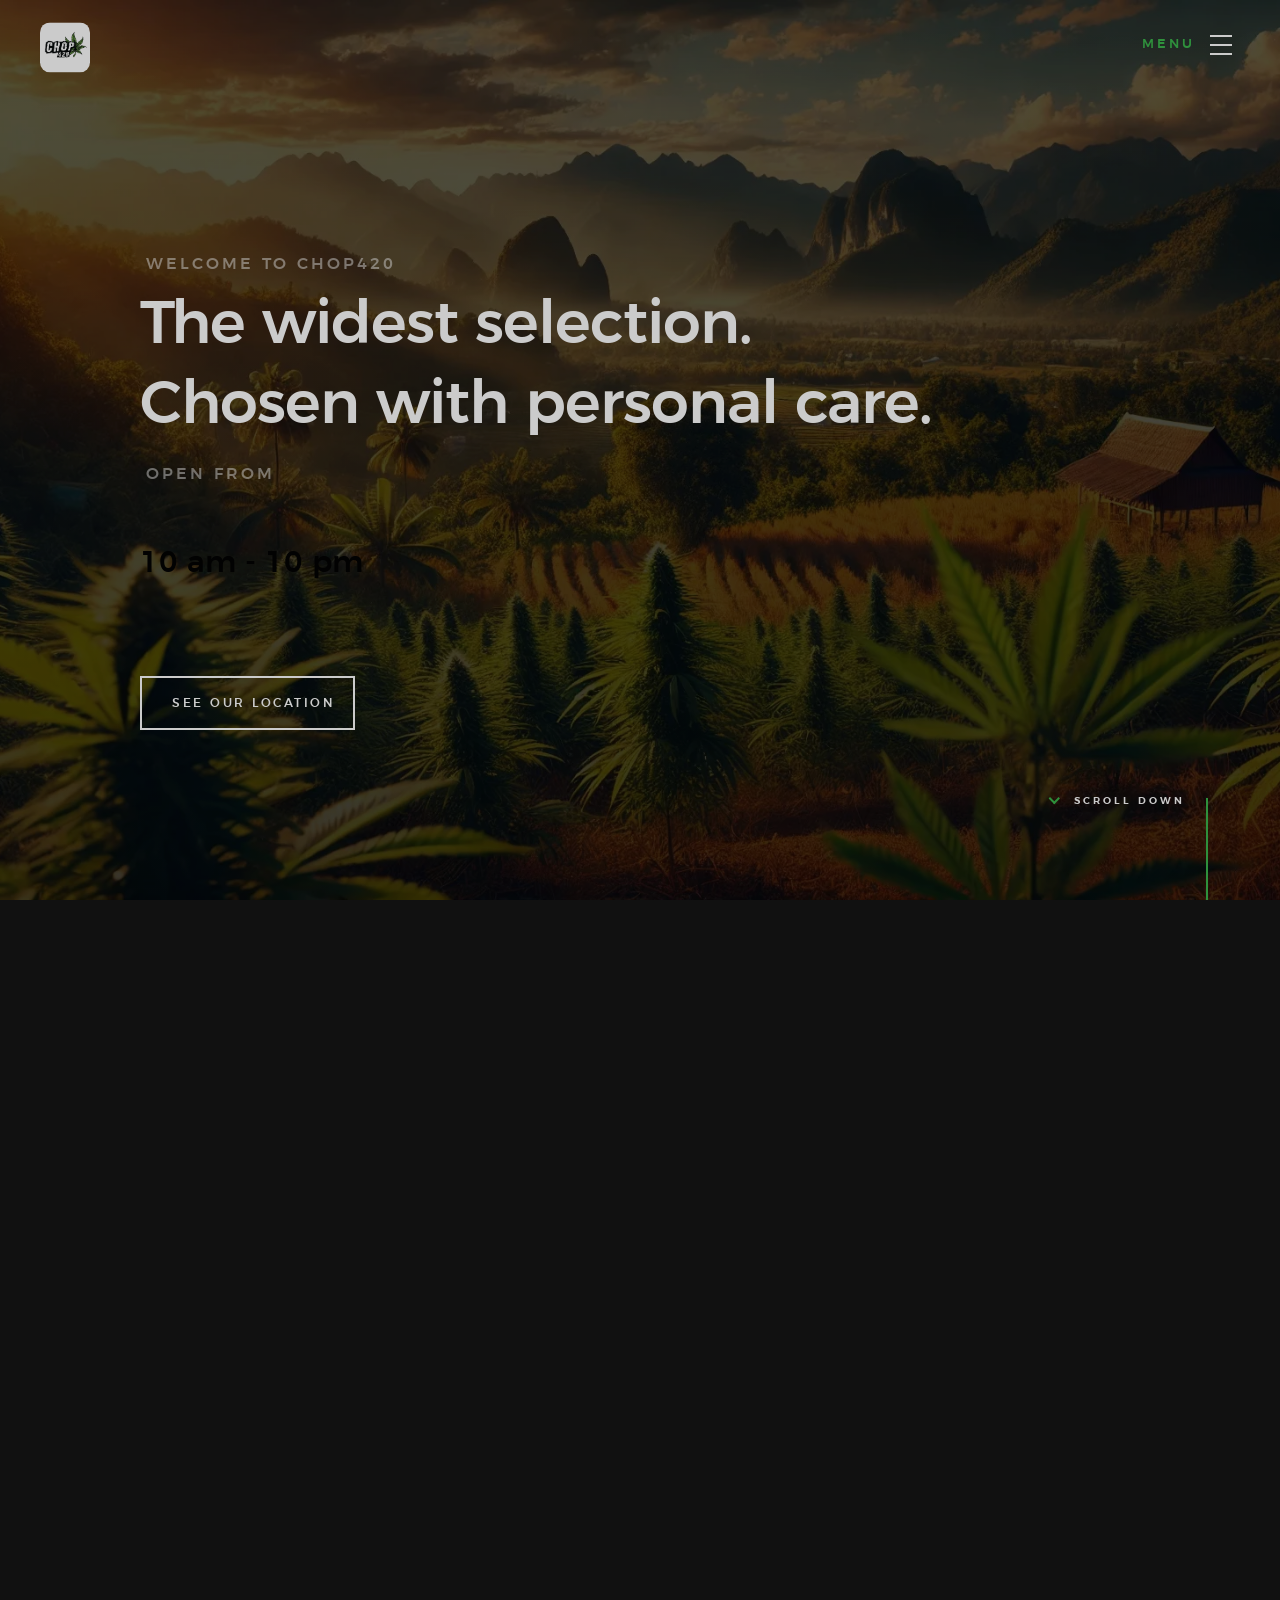
<file: index.html>
<!DOCTYPE html>

<!--[if lt IE 9 ]><html class="no-js oldie" lang="en"> <![endif]-->
<!--[if IE 9 ]><html class="no-js oldie ie9" lang="en"> <![endif]-->
<!--[if (gte IE 9)|!(IE)]><!-->
<html class="no-js" lang="en">
<!--<![endif]-->
<head>

    <!--- basic page needs
    ================================================== -->
    <meta charset="utf-8">
<title>Chop420</title>
    <meta name="description" content="Chop420 is a cannabis shop in Pai, Thailand. From organic outdoor to strong indoor strains, plus bongs, pipes, grinders and apparel. Open 10am–10pm.">
    <meta name="author" content="Chop420">
    <meta name="robots" content="index,follow">

    <!-- Open Graph -->
    <meta property="og:title" content="Chop420 — Cannabis shop in Pai, Thailand">
    <meta property="og:description" content="Widest selection in Pai: outdoor and indoor strains, bongs, pipes, grinders and apparel. Open 10am–10pm.">
    <meta property="og:type" content="website">
    <meta property="og:image" content="images/canfields.png">

    <!-- Twitter -->
    <meta name="twitter:card" content="summary_large_image">
    <meta name="twitter:title" content="Chop420 — Cannabis shop in Pai, Thailand">
    <meta name="twitter:description" content="Widest selection in Pai: outdoor and indoor strains, bongs, pipes, grinders and apparel. Open 10am–10pm.">
    <meta name="twitter:image" content="images/canfields.png">

    <!-- mobile specific metas
    ================================================== -->
    <meta name="viewport" content="width=device-width, initial-scale=1">
<!-- CSS
    ================================================== -->
<link href="css/base.css" rel="stylesheet"/>
<link href="css/vendor.css" rel="stylesheet"/>
<link href="css/main.css" rel="stylesheet"/>
<!-- Preconnects for third-party integrations -->
<link rel="preconnect" href="https://www.google.com">
<link rel="preconnect" href="https://chop420.us11.list-manage.com">
<!-- LocalBusiness structured data -->
<script type="application/ld+json">
{
  "@context": "https://schema.org",
  "@type": "LocalBusiness",
  "name": "Chop420",
  "image": ["images/canfields.png"],
  "email": "mailto:chop420inpai@gmail.com",
  "telephone": "+66946148322",
  "address": {
    "@type": "PostalAddress",
    "streetAddress": "4/9 Village 4",
    "addressLocality": "Pai",
    "addressRegion": "Mae Hong Son",
    "postalCode": "58130",
    "addressCountry": "TH"
  },
  "geo": {
    "@type": "GeoCoordinates",
    "latitude": 19.358703,
    "longitude": 98.438407
  }
}
</script>
<!-- script
    ================================================== -->
<script src="js/modernizr.js"></script>
<script src="js/pace.min.js"></script>
<!-- favicons
    ================================================== -->
<link href="favicon.ico" rel="shortcut icon" type="image/x-icon"/>
<link href="favicon.ico" rel="icon" type="image/x-icon"/>
<link rel="preload" as="image" href="images/canfields.webp" fetchpriority="high" />
</head>
<body id="top">
<!-- header
    ================================================== -->
<header class="s-header">
<div class="header-logo">
<a class="site-logo" href="index.html">
<img alt="Homepage" src="images/logo1.png" style="width:50px;height:auto;border-radius:10px;"/>
</a>
</div>
<nav class="header-nav">
<a class="header-nav__close" href="#0" title="close"><span>Close</span></a>
<div class="header-nav__content">
<h3>Navigation</h3>
<ul class="header-nav__list">
<li class="current"><a class="smoothscroll" href="#home" title="home">Home</a></li>
<li><a class="smoothscroll" href="#about" title="about">About</a></li>
<li><a class="smoothscroll" href="#services" title="services">Special Promo</a></li>
<li><a class="smoothscroll" href="#works" title="works">Shop</a></li>
<li><a class="smoothscroll" href="#clients" title="clients">Locations</a></li>
<li><a class="smoothscroll" href="#contact" title="contact">Contact</a></li>
</ul>
<p>free as eagles soaring <a href="#0">high</a> above the glistening sea </p>
<!--<ul class="header-nav__social">
<li>
<a href="#"><i class="fa fa-facebook"></i></a>
</li>
<li>
<a href="#"><i class="fa fa-twitter"></i></a>
</li>
<li>
<a href="#"><i class="fa fa-instagram"></i></a>
</li>
<li>
<a href="#"><i class="fa fa-behance"></i></a>
</li>
<li>
<a href="#"><i class="fa fa-dribbble"></i></a>
</li>
</ul>
</div> <!-- end header-nav__content -->
</nav> <!-- end header-nav -->
<a class="header-menu-toggle" href="#0">
<span class="header-menu-text">Menu</span>
<span class="header-menu-icon"></span>
</a>
</header> <!-- end s-header -->
<!-- home
    ================================================== -->
<section class="s-home target-section" data-image-src="images/canfields.webp" data-natural-height="2000" data-natural-width="3000" data-parallax="scroll" data-position-y="center" id="home">
<div class="overlay"></div>
<div class="shadow-overlay"></div>
<div class="home-content">
<div class="row home-content__main">
<h3>Welcome to Chop420</h3>
<h1>
                The widest selection. <br/>
                Chosen with personal care.
                </h1>
                <h3>Open from</h3>
                <h2> 10 am - 10 pm<br/></h2>
<div class="home-content__buttons">
<!--<a class="smoothscroll btn btn--stroke" href="#services">
                        special promo-->
                    </a>
<a class="smoothscroll btn btn--stroke" href="#clients">
                        see our location
                    </a>
</div>
</div>
<div class="home-content__scroll">
<a class="scroll-link smoothscroll" href="#about">
<span>Scroll Down</span>
</a>
</div>
<div class="home-content__line"></div>
</div> <!-- end home-content -->
<!--<ul class="home-social">
<li>
<a href="#0"><i aria-hidden="true" class="fa fa-facebook"></i><span>Facebook</span></a>
</li>
<li>
<a href="#0"><i aria-hidden="true" class="fa fa-twitter"></i><span>Twiiter</span></a>
</li>
<li>
<a href="#0"><i aria-hidden="true" class="fa fa-instagram"></i><span>Instagram</span></a>
</li>
<li>
<a href="#0"><i aria-hidden="true" class="fa fa-behance"></i><span>Behance</span></a>
</li>
<li>
<a href="#0"><i aria-hidden="true" class="fa fa-dribbble"></i><span>Dribbble</span></a>
</li>
</ul>
<!-- end home-social -->
</section> <!-- end s-home -->
<!-- about
    ================================================== -->
<section class="s-about" id="about">
<div class="row section-header has-bottom-sep" data-aos="fade-up">
<div class="col-full">
<h3 class="subhead subhead--dark">
<img alt="Chop420 Logo" src="images/thinlogolp.png" style="width:300px;height:auto;border-radius:15px;" loading="lazy" decoding="async"/>
</h3>
</div>
</div> <!-- end section-header -->
<div class="row about-desc" data-aos="fade-up">
<div class="col-full">
<p>
                  Chop420 is a cannabis shop located in the serene town of Pai, Thailand. The shop provides a great selection, from organic outdoor weed to strong indoor varieties </p>
<p>               Check out our special deal posted underneath!
                </p>
</div>
</div> <!-- end about-desc -->
<div class="row about-stats stats block-1-4 block-m-1-2 block-mob-full" data-aos="fade-up">
<div class="col-block stats__col">
<div class="stats__count">138</div>
<h5>Different types of weed</h5>
</div>
<div class="col-block stats__col">
<div class="stats__count">540</div>
<h5>VIP Cards awarded</h5>
</div>
<div class="col-block stats__col">
<div class="stats__count">76</div>
<h5>Types of Bongs</h5>
</div>
<div class="col-block stats__col">
<div class="stats__count">1</div>
<h5>Special Promo sold today</h5>
</div>
</div> <!-- end about-stats -->
<div class="about__line"></div>
</section> <!-- end s-about -->
<!-- services
    ================================================== -->
<section class="s-services" id="services">
    <div class="row section-header has-bottom-sep" data-aos="fade-up">
        <div class="col-full">
            <h3 class="subhead">Best strains in Thailand</h3>
            <h2 class="display-2">Fresh Arrivals!</h2>
        </div>
    </div>

    <div class="row section-header has-bottom-sep" data-aos="fade-up">
        <!--<img alt="Special Promo" src="images/portfolio/cweed2.webp" style="width:500px;height:auto;border-radius:15px;"/> -->
        <h4>From organic outdoor to the strongest last-gen indoor strains, we have fresh batches coming in. Have a Whiff and find your new GFF (green friend forever)</h4>
        <!-- <h4>Promo applies to our entire range</h4> -->
        <p></p>
<img alt="Price Range" src="images/pricerange.webp" style="width:300px;height:auto;border-radius:15px;" loading="lazy" decoding="async"/>
    </div>
</section> <!-- end s-services -->

<section class="s-works" id="works">
<div class="intro-wrap">
<div class="row section-header has-bottom-sep light-sep" data-aos="fade-up">
<div class="col-full">
<h3 class="subhead">Shop</h3>
<h2 class="display-2 display-2--light">Here's a sample of our goods</h2>
</div>
</div> <!-- end section-header -->
</div> <!-- end intro-wrap -->
<div class="row works-content">
<div class="col-full masonry-wrap">
<div class="masonry">
<div class="masonry__brick" data-aos="fade-up">
<div class="item-folio">
<div class="item-folio__thumb">
<a class="thumb-link" data-size="1050x700" href="images/portfolio/gallery/g-shutterbug.webp" title="Shutterbug">
<img alt="Male Apparel" src="images/portfolio/lady-shutterbug.webp" srcset="images/portfolio/lady-shutterbug.webp 1x, images/portfolio/lady-shutterbug@2x.webp 2x" loading="lazy" decoding="async"/>
</a>
</div>
<div class="item-folio__text">
<h3 class="item-folio__title">
                                    Male Apparel
                                </h3>
<p class="item-folio__cat">
                                    Be a green Alpha
                                </p>
</div>
<a class="item-folio__project-link" href="https://www.behance.net/" title="Project link">
<i class="icon-link"></i>
</a>
<div class="item-folio__caption">
<p>Available in all sizes. Send us a message if you have questions
</p>
</div>
</div>
</div> <!-- end masonry__brick -->
<div class="masonry__brick" data-aos="fade-up">
<div class="item-folio">
<div class="item-folio__thumb">
<a class="thumb-link" data-size="1050x700" href="images/portfolio/gallery/g-woodcraft.webp" title="Woodcraft">
<img alt="Custom Woodworked Bongs" src="images/portfolio/woodcraft.webp" srcset="images/portfolio/woodcraft.webp 1x, images/portfolio/woodcraft@2x.webp 2x" loading="lazy" decoding="async"/>
</a>
</div>
<div class="item-folio__text">
<h3 class="item-folio__title">
                                    Custom Woodworked Bongs
                                </h3>
<p class="item-folio__cat">
                                    Cuz glass is for normies
                                </p>
</div>
<a class="item-folio__project-link" href="https://www.behance.net/" title="Project link">
<i class="icon-link"></i>
</a>
<div class="item-folio__caption">
<p>The bigger the bonger</p>
</div>
</div>
</div> <!-- end masonry__brick -->
<div class="masonry__brick" data-aos="fade-up">
<div class="item-folio">
<div class="item-folio__thumb">
<a class="thumb-link" data-size="1050x700" href="images/portfolio/gallery/g-beetle.webp" title="The Beetle Car">
<img alt="Female threads" src="images/portfolio/the-beetle.webp" srcset="images/portfolio/the-beetle.webp 1x, images/portfolio/the-beetle@2x.webp 2x" loading="lazy" decoding="async"/>
</a>
</div>
<div class="item-folio__text">
<h3 class="item-folio__title">
                                    Female threads
                                </h3>
<p class="item-folio__cat">
                                    Be high AND hot AND cool
                                </p>
</div>
<a class="item-folio__project-link" href="https://www.behance.net/" title="Project link">
<i class="icon-link"></i>
</a>
<div class="item-folio__caption">
<p>Available in all sizes. Send us a message if you have questions</p>
</div>
</div>
</div> <!-- end masonry__brick -->
<div class="masonry__brick" data-aos="fade-up">
<div class="item-folio">
<div class="item-folio__thumb">
<a class="thumb-link" data-size="1050x700" href="images/portfolio/gallery/g-grow-green.webp" title="Grow Green">
<img alt="Pipes" src="images/portfolio/grow-green.webp" srcset="images/portfolio/grow-green.webp 1x, images/portfolio/grow-green@2x.webp 2x" loading="lazy" decoding="async"/>
</a>
</div>
<div class="item-folio__text">
<h3 class="item-folio__title">
                                    Pipes
                                </h3>
<p class="item-folio__cat">
                                    For pipeweed (East-Farthing)
                                </p>
</div>
<a class="item-folio__project-link" href="https://www.behance.net/" title="Project link">
<i class="icon-link"></i>
</a>
<div class="item-folio__caption">
<p>Smooth hits from beautiful glassware</p>
</div>
</div>
</div> <!-- end masonry__brick -->
<div class="masonry__brick" data-aos="fade-up">
<div class="item-folio">
<div class="item-folio__thumb">
<a class="thumb-link" data-size="1050x700" href="images/portfolio/gallery/g-guitarist.webp" title="Guitarist">
<img alt="Female threads" src="images/portfolio/guitarist.webp" srcset="images/portfolio/guitarist.webp 1x, images/portfolio/guitarist@2x.webp 2x" loading="lazy" decoding="async"/>
</a>
</div>
<div class="item-folio__text">
<h3 class="item-folio__title">
                                    Grinders
                                </h3>
<p class="item-folio__cat">
                                    Maximize that distribution
                                </p>
</div>
<a class="item-folio__project-link" href="https://www.behance.net/" title="Project link">
<i class="icon-link"></i>
</a>
<div class="item-folio__caption">
<p>Available in all sizes. Send us a message if you have questions
</p>
</div>
</div>
</div> <!-- end masonry__brick -->
<div class="masonry__brick" data-aos="fade-up">
<div class="item-folio">
<div class="item-folio__thumb">
<a class="thumb-link" data-size="1050x700" href="images/portfolio/gallery/g-palmeira.webp" title="Palmeira">
<img alt="Bongs" src="images/portfolio/palmeira.webp" srcset="images/portfolio/palmeira.webp 1x, images/portfolio/palmeira@2x.webp 2x" loading="lazy" decoding="async"/>
</a>
</div>
<div class="item-folio__text">
<h3 class="item-folio__title">
                                    Bongs
                                </h3>
<p class="item-folio__cat">
                                    Why float when you can fly
                                </p>
</div>
<a class="item-folio__project-link" href="https://www.behance.net/" title="Project link">
<i class="icon-link"></i>
</a>
<div class="item-folio__caption">
<p>An assortiment of bongs, pipes, grinders and other cannabis related items</p>
</div>
</div>
</div> <!-- end masonry__brick -->
</div> <!-- end masonry -->
</div> <!-- end col-full -->
</div> <!-- end works-content -->
</section> <!-- end s-works -->
<!-- clients
    ================================================== -->
<section class="s-clients" id="clients">
    <div class="row section-header" data-aos="fade-up">
        <div class="col-full">
            <h3 class="subhead">Our Location</h3>
            <div class="map-embed" id="map-embed" data-src="https://www.google.com/maps/embed?pb=!1m18!1m12!1m3!1d3764.2412791462793!2d98.43840677661446!3d19.358702643033883!2m3!1f0!2f0!3f0!3m2!1i1024!2i768!4f13.1!3m3!1m2!1s0x30da813bff2148af%3A0xa9b312284db49134!2sChop420%20In%20Pai!5e0!3m2!1sen!2sth!4v1737264222348!5m2!1sen!2sth">
              <button class="btn btn--stroke" id="map-embed-button" type="button" aria-controls="map-embed" aria-expanded="false" style="margin-top:8px;">Show Map</button>
              <noscript>
                <iframe src="https://www.google.com/maps/embed?pb=!1m18!1m12!1m3!1d3764.2412791462793!2d98.43840677661446!3d19.358702643033883!2m3!1f0!2f0!3f0!3m2!1i1024!2i768!4f13.1!3m3!1m2!1s0x30da813bff2148af%3A0xa9b312284db49134!2sChop420%20In%20Pai!5e0!3m2!1sen!2sth!4v1737264222348!5m2!1sen!2sth" style="border:0; width: 100%; height: 300px;" allowfullscreen="" loading="lazy" referrerpolicy="no-referrer-when-downgrade"></iframe>
              </noscript>
            </div>
            <h2>
                <a href="https://maps.app.goo.gl/nTofnrZyBjqjhJMx7" style=" color: #00b300;" target="_blank">Click here to view us on Google Maps</a>
            </h2>
        </div>
    </div>
</section> <!-- end s-clients -->
<!-- contact
    ================================================== -->
    <section id="contact" class="s-contact">

        <div class="overlay"></div>
        <div class="contact__line"></div>
    
        <div class="row section-header" data-aos="fade-up">
            <div class="col-full">
                <h3 class="subhead">Get In Touch</h3>
                <h2 class="display-2 display-2--light">Contact Us</h2>
            </div>
        </div>
    
        <div class="row contact-content" data-aos="fade-up">
            
            <div class="contact-primary">
                <form name="contactForm" id="contactForm" method="post" action="">
                    <fieldset>
                        <div class="form-field">
                            <input name="contactName" type="text" id="contactName" placeholder="Name" value="" minlength="2" required="">
                        </div>
                        <div class="form-field">
                            <input name="contactEmail" type="email" id="contactEmail" placeholder="Email" value="" required="">
                        </div>
                        <div class="form-field">
                            <input name="contactSubject" type="text" id="contactSubject" placeholder="Subject" value="">
                        </div>
                        <div class="form-field">
                            <textarea name="contactMessage" id="contactMessage" placeholder="Message" rows="10" cols="50" required=""></textarea>
                        </div>
                        <div class="form-field">
<button class="submitform" type="button">Submit</button>
                            <div id="submit-loader">
                                <div class="text-loader">Sending...</div>
                                <div class="s-loader">
                                    <div class="bounce1"></div>
                                    <div class="bounce2"></div>
                                    <div class="bounce3"></div>
                                </div>
                            </div>
                        </div>
                    </fieldset>
                </form>
    
                <!-- contact-warning -->
                <div class="message-warning">
                    Something went wrong. Please try again.
                </div>
    
                <!-- contact-success -->
                <div class="message-success">
                    Your message was sent, thank you!<br>
                </div>
            </div> <!-- end contact-primary -->
    
            <div class="contact-secondary">
                <div class="contact-info">
                    <h3 class="h6 hide-on-fullwidth">Contact Info</h3>
                    <div class="cinfo">
                        <h5>Where to Find Us</h5>
                        <p>
                            4/9 Village 4<br/>
                            Pai, Mae Hong Son<br/>
                            58130, Thailand
                        </p>
                    </div>
                    <div class="cinfo">
                        <h5>Email Us At</h5>
                        <p>
                            <a href="mailto:chop420inpai@gmail.com" style="color: #00b300;">chop420inpai@gmail.com</a>
                        </p>
                    </div>
                    <div class="cinfo">
                        <h5>Call Us At</h5>
                        <p>
                            <a href="tel:(+66)946148322">Phone: (+66) 9461 48322</a><br/>
                            <a href="https://wa.me/66946148322" style="color: #00b300;" target="_blank">WhatsApp: (+66) 9461 48322</a><br/>
                            <a href="line://nv/search/user?query=@641nyjtx" style="color: #00b300;">Line: @641nyjtx</a>
                        </p>
                    </div>
                </div>
            </div> <!-- end contact-secondary -->
    
        </div> <!-- end contact-content -->
    
    </section> <!-- end s-contact -->
   
<footer>
<div class="row footer-main">
<div class="col-six tab-full left footer-desc">
<div class="footer-logo"> <img alt="Chop420 Logo" src="images/thinlogolp.png" style="width:300px;height:auto;border-radius:15px;" loading="lazy" decoding="async"/></div>
<h5 style="color: #00b300;">Find out more about our VIP card next time you visit</h5>
</div>

<div class="col-six tab-full right footer-subscribe">
<h4>Get Notified</h4>
<p>Stay up to date on our latest special promotions and new additions to our stock</p>
<div class="subscribe-form">
<form class="group" id="mc-form" novalidate="true">
<input class="email" id="mc-email" name="EMAIL" placeholder="Email Address" required="" type="email" value=""/>
<input name="subscribe" type="submit" value="Subscribe"/>
<label class="subscribe-message" for="mc-email"></label>
</form>
</div>
</div>
</div> <!-- end footer-main -->
<div class="row footer-bottom">
<div class="col-twelve">
<div class="copyright">
<span>© Copyright Chop420 2017</span>
</div>
<div class="go-top">
<a class="smoothscroll" href="#top" title="Back to Top"><i aria-hidden="true" class="icon-arrow-up"></i></a>
</div>
</div>
</div> <!-- end footer-bottom -->
</footer> <!-- end footer -->
<!-- photoswipe background
    ================================================== -->
<div aria-hidden="true" class="pswp" role="dialog" tabindex="-1">
<div class="pswp__bg"></div>
<div class="pswp__scroll-wrap">
<div class="pswp__container">
<div class="pswp__item"></div>
<div class="pswp__item"></div>
<div class="pswp__item"></div>
</div>
<div class="pswp__ui pswp__ui--hidden">
<div class="pswp__top-bar">
<div class="pswp__counter"></div><button class="pswp__button pswp__button--close" title="Close (Esc)"></button> <button class="pswp__button pswp__button--share" title="Share"></button> <button class="pswp__button pswp__button--fs" title="Toggle fullscreen"></button> <button class="pswp__button pswp__button--zoom" title="Zoom in/out"></button>
<div class="pswp__preloader">
<div class="pswp__preloader__icn">
<div class="pswp__preloader__cut">
<div class="pswp__preloader__donut"></div>
</div>
</div>
</div>
</div>
<div class="pswp__share-modal pswp__share-modal--hidden pswp__single-tap">
<div class="pswp__share-tooltip"></div>
</div><button class="pswp__button pswp__button--arrow--left" title="Previous (arrow left)"></button> <button class="pswp__button pswp__button--arrow--right" title="Next (arrow right)"></button>
<div class="pswp__caption">
<div class="pswp__caption__center"></div>
</div>
</div>
</div>
</div> <!-- end photoSwipe background -->
<!-- preloader
    ================================================== -->
<div id="preloader">
<div id="loader">
<div class="line-scale-pulse-out">
<div></div>
<div></div>
<div></div>
<div></div>
<div></div>
</div>
</div>
</div>
<!-- Java Script
    ================================================== -->
<script defer src="js/jquery-3.2.1.min.js"></script>
<script defer src="js/plugins.js"></script>
<script defer src="js/main.js"></script>
<div class="footer-image">
<span><img alt="Footer Image" src="images/footer_image.png" loading="lazy" decoding="async"/></span>
</div>
</body>
</html>
</file>
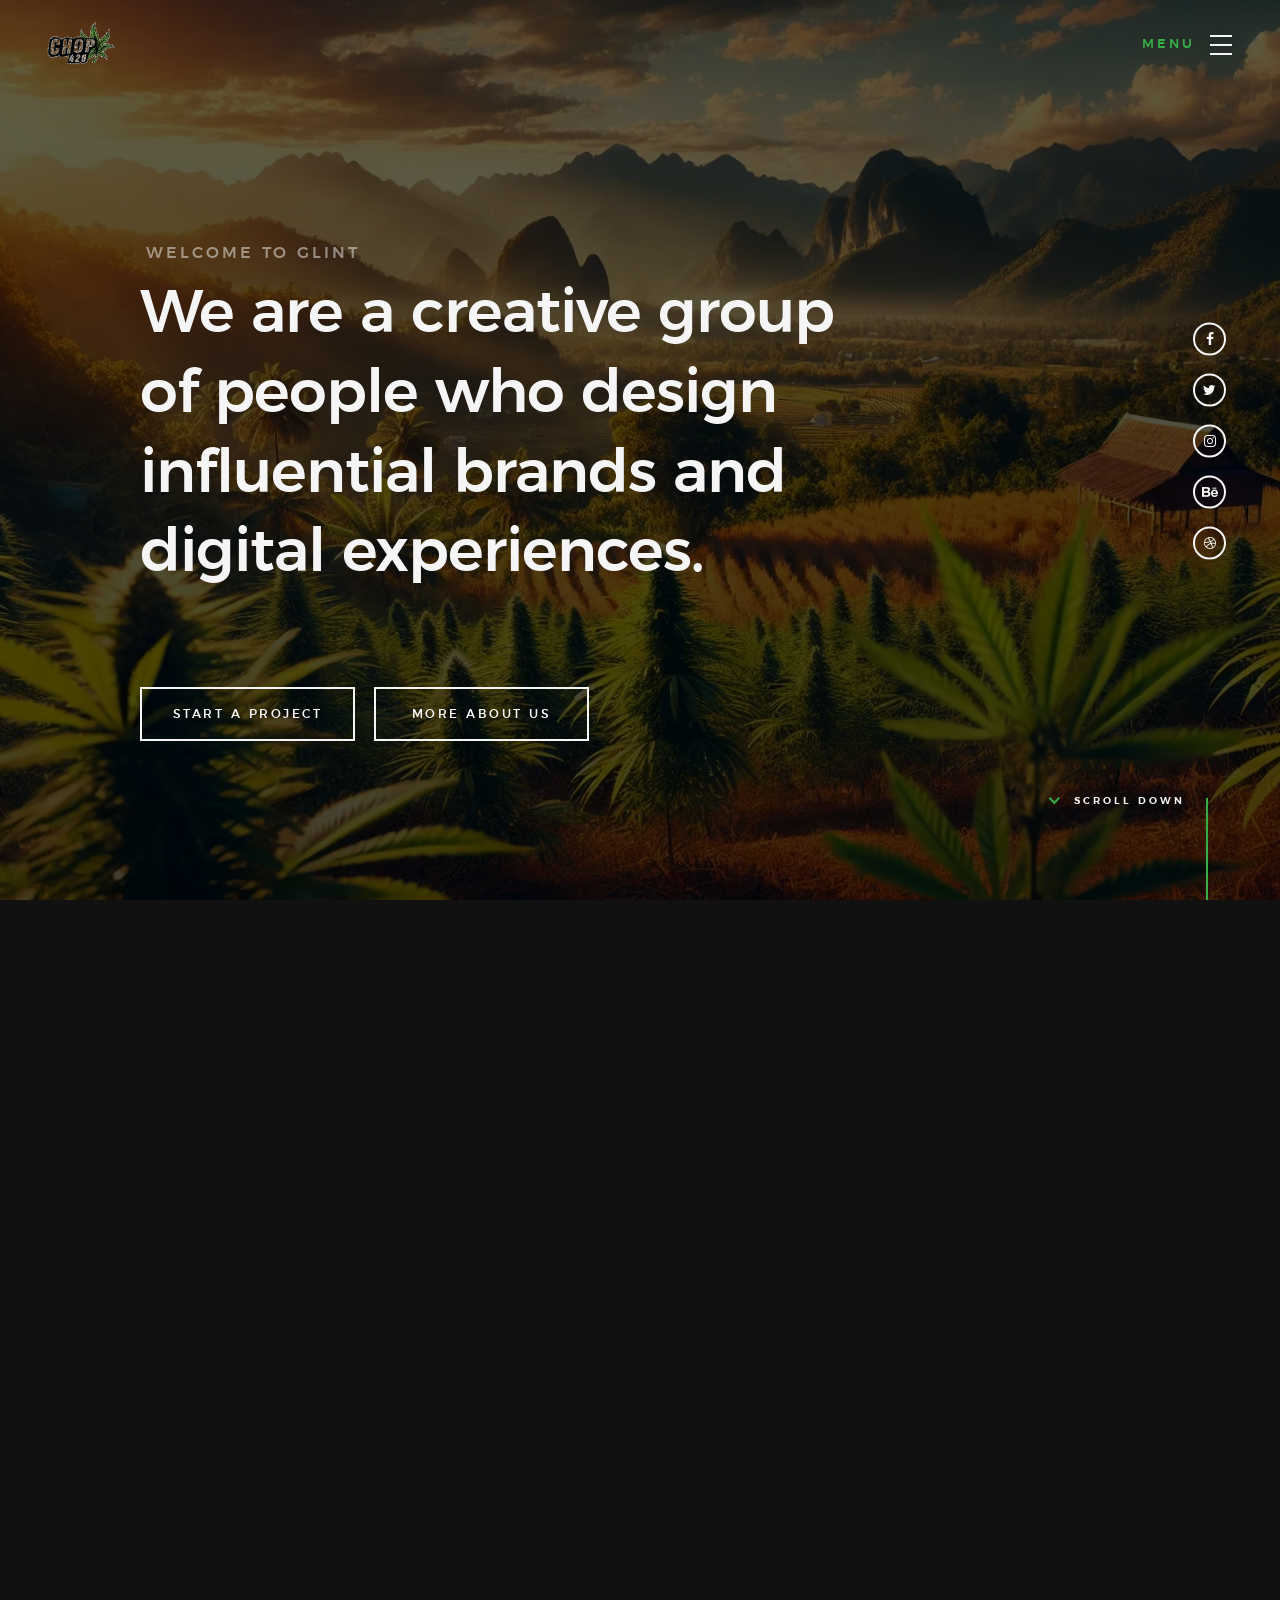
<file: styles.html>
<!DOCTYPE html>
<!--[if lt IE 9 ]><html class="no-js oldie" lang="en"> <![endif]-->
<!--[if IE 9 ]><html class="no-js oldie ie9" lang="en"> <![endif]-->
<!--[if (gte IE 9)|!(IE)]><!-->
<html class="no-js" lang="en">
<!--<![endif]-->

<head>

    <!--- basic page needs
    ================================================== -->
    <meta charset="utf-8">
    <title>Glint - Style Guide</title>
    <meta name="description" content="">
    <meta name="author" content="">

    <!-- mobile specific metas
    ================================================== -->
    <meta name="viewport" content="width=device-width, initial-scale=1">

    <!-- CSS
    ================================================== -->
    <link rel="stylesheet" href="css/base.css">
    <link rel="stylesheet" href="css/vendor.css">
    <link rel="stylesheet" href="css/main.css">

    <style type="text/css" media="screen">
        .s-styles { 
            background: white;
            padding-top: 15rem;
            padding-bottom: 12rem;
        }
     </style> 

    <!-- script
    ================================================== -->
    <script src="js/modernizr.js"></script>
    <script src="js/pace.min.js"></script>

    <!-- favicons
    ================================================== -->
    <link rel="shortcut icon" href="favicon.ico" type="image/x-icon">
    <link rel="icon" href="favicon.ico" type="image/x-icon">

</head>

<body id="top">

    <!-- header
    ================================================== -->
    <header class="s-header">

        <div class="header-logo">
            <a class="site-logo" href="index.html">
                <img src="images/logo.png" alt="Homepage">
            </a>
        </div>

        <nav class="header-nav">

            <a href="#0" class="header-nav__close" title="close"><span>Close</span></a>

            <div class="header-nav__content">
                <h3>Navigation</h3>
                
                <ul class="header-nav__list">
                    <li class="current"><a class="smoothscroll"  href="index.html" title="home">Home</a></li>
                    <li><a href="index.html#about" title="about">About</a></li>
                    <li><a href="index.html#services" title="services">Services</a></li>
                    <li><a href="index.html#works" title="works">Works</a></li>
                    <li><a href="index.html#clients" title="clients">Clients</a></li>
                    <li><a href="#contact" title="contact">Contact</a></li>
                </ul>
    
                <p>Perspiciatis hic praesentium nesciunt. Et neque a dolorum <a href='#0'>voluptatem</a> porro iusto sequi veritatis libero enim. Iusto id suscipit veritatis neque reprehenderit.</p>
    
                <ul class="header-nav__social">
                    <li>
                        <a href="#0"><i class="fa fa-facebook"></i></a>
                    </li>
                    <li>
                        <a href="#0"><i class="fa fa-twitter"></i></a>
                    </li>
                    <li>
                        <a href="#0"><i class="fa fa-instagram"></i></a>
                    </li>
                    <li>
                        <a href="#0"><i class="fa fa-behance"></i></a>
                    </li>
                    <li>
                        <a href="#0"><i class="fa fa-dribbble"></i></a>
                    </li>
                </ul>

            </div> <!-- end header-nav__content -->

        </nav>  <!-- end header-nav -->

        <a class="header-menu-toggle" href="#0">
            <span class="header-menu-text">Menu</span>
            <span class="header-menu-icon"></span>
        </a>

    </header> <!-- end s-header -->


    <!-- home
    ================================================== -->
    <section id="home" class="s-home target-section" data-parallax="scroll" data-image-src="images/hero-bg.jpg" data-natural-width=3000 data-natural-height=2000 data-position-y=center>

        <div class="overlay"></div>
        <div class="shadow-overlay"></div>

        <div class="home-content">

            <div class="row home-content__main">

                <h3>Welcome to Glint</h3>

                <h1>
                    We are a creative group <br>
                    of people who design <br>
                    influential brands and <br>
                    digital experiences.
                </h1>

                <div class="home-content__buttons">
                    <a href="#contact" class="smoothscroll btn btn--stroke">
                        Start a Project
                    </a>
                    <a href="index.html#about" class="smoothscroll btn btn--stroke">
                        More About Us
                    </a>
                </div>

            </div>

            <div class="home-content__scroll">
                <a href="#styles" class="scroll-link smoothscroll">
                    <span>Scroll Down</span>
                </a>
            </div>

            <div class="home-content__line"></div>

        </div> <!-- end home-content -->


        <ul class="home-social">
            <li>
                <a href="#0"><i class="fa fa-facebook" aria-hidden="true"></i><span>Facebook</span></a>
            </li>
            <li>
                <a href="#0"><i class="fa fa-twitter" aria-hidden="true"></i><span>Twiiter</span></a>
            </li>
            <li>
                <a href="#0"><i class="fa fa-instagram" aria-hidden="true"></i><span>Instagram</span></a>
            </li>
            <li>
                <a href="#0"><i class="fa fa-behance" aria-hidden="true"></i><span>Behance</span></a>
            </li>
            <li>
                <a href="#0"><i class="fa fa-dribbble" aria-hidden="true"></i><span>Dribbble</span></a>
            </li>
        </ul> 
        <!-- end home-social -->

    </section> <!-- end s-home -->


    <!-- styles
    ================================================== -->
    <section id="styles" class="s-styles">
        
        <div class="row narrow section-intro add-bottom text-center">

            <div class="col-twelve tab-full">

                <h1 class="display-2">Style Guide.</h1>

                <p class="lead">Lorem ipsum Officia elit ad tempor dolore est ex incididunt incididunt occaecat culpa deserunt sunt labore in cillum ullamco magna in Excepteur consequat in reprehenderit proident mollit incididunt officia commodo.
                Duis ea officia sed dolor pariatur enim dolore dolore quis incididunt nulla exercitation commodo veniam et ea incididunt.</p>

            </div>

        </div>

        <div class="row">

            <div class="col-six tab-full">

                <h3>Paragraph and Image</h3>

                <p><a href="#"><img width="120" height="120" class="pull-left" alt="sample-image" src="images/sample-image.jpg"></a>
                Lorem ipsum dolor sit amet, consectetuer adipiscing elit. Donec libero. Suspendisse bibendum.Cras id urna. Morbi tincidunt, orci ac convallis aliquam, lectus turpis varius lorem, eu posuere nunc justo tempus leo. Donec mattis, purus nec placerat bibendum, dui pede condimentum odio, ac blandit ante orci ut diam. Cras fringilla magna. Phasellus suscipit, leo a pharetra condimentum, lorem tellus eleifend magna, eget fringilla velit magna id neque posuere nunc justo tempus leo. </p>

                <p>
                Lorem ipsum dolor sit amet, consectetuer adipiscing elit. Donec libero. Suspendisse bibendum. Cras id urna. Morbi tincidunt, orci ac convallis aliquam, lectus turpis varius lorem, eu posuere nunc justo tempus leo. Donec mattis, purus nec placerat bibendum, dui pede condimentumodio, ac blandit ante orci ut diam.	
                </p>

                <p>A <a href="#">link</a>,
                <abbr title="this really isn't a very good description">abbrebation</abbr>,
                <strong>strong text</strong>,
                <em>em text</em>,
                <del>deleted text</del>, and
                <mark>this is a mark text.</mark>
                <code>.code</code>
                </p>

            </div>

            <div class="col-six tab-full">

                <h3>Drop Caps</h3>

                <p class="drop-cap">Far far away, behind the word mountains, far from the countries Vokalia and Consonantia,
                there live the blind texts. Separated they live in Bookmarksgrove right at the coast of the
                Semantics, a large language ocean. A small river named Duden flows by their place and supplies it with the necessary regelialia. Morbi tincidunt, orci ac convallis aliquam, lectus turpis varius lorem, eu	posuere nunc justo tempus leo. Donec mattis, purus nec placerat bibendum, dui pede condimentum odio, ac blandit ante orci ut diam. Cras fringilla magna. Phasellus suscipit, leo a pharetra condimentum, lorem tellus eleifend magna, eget fringilla velit magna id neque.
                </p>

                <h3>Small Print</h3>

                <p>Buy one widget, get one free!
                <small>(While supplies last. Offer expires on the vernal equinox. Not valid in Ohio.)</small>
                </p>

            </div>

        </div> <!-- end row -->

        <div class="row">

            <div class="col-six tab-full">

                <h3>Pull Quotes</h3>

                <aside class="pull-quote">
                    <blockquote>
                    <p>It is a paradisematic country, in which roasted parts of
                    sentences fly into your mouth. Even the all-powerful Pointing has no control about the blind
                    texts it is an almost unorthographic life One day however a small line of blind text by the name
                    of Lorem Ipsum decided to leave for the far World of Grammar.</p>
                    </blockquote>
                </aside>

            </div>

            <div class="col-six tab-full">

                <h3>Block Quotes</h3>

                <blockquote cite="http://where-i-got-my-info-from.com">
                <p>Your work is going to fill a large part of your life, and the only way to be truly satisfied is
                to do what you believe is great work. And the only way to do great work is to love what you do.
                If you haven't found it yet, keep looking. Don't settle. As with all matters of the heart, you'll know when you find it.
                </p>
                <cite>
                    <a href="#">Steve Jobs</a>
                </cite>
                </blockquote>

                <blockquote>
                <p>Good design is as little design as possible.</p>
                <cite>Dieter Rams</cite>
                </blockquote>

            </div>

        </div> <!-- end row -->


        <div class="row half-bottom">

            <div class="col-six tab-full">

                <h3>Example Lists</h3>

                <ol>
                    <li>Here is an example</li>
                    <li>of an ordered list.</li>
                    <li>A parent list item.
                        <ul>
                            <li>one</li>
                            <li>two</li>
                            <li>three</li>
                        </ul>
                        </li>
                        <li>A list item.</li>
                    </ol>

                <ul class="disc">
                    <li>Here is an example</li>
                    <li>of an unordered list.</li>
                </ul>

                <h3>Definition Lists</h3>

                <h5>a) Multi-line Definitions (default) </h5>

                <dl>
                    <dt><strong>This is a term</strong></dt>
                        <dd>this is the definition of that term, which both live in a <code>dl</code>.</dd>
                    <dt><strong>Another Term</strong></dt>
                        <dd>And it gets a definition too, which is this line</dd>
                        <dd>This is a 2<sup>nd</sup> definition for a single term. A <code>dt</code> may be followed by multiple <code>dd</code>s.</dd>
                </dl>

            </div>

            <div class="col-six tab-full">

                <h3>Buttons</h3>

                <p>
                    <a class="btn btn--primary full-width" href="#0">Primary Button</a>
                    <a class="btn full-width" href="#0">Default Button</a>
                    <a class="btn btn--stroke full-width" href="#0">Stroke Button</a>
                </p>

                <h3>Skill Bars</h3>
                
                <ul class="skill-bars">
                    <li>
                    <div class="progress percent90"><span>90%</span></div>
                    <strong>HTML5</strong>
                    </li>
                    <li>
                    <div class="progress percent85"><span>85%</span></div>
                    <strong>CSS3</strong>
                    </li>
                    <li>
                    <div class="progress percent70"><span>70%</span></div>
                    <strong>JQuery</strong>
                    </li>
                    <li>
                    <div class="progress percent95"><span>95%</span></div>
                    <strong>PHP</strong>
                    </li>
                    <li>
                    <div class="progress percent75"><span>75%</span></div>
                    <strong>Wordpress</strong>
                    </li>
                    <li>
                    <div class="progress percent90"><span>90%</span></div>
                    <strong>Angular JS</strong>
                    </li>
                </ul>

            </div>

        </div> <!-- end row -->

        <div class="row half-bottom">

            <div class="col-six tab-full">
                    
                <h1>H1 Heading</h1>
                <p>Doloremque dolor voluptas est sequi omnis. Pariatur ut aut. Sed enim tempora qui veniam qui cum vel. 
                Voluptas odit at vitae minima. In assumenda ut. Voluptatem totam impedit accusantium reiciendis excepturi aut qui accusamus praesentium.</p>

                <h2>H2 Heading</h2>
                <p>Doloremque dolor voluptas est sequi omnis. Pariatur ut aut. Sed enim tempora qui veniam qui cum vel. 
                Voluptas odit at vitae minima. In assumenda ut. Voluptatem totam impedit accusantium reiciendis excepturi aut qui accusamus praesentium.</p>

                <h3>H3 Heading</h3>
                <p>Doloremque dolor voluptas est sequi omnis. Pariatur ut aut. Sed enim tempora qui veniam qui cum vel. 
                Voluptas odit at vitae minima. In assumenda ut. Voluptatem totam impedit accusantium reiciendis excepturi aut qui accusamus praesentium.</p>

            </div>

            <div class="col-six tab-full">
                    
                <h4>H4 Heading</h4>
                <p>Doloremque dolor voluptas est sequi omnis. Pariatur ut aut. Sed enim tempora qui veniam qui cum vel. 
                Voluptas odit at vitae minima. In assumenda ut. Voluptatem totam impedit accusantium reiciendis excepturi aut qui accusamus praesentium.</p>

                <h5>H5 Heading</h5>
                <p>Doloremque dolor voluptas est sequi omnis. Pariatur ut aut. Sed enim tempora qui veniam qui cum vel. 
                Voluptas odit at vitae minima. In assumenda ut. Voluptatem totam impedit accusantium reiciendis excepturi aut qui accusamus praesentium.</p>

                <h6>H6 Heading</h6>
                <p>Doloremque dolor voluptas est sequi omnis. Pariatur ut aut. Sed enim tempora qui veniam qui cum vel. 
                Voluptas odit at vitae minima. In assumenda ut. Voluptatem totam impedit accusantium reiciendis excepturi aut qui accusamus praesentium.</p>

            </div>

        </div>


        <div class="row half-bottom">

            <div class="col-twelve">

                    <h3>Stats Tabs</h3>

                <ul class="stats-tabs">
                    <li><a href="#">1,234 <em>Sasuke</em></a></li>
                    <li><a href="#">567 <em>Hinata</em></a></li>
                    <li><a href="#">23,456 <em>Naruto</em></a></li>
                    <li><a href="#">3,456 <em>Kiba</em></a></li>
                    <li><a href="#">456 <em>Shikamaru</em></a></li>
                    <li><a href="#">26 <em>Sakura</em></a></li>
                    </ul>

            </div>

        </div> <!-- end row -->


        <div class="row half-bottom">

            <div class="col-six tab-full">

                <h3>Responsive Image</h3>
                <p><img src="images/wheel-500.jpg" 
                    srcset="images/wheel-1000.jpg 1000w, 
                    images/wheel-500.jpg 500w" 
                    sizes="(max-width: 1000px) 100vw, 1000px" alt=""></p>

            </div>

            <div class="col-six tab-full">

                <h3>Responsive video</h3>

                <div class="video-container">
                <iframe src="https://player.vimeo.com/video/14592941?title=0&amp;byline=0&amp;portrait=0&amp;color=F64B39" width="500" height="281" frameborder="0" webkitallowfullscreen mozallowfullscreen allowfullscreen></iframe> 
                </div>

            </div>
            
        </div> <!-- end row -->


        <div class="row add-bottom">

            <div class="col-twelve">

                <h3>Tables</h3>
                <p>Be sure to use properly formed table markup with <code>&lt;thead&gt;</code> and <code>&lt;tbody&gt;</code> when building a <code>table</code>.</p>

                <div class="table-responsive">

                    <table>
                            <thead>
                            <tr>
                                <th>Name</th>
                                <th>Age</th>
                                <th>Sex</th>
                                <th>Location</th>
                            </tr>
                            </thead>
                            <tbody>
                            <tr>
                                <td>Naruto Uzumaki</td>
                                <td>16</td>
                                <td>Male</td>
                                <td>Konoha</td>
                            </tr>
                            <tr>
                                <td>Sakura Haruno</td>
                                <td>16</td>
                                <td>Female</td>
                                <td>Konoha</td>
                            </tr>
                            </tbody>
                    </table>

                </div>

            </div>
            
        </div> <!-- end row -->
    

        <div class="row">

            <div class="col-six tab-full">

                <h3>Form Styles</h3>

                <form>
                        <div>
                            <label for="sampleInput">Your email</label>
                            <input class="full-width" type="email" placeholder="test@mailbox.com" id="sampleInput">
                    </div>
                    <div>
                            <label for="sampleRecipientInput">Reason for contacting</label>
                            <div class="cl-custom-select">
                                <select class="full-width" id="sampleRecipientInput">
                                    <option value="Option 1">Questions</option>
                                    <option value="Option 2">Report</option>
                                    <option value="Option 3">Others</option>
                                </select>
                            </div>
                    </div>
                    
                        <label for="exampleMessage">Message</label>
                        <textarea class="full-width" placeholder="Your message" id="exampleMessage"></textarea>

                        <label class="add-bottom">
                            <input type="checkbox">
                            <span class="label-text">Send a copy to yourself</span>
                        </label>
                    
                        <input class="btn--primary" type="submit" value="Submit">

                </form>

            </div>

            <div class="col-six tab-full">

                <h3>Alert Boxes</h3>

                <br>
                
                <div class="alert-box alert-box--error hideit">
                    <p>Error Message. Your Message Goes Here.</p>
                    <i class="fa fa-times alert-box__close" aria-hidden="true"></i>
                </div><!-- /error -->
                        
                <div class="alert-box alert-box--success hideit">
                    <p>Success Message. Your Message Goes Here.</p>
                    <i class="fa fa-times alert-box__close" aria-hidden="true"></i>
                </div><!-- /success -->
                        
                <div class="alert-box alert-box--info hideit">
                    <p>Info Message. Your Message Goes Here.</p>
                    <i class="fa fa-times alert-box__close" aria-hidden="true"></i>
                </div><!-- /info -->
                        
                <div class="alert-box alert-box--notice hideit">
                    <p>Notice Message. Your Message Goes Here.</p>
                    <i class="fa fa-times alert-box__close" aria-hidden="true"></i>
                </div><!-- /notice -->
            
            </div>

        </div> <!-- end row -->

    </section> <!-- end styles -->


    <!-- contact
    ================================================== -->
    <section id="contact" class="s-contact">

        <div class="overlay"></div>
        <div class="contact__line"></div>

        <div class="row section-header" data-aos="fade-up">
            <div class="col-full">
                <h3 class="subhead">Contact Us</h3>
                <h1 class="display-2 display-2--light">Reach out for a new project or just say hello</h1>
            </div>
        </div>

        <div class="row contact-content" data-aos="fade-up">
            
            <div class="contact-primary">

                <h3 class="h6">Send Us A Message</h3>

                <form name="contactForm" id="contactForm" method="post" action="" novalidate="novalidate">
                    <fieldset>
    
                    <div class="form-field">
                        <input name="contactName" type="text" id="contactName" placeholder="Your Name" value="" minlength="2" required="" aria-required="true" class="full-width">
                    </div>
                    <div class="form-field">
                        <input name="contactEmail" type="email" id="contactEmail" placeholder="Your Email" value="" required="" aria-required="true" class="full-width">
                    </div>
                    <div class="form-field">
                        <input name="contactSubject" type="text" id="contactSubject" placeholder="Subject" value="" class="full-width">
                    </div>
                    <div class="form-field">
                        <textarea name="contactMessage" id="contactMessage" placeholder="Your Message" rows="10" cols="50" required="" aria-required="true" class="full-width"></textarea>
                    </div>
                    <div class="form-field">
                        <button class="full-width btn--primary">Submit</button>
                        <div class="submit-loader">
                            <div class="text-loader">Sending...</div>
                            <div class="s-loader">
                                <div class="bounce1"></div>
                                <div class="bounce2"></div>
                                <div class="bounce3"></div>
                            </div>
                        </div>
                    </div>
    
                    </fieldset>
                </form>

                <!-- contact-warning -->
                <div class="message-warning">
                    Something went wrong. Please try again.
                </div> 
            
                <!-- contact-success -->
                <div class="message-success">
                    Your message was sent, thank you!<br>
                </div>

            </div> <!-- end contact-primary -->

            <div class="contact-secondary">
                <div class="contact-info">

                    <h3 class="h6 hide-on-fullwidth">Contact Info</h3>

                    <div class="cinfo">
                        <h5>Where to Find Us</h5>
                        <p>
                            1600 Amphitheatre Parkway<br>
                            Mountain View, CA<br>
                            94043 US
                        </p>
                    </div>

                    <div class="cinfo">
                        <h5>Email Us At</h5>
                        <p>
                            contact@glintsite.com<br>
                            info@glintsite.com
                        </p>
                    </div>

                    <div class="cinfo">
                        <h5>Call Us At</h5>
                        <p>
                            Phone: (+63) 555 1212<br>
                            Mobile: (+63) 555 0100<br>
                            Fax: (+63) 555 0101
                        </p>
                    </div>

                    <ul class="contact-social">
                        <li>
                            <a href="#"><i class="fa fa-facebook" aria-hidden="true"></i></a>
                        </li>
                        <li>
                            <a href="#"><i class="fa fa-twitter" aria-hidden="true"></i></a>
                        </li>
                        <li>
                            <a href="#"><i class="fa fa-instagram" aria-hidden="true"></i></a>
                        </li>
                        <li>
                            <a href="#"><i class="fa fa-behance" aria-hidden="true"></i></a>
                        </li>
                        <li>
                            <a href="#"><i class="fa fa-dribbble" aria-hidden="true"></i></a>
                        </li>
                    </ul> <!-- end contact-social -->

                </div> <!-- end contact-info -->
            </div> <!-- end contact-secondary -->

        </div> <!-- end contact-content -->

    </section> <!-- end s-contact -->


    <!-- footer
    ================================================== -->
    <footer>

        <div class="row footer-main">

            <div class="col-six tab-full left footer-desc">

                <div class="footer-logo"></div>
                Proin eget tortor risus. Mauris blandit aliquet elit, eget tincidunt nibh pulvinar a. Praesent sapien massa, convallis a pellentesque nec, egestas non nisi. Mauris blandit aliquet elit, eget tincidunt nibh pulvinar a. Nulla porttitor accumsan tincidunt. Nulla porttitor accumsan tincidunt. Quaerat voluptas autem necessitatibus vitae aut.

            </div>

            <div class="col-six tab-full right footer-subscribe">

                <h4>Get Notified</h4>
                <p>Quia quo qui sed odit. Quaerat voluptas autem necessitatibus vitae aut non alias sed quia. Ut itaque enim optio ut excepturi deserunt iusto porro.</p>

                <div class="subscribe-form">
                    <form id="mc-form" class="group" novalidate="true">
                        <input type="email" value="" name="EMAIL" class="email" id="mc-email" placeholder="Email Address" required="">
                        <input type="submit" name="subscribe" value="Subscribe">
                        <label for="mc-email" class="subscribe-message"></label>
                    </form>
                </div>

            </div>

        </div> <!-- end footer-main -->

        <div class="row footer-bottom">

            <div class="col-twelve">
                <div class="copyright">
                    <span>© Copyright Glint 2017</span> 
                    <span>Site Template by <a href="https://www.colorlib.com/">Colorlib</a></span>	
                </div>

                <div class="go-top">
                    <a class="smoothscroll" title="Back to Top" href="#top"><i class="icon-arrow-up" aria-hidden="true"></i></a>
                </div>
            </div>

        </div> <!-- end footer-bottom -->

    </footer> <!-- end footer -->


    <!-- photoswipe background
    ================================================== -->
    <div aria-hidden="true" class="pswp" role="dialog" tabindex="-1">

        <div class="pswp__bg"></div>
        <div class="pswp__scroll-wrap">

            <div class="pswp__container">
                <div class="pswp__item"></div>
                <div class="pswp__item"></div>
                <div class="pswp__item"></div>
            </div>

            <div class="pswp__ui pswp__ui--hidden">
                <div class="pswp__top-bar">
                    <div class="pswp__counter"></div><button class="pswp__button pswp__button--close" title="Close (Esc)"></button> <button class="pswp__button pswp__button--share" title=
                    "Share"></button> <button class="pswp__button pswp__button--fs" title="Toggle fullscreen"></button> <button class="pswp__button pswp__button--zoom" title=
                    "Zoom in/out"></button>
                    <div class="pswp__preloader">
                        <div class="pswp__preloader__icn">
                            <div class="pswp__preloader__cut">
                                <div class="pswp__preloader__donut"></div>
                            </div>
                        </div>
                    </div>
                </div>
                <div class="pswp__share-modal pswp__share-modal--hidden pswp__single-tap">
                    <div class="pswp__share-tooltip"></div>
                </div><button class="pswp__button pswp__button--arrow--left" title="Previous (arrow left)"></button> <button class="pswp__button pswp__button--arrow--right" title=
                "Next (arrow right)"></button>
                <div class="pswp__caption">
                    <div class="pswp__caption__center"></div>
                </div>
            </div>

        </div>

    </div> <!-- end photoSwipe background -->


    <!-- preloader
    ================================================== -->
    <div id="preloader">
        <div id="loader">
            <div class="line-scale-pulse-out">
                <div></div>
                <div></div>
                <div></div>
                <div></div>
                <div></div>
            </div>
        </div>
    </div>


    <!-- Java Script
    ================================================== -->
    <script src="js/jquery-3.2.1.min.js"></script>
    <script src="js/plugins.js"></script>
    <script src="js/main.js"></script>

</body>

</html>
</file>
<file: css/base.css>
/* =================================================================== 
 *
 *  Glint v1.0 Base Stylesheet
 *  11-20-2017
 *  ------------------------------------------------------------------
 *
 *  TOC:
 *  # imports 
 *  # normalize
 *  # basic/base setup styles
 *      ## Media
 *      ## Typography resets 
 *      ## links
 *      ## inputs
 *  # grid
 *      ## medium size devices
 *      ## tablets
 *      ## mobile devices
 *      ## small mobile devices
 *  # block grids
 *      ## medium size devices
 *      ## tablets
 *      ## mobile devices
 *      ## small mobile devices
 *  # MISC
 *
 * =================================================================== */


/* ===================================================================
 * # imports 
 *
 * ------------------------------------------------------------------- */
@import url("font-awesome/css/font-awesome.min.css");
@import url("micons/micons.css");
@import url("fonts.css");


/* ===================================================================
 * # normalize
 * normalize.css v5.0.0 | MIT License | 
 * github.com/necolas/normalize.css
 *
 * ------------------------------------------------------------------- */
html {
    font-family: sans-serif;
    line-height: 1.15;
    -ms-text-size-adjust: 100%;
    -webkit-text-size-adjust: 100%;
}

body {
    margin: 0;
}

article,
aside,
footer,
header,
nav,
section {
    display: block;
}

h1 {
    font-size: 2em;
    margin: 0.67em 0;
}

figcaption,
figure,
main {
    display: block;
}

figure {
    margin: 1em 40px;
}

hr {
    box-sizing: content-box;
    height: 0;
    overflow: visible;
}

pre {
    font-family: monospace, monospace;
    font-size: 1em;
}

a {
    background-color: transparent;
    -webkit-text-decoration-skip: objects;
}

a:active,
a:hover {
    outline-width: 0;
}

abbr[title] {
    border-bottom: none;
    text-decoration: underline;
    text-decoration: underline dotted;
}

b,
strong {
    font-weight: inherit;
}

b,
strong {
    font-weight: bolder;
}

code,
kbd,
samp {
    font-family: monospace, monospace;
    font-size: 1em;
}

dfn {
    font-style: italic;
}

mark {
    background-color: #ff0;
    color: #000;
}

small {
    font-size: 80%;
}

sub,
sup {
    font-size: 75%;
    line-height: 0;
    position: relative;
    vertical-align: baseline;
}

sub {
    bottom: -0.25em;
}

sup {
    top: -0.5em;
}

audio,
video {
    display: inline-block;
}

audio:not([controls]) {
    display: none;
    height: 0;
}

img {
    border-style: none;
}

svg:not(:root) {
    overflow: hidden;
}

button,
input,
optgroup,
select,
textarea {
    font-family: sans-serif;
    font-size: 100%;
    line-height: 1.15;
    margin: 0;
}

button,
input {
    overflow: visible;
}

button,
select {
    text-transform: none;
}

button,
html [type="button"],
[type="reset"],
[type="submit"] {
    -webkit-appearance: button;
}

button::-moz-focus-inner,
[type="button"]::-moz-focus-inner,
[type="reset"]::-moz-focus-inner,
[type="submit"]::-moz-focus-inner {
    border-style: none;
    padding: 0;
}

button:-moz-focusring,
[type="button"]:-moz-focusring,
[type="reset"]:-moz-focusring,
[type="submit"]:-moz-focusring {
    outline: 1px dotted ButtonText;
}

fieldset {
    border: 1px solid #c0c0c0;
    margin: 0 2px;
    padding: 0.35em 0.625em 0.75em;
}

legend {
    box-sizing: border-box;
    color: inherit;
    display: table;
    max-width: 100%;
    padding: 0;
    white-space: normal;
}

progress {
    display: inline-block;
    vertical-align: baseline;
}

textarea {
    overflow: auto;
}

[type="checkbox"],
[type="radio"] {
    box-sizing: border-box;
    padding: 0;
}

[type="number"]::-webkit-inner-spin-button,
[type="number"]::-webkit-outer-spin-button {
    height: auto;
}

[type="search"] {
    -webkit-appearance: textfield;
    outline-offset: -2px;
}

[type="search"]::-webkit-search-cancel-button,
[type="search"]::-webkit-search-decoration {
    -webkit-appearance: none;
}

::-webkit-file-upload-button {
    -webkit-appearance: button;
    font: inherit;
}

details,
menu {
    display: block;
}

summary {
    display: list-item;
}

canvas {
    display: inline-block;
}

template {
    display: none;
}

[hidden] {
    display: none;
}


/* ===================================================================
 * # basic/base setup styles
 *
 * ------------------------------------------------------------------- */
html {
    font-size: 62.5%;
    box-sizing: border-box;
}

*,
*::before,
*::after {
    box-sizing: inherit;
}

body {
    font-weight: normal;
    line-height: 1;
    word-wrap: break-word;
    text-rendering: optimizeLegibility;
    -webkit-overflow-scrolling: touch;
    -webkit-text-size-adjust: none;
}

body,
input,
button {
    -moz-osx-font-smoothing: grayscale;
    -webkit-font-smoothing: antialiased;
}


/* ------------------------------------------------------------------- 
 * ## Media
 * ------------------------------------------------------------------- */
img,
video {
    max-width: 100%;
    height: auto;
}


/* ------------------------------------------------------------------- 
 * ## Typography resets 
 * ------------------------------------------------------------------- */
div,
dl,
dt,
dd,
ul,
ol,
li,
h1,
h2,
h3,
h4,
h5,
h6,
pre,
form,
p,
blockquote,
th,
td {
    margin: 0;
    padding: 0;
}

h1,
h2,
h3,
h4,
h5,
h6 {
    -webkit-font-smoothing: auto;
    -webkit-font-smoothing: antialiased;
    -webkit-font-variant-ligatures: common-ligatures;
    -moz-font-variant-ligatures: common-ligatures;
    font-variant-ligatures: common-ligatures;
    text-rendering: optimizeLegibility;
}

em,
i {
    font-style: italic;
    line-height: inherit;
}

strong,
b {
    font-weight: bold;
    line-height: inherit;
}

small {
    font-size: 60%;
    line-height: inherit;
}

ol,
ul {
    list-style: none;
}

li {
    display: block;
}


/* ------------------------------------------------------------------- 
 * ## links 
 * ------------------------------------------------------------------- */
a {
    text-decoration: none;
    line-height: inherit;
}

a img {
    border: none;
}


/* ------------------------------------------------------------------- 
 * ## inputs 
 * ------------------------------------------------------------------- */
fieldset {
    margin: 0;
    padding: 0;
}

input[type="email"],
input[type="number"],
input[type="search"],
input[type="text"],
input[type="tel"],
input[type="url"],
input[type="password"],
textarea {
    -webkit-appearance: none;
    -moz-appearance: none;
    -ms-appearance: none;
    -o-appearance: none;
    appearance: none;
}


/* ===================================================================
 * # grid
 *
 * ------------------------------------------------------------------- */
.row {
    width: 94%;
    max-width: 1200px;
    margin: 0 auto;
}

.row:after {
    content: "";
    display: table;
    clear: both;
}

.row .row {
    width: auto;
    max-width: none;
    margin-left: -20px;
    margin-right: -20px;
}


/* column blocks
 * -------------------------------------- */
[class*="col-"] {
    float: left;
    padding: 0 20px;
}

[class*="col-"]+[class*="col-"].end {
    float: right;
}


/* column width classes 
 * -------------------------------------- */
.col-one {
    width: 8.33333%;
}

.col-two,
.col-1-6 {
    width: 16.66667%;
}

.col-three,
.col-1-4 {
    width: 25%;
}

.col-four,
.col-1-3 {
    width: 33.33333%;
}

.col-five {
    width: 41.66667%;
}

.col-six,
.col-1-2 {
    width: 50%;
}

.col-seven {
    width: 58.33333%;
}

.col-eight,
.col-2-3 {
    width: 66.66667%;
}

.col-nine,
.col-3-4 {
    width: 75%;
}

.col-ten,
.col-5-6 {
    width: 83.33333%;
}

.col-eleven {
    width: 91.66667%;
}

.col-twelve,
.col-full {
    width: 100%;
}


/* ------------------------------------------------------------------- 
 * ## medium size devices
 * ------------------------------------------------------------------- */
@media only screen and (max-width: 1200px) {
    .row .row {
        margin-left: -15px;
        margin-right: -15px;
    }
    [class*="col-"] {
        padding: 0 15px;
    }
    .md-two,
    .md-1-6 {
        width: 16.66667%;
    }
    .md-one {
        width: 8.33333%;
    }
    .md-three,
    .md-1-4 {
        width: 25%;
    }
    .md-four,
    .md-1-3 {
        width: 33.33333%;
    }
    .md-five {
        width: 41.66667%;
    }
    .md-six,
    .md-1-2 {
        width: 50%;
    }
    .md-seven {
        width: 58.33333%;
    }
    .md-eight,
    .md-2-3 {
        width: 66.66667%;
    }
    .md-nine,
    .md-3-4 {
        width: 75%;
    }
    .md-ten,
    .md-5-6 {
        width: 83.33333%;
    }
    .md-eleven {
        width: 91.66667%;
    }
    .md-twelve,
    .md-full {
        width: 100%;
    }
}


/* ------------------------------------------------------------------- 
 * ## tablets
 * ------------------------------------------------------------------- */
@media only screen and (max-width: 800px) {
    .row {
        width: 90%;
    }
    .tab-1-4 {
        width: 25%;
    }
    .tab-1-3 {
        width: 33.33333%;
    }
    .tab-1-2 {
        width: 50%;
    }
    .tab-2-3 {
        width: 66.66667%;
    }
    .tab-3-4 {
        width: 75%;
    }
    .tab-full {
        width: 100%;
    }
}


/* ------------------------------------------------------------------- 
 * ## mobile devices
 * ------------------------------------------------------------------- */
@media only screen and (max-width: 600px) {
    .row {
        width: auto;
        padding-left: 25px;
        padding-right: 25px;
    }
    .row .row {
        margin-left: -10px;
        margin-right: -10px;
    }
    [class*="col-"] {
        padding: 0 10px;
    }
    .mob-1-4 {
        width: 25%;
    }
    .mob-1-3 {
        width: 33.33333%;
    }
    .mob-1-2 {
        width: 50%;
    }
    .mob-2-3 {
        width: 66.66667%;
    }
    .mob-3-4 {
        width: 75%;
    }
    .mob-full {
        width: 100%;
    }
}


/* ------------------------------------------------------------------- 
 * ## small mobile devices
 * ------------------------------------------------------------------- */

/* stack columns on small mobile devices
 * ------------------------------------------------------------------- */

@media only screen and (max-width: 400px) {
    .row .row {
        padding-left: 0;
        padding-right: 0;
        margin-left: 0;
        margin-right: 0;
    }
    [class*="col-"] {
        width: 100% !important;
        float: none !important;
        clear: both !important;
        margin-left: 0;
        margin-right: 0;
        padding: 0;
    }
    [class*="col-"]+[class*="col-"].end {
        float: none;
    }
}


/* ===================================================================
 * # block grids
 * ------------------------------------------------------------------- */

/*   Equally-sized columns define at row level
 * ------------------------------------------------------------------- */
[class*="block-"]:after {
    content: "";
    display: table;
    clear: both;
}

.block-1-6 .col-block {
    width: 16.66667%;
}

.block-1-5 .col-block {
    width: 20%;
}

.block-1-4 .col-block {
    width: 25%;
}

.block-1-3 .col-block {
    width: 33.33333%;
}

.block-1-2 .col-block {
    width: 50%;
}


/**
 * Clearing for block grid columns. Allow columns with 
 * different heights to align properly.
 */

.block-1-6 .col-block:nth-child(6n+1),
.block-1-5 .col-block:nth-child(5n+1),
.block-1-4 .col-block:nth-child(4n+1),
.block-1-3 .col-block:nth-child(3n+1),
.block-1-2 .col-block:nth-child(2n+1) {
    clear: both;
}


/* ------------------------------------------------------------------- 
 * ## medium size devices
 * ------------------------------------------------------------------- */
@media only screen and (max-width: 1200px) {
    .block-m-1-6 .col-block {
        width: 16.66667%;
    }
    .block-m-1-5 .col-block {
        width: 20%;
    }
    .block-m-1-4 .col-block {
        width: 25%;
    }
    .block-m-1-3 .col-block {
        width: 33.33333%;
    }
    .block-m-1-2 .col-block {
        width: 50%;
    }
    .block-m-full .col-block {
        width: 100%;
        clear: both;
    }
    [class*="block-m-"] .col-block:nth-child(n) {
        clear: none;
    }
    .block-m-1-6 .col-block:nth-child(6n+1),
    .block-m-1-5 .col-block:nth-child(5n+1),
    .block-m-1-4 .col-block:nth-child(4n+1),
    .block-m-1-3 .col-block:nth-child(3n+1),
    .block-m-1-2 .col-block:nth-child(2n+1) {
        clear: both;
    }
}


/* ------------------------------------------------------------------- 
 * ## tablets
 * ------------------------------------------------------------------- */
@media only screen and (max-width: 800px) {
    .block-tab-1-6 .col-block {
        width: 16.66667%;
    }
    .block-tab-1-5 .col-block {
        width: 20%;
    }
    .block-tab-1-4 .col-block {
        width: 25%;
    }
    .block-tab-1-3 .col-block {
        width: 33.33333%;
    }
    .block-tab-1-2 .col-block {
        width: 50%;
    }
    .block-tab-full .col-block {
        width: 100%;
        clear: both;
    }
    [class*="block-tab-"] .col-block:nth-child(n) {
        clear: none;
    }
    .block-tab-1-6 .col-block:nth-child(6n+1),
    .block-tab-1-6 .col-block:nth-child(5n+1),
    .block-tab-1-4 .col-block:nth-child(4n+1),
    .block-tab-1-3 .col-block:nth-child(3n+1),
    .block-tab-1-2 .col-block:nth-child(2n+1) {
        clear: both;
    }
}


/* ------------------------------------------------------------------- 
 * ## mobile devices
 * ------------------------------------------------------------------- */
@media only screen and (max-width: 600px) {
    .block-mob-1-6 .col-block {
        width: 16.66667%;
    }
    .block-mob-1-5 .col-block {
        width: 20%;
    }
    .block-mob-1-4 .col-block {
        width: 25%;
    }
    .block-mob-1-3 .col-block {
        width: 33.33333%;
    }
    .block-mob-1-2 .col-block {
        width: 50%;
    }
    .block-mob-full .col-block {
        width: 100%;
        clear: both;
    }
    [class*="block-mob-"] .col-block:nth-child(n) {
        clear: none;
    }
    .block-mob-1-6 .col-block:nth-child(6n+1),
    .block-mob-1-5 .col-block:nth-child(5n+1),
    .block-mob-1-4 .col-block:nth-child(4n+1),
    .block-mob-1-3 .col-block:nth-child(3n+1),
    .block-mob-1-2 .col-block:nth-child(2n+1) {
        clear: both;
    }
}


/* ------------------------------------------------------------------- 
 * ## small mobile devices
 * ------------------------------------------------------------------- */

/* stack columns on small mobile devices
 * ------------------------------------------------------------------- */

@media only screen and (max-width: 400px) {
    .stack .col-block {
        width: 100% !important;
        float: none !important;
        clear: both !important;
        margin-left: 0;
        margin-right: 0;
    }
}


/* ===================================================================
 * # MISC
 *
 * ------------------------------------------------------------------- */
.group:after {
    content: "";
    display: table;
    clear: both;
}


/* Misc Helper Styles
 * -------------------------------------- */
.is-hidden {
    display: none;
}

.is-invisible {
    visibility: hidden;
}

.antialiased {
    -webkit-font-smoothing: antialiased;
    -moz-osx-font-smoothing: grayscale;
}

.overflow-hidden {
    overflow: hidden;
}

.remove-bottom {
    margin-bottom: 0;
}

.half-bottom {
    margin-bottom: 1.5rem !important;
}

.add-bottom {
    margin-bottom: 3rem !important;
}

.no-border {
    border: none;
}

.full-width {
    width: 100%;
}

.text-center {
    text-align: center;
}

.text-left {
    text-align: left;
}

.text-right {
    text-align: right;
}

.pull-left {
    float: left;
}

.pull-right {
    float: right;
}

.align-center {
    margin-left: auto;
    margin-right: auto;
    text-align: center;
}


/*# sourceMappingURL=base.css.map */
</file>
<file: css/vendor.css>
/* =================================================================== 
 *
 *  Glint v1.0 Vendor/Third Party CSS 
 *  11-20-2017
 *  ------------------------------------------------------------------
 *
 *  TOC:
 *  # animate on scroll
 *  # slick slider
 *  # photoswipe
 *  # photoSwipe skin
 *
 * =================================================================== */


/* ===================================================================
 * # animate on scroll 
 * https://michalsnik.github.io/aos/
 *
 * ------------------------------------------------------------------- */
[data-aos][data-aos][data-aos-duration='50'], body[data-aos-duration='50'] [data-aos] {
    transition-duration: 50ms;
}

[data-aos][data-aos][data-aos-delay='50'], body[data-aos-delay='50'] [data-aos] {
    transition-delay: 0;
}

[data-aos][data-aos][data-aos-delay='50'].aos-animate, body[data-aos-delay='50'] [data-aos].aos-animate {
    transition-delay: 50ms;
}

[data-aos][data-aos][data-aos-duration='100'], body[data-aos-duration='100'] [data-aos] {
    transition-duration: .1s;
}

[data-aos][data-aos][data-aos-delay='100'], body[data-aos-delay='100'] [data-aos] {
    transition-delay: 0;
}

[data-aos][data-aos][data-aos-delay='100'].aos-animate, body[data-aos-delay='100'] [data-aos].aos-animate {
    transition-delay: .1s;
}

[data-aos][data-aos][data-aos-duration='150'], body[data-aos-duration='150'] [data-aos] {
    transition-duration: .15s;
}

[data-aos][data-aos][data-aos-delay='150'], body[data-aos-delay='150'] [data-aos] {
    transition-delay: 0;
}

[data-aos][data-aos][data-aos-delay='150'].aos-animate, body[data-aos-delay='150'] [data-aos].aos-animate {
    transition-delay: .15s;
}

[data-aos][data-aos][data-aos-duration='200'], body[data-aos-duration='200'] [data-aos] {
    transition-duration: .2s;
}

[data-aos][data-aos][data-aos-delay='200'], body[data-aos-delay='200'] [data-aos] {
    transition-delay: 0;
}

[data-aos][data-aos][data-aos-delay='200'].aos-animate, body[data-aos-delay='200'] [data-aos].aos-animate {
    transition-delay: .2s;
}

[data-aos][data-aos][data-aos-duration='250'], body[data-aos-duration='250'] [data-aos] {
    transition-duration: .25s;
}

[data-aos][data-aos][data-aos-delay='250'], body[data-aos-delay='250'] [data-aos] {
    transition-delay: 0;
}

[data-aos][data-aos][data-aos-delay='250'].aos-animate, body[data-aos-delay='250'] [data-aos].aos-animate {
    transition-delay: .25s;
}

[data-aos][data-aos][data-aos-duration='300'], body[data-aos-duration='300'] [data-aos] {
    transition-duration: .3s;
}

[data-aos][data-aos][data-aos-delay='300'], body[data-aos-delay='300'] [data-aos] {
    transition-delay: 0;
}

[data-aos][data-aos][data-aos-delay='300'].aos-animate, body[data-aos-delay='300'] [data-aos].aos-animate {
    transition-delay: .3s;
}

[data-aos][data-aos][data-aos-duration='350'], body[data-aos-duration='350'] [data-aos] {
    transition-duration: .35s;
}

[data-aos][data-aos][data-aos-delay='350'], body[data-aos-delay='350'] [data-aos] {
    transition-delay: 0;
}

[data-aos][data-aos][data-aos-delay='350'].aos-animate, body[data-aos-delay='350'] [data-aos].aos-animate {
    transition-delay: .35s;
}

[data-aos][data-aos][data-aos-duration='400'], body[data-aos-duration='400'] [data-aos] {
    transition-duration: .4s;
}

[data-aos][data-aos][data-aos-delay='400'], body[data-aos-delay='400'] [data-aos] {
    transition-delay: 0;
}

[data-aos][data-aos][data-aos-delay='400'].aos-animate, body[data-aos-delay='400'] [data-aos].aos-animate {
    transition-delay: .4s;
}

[data-aos][data-aos][data-aos-duration='450'], body[data-aos-duration='450'] [data-aos] {
    transition-duration: .45s;
}

[data-aos][data-aos][data-aos-delay='450'], body[data-aos-delay='450'] [data-aos] {
    transition-delay: 0;
}

[data-aos][data-aos][data-aos-delay='450'].aos-animate, body[data-aos-delay='450'] [data-aos].aos-animate {
    transition-delay: .45s;
}

[data-aos][data-aos][data-aos-duration='500'], body[data-aos-duration='500'] [data-aos] {
    transition-duration: .5s;
}

[data-aos][data-aos][data-aos-delay='500'], body[data-aos-delay='500'] [data-aos] {
    transition-delay: 0;
}

[data-aos][data-aos][data-aos-delay='500'].aos-animate, body[data-aos-delay='500'] [data-aos].aos-animate {
    transition-delay: .5s;
}

[data-aos][data-aos][data-aos-duration='550'], body[data-aos-duration='550'] [data-aos] {
    transition-duration: .55s;
}

[data-aos][data-aos][data-aos-delay='550'], body[data-aos-delay='550'] [data-aos] {
    transition-delay: 0;
}

[data-aos][data-aos][data-aos-delay='550'].aos-animate, body[data-aos-delay='550'] [data-aos].aos-animate {
    transition-delay: .55s;
}

[data-aos][data-aos][data-aos-duration='600'], body[data-aos-duration='600'] [data-aos] {
    transition-duration: .6s;
}

[data-aos][data-aos][data-aos-delay='600'], body[data-aos-delay='600'] [data-aos] {
    transition-delay: 0;
}

[data-aos][data-aos][data-aos-delay='600'].aos-animate, body[data-aos-delay='600'] [data-aos].aos-animate {
    transition-delay: .6s;
}

[data-aos][data-aos][data-aos-duration='650'], body[data-aos-duration='650'] [data-aos] {
    transition-duration: .65s;
}

[data-aos][data-aos][data-aos-delay='650'], body[data-aos-delay='650'] [data-aos] {
    transition-delay: 0;
}

[data-aos][data-aos][data-aos-delay='650'].aos-animate, body[data-aos-delay='650'] [data-aos].aos-animate {
    transition-delay: .65s;
}

[data-aos][data-aos][data-aos-duration='700'], body[data-aos-duration='700'] [data-aos] {
    transition-duration: .7s;
}

[data-aos][data-aos][data-aos-delay='700'], body[data-aos-delay='700'] [data-aos] {
    transition-delay: 0;
}

[data-aos][data-aos][data-aos-delay='700'].aos-animate, body[data-aos-delay='700'] [data-aos].aos-animate {
    transition-delay: .7s;
}

[data-aos][data-aos][data-aos-duration='750'], body[data-aos-duration='750'] [data-aos] {
    transition-duration: .75s;
}

[data-aos][data-aos][data-aos-delay='750'], body[data-aos-delay='750'] [data-aos] {
    transition-delay: 0;
}

[data-aos][data-aos][data-aos-delay='750'].aos-animate, body[data-aos-delay='750'] [data-aos].aos-animate {
    transition-delay: .75s;
}

[data-aos][data-aos][data-aos-duration='800'], body[data-aos-duration='800'] [data-aos] {
    transition-duration: .8s;
}

[data-aos][data-aos][data-aos-delay='800'], body[data-aos-delay='800'] [data-aos] {
    transition-delay: 0;
}

[data-aos][data-aos][data-aos-delay='800'].aos-animate, body[data-aos-delay='800'] [data-aos].aos-animate {
    transition-delay: .8s;
}

[data-aos][data-aos][data-aos-duration='850'], body[data-aos-duration='850'] [data-aos] {
    transition-duration: .85s;
}

[data-aos][data-aos][data-aos-delay='850'], body[data-aos-delay='850'] [data-aos] {
    transition-delay: 0;
}

[data-aos][data-aos][data-aos-delay='850'].aos-animate, body[data-aos-delay='850'] [data-aos].aos-animate {
    transition-delay: .85s;
}

[data-aos][data-aos][data-aos-duration='900'], body[data-aos-duration='900'] [data-aos] {
    transition-duration: .9s;
}

[data-aos][data-aos][data-aos-delay='900'], body[data-aos-delay='900'] [data-aos] {
    transition-delay: 0;
}

[data-aos][data-aos][data-aos-delay='900'].aos-animate, body[data-aos-delay='900'] [data-aos].aos-animate {
    transition-delay: .9s;
}

[data-aos][data-aos][data-aos-duration='950'], body[data-aos-duration='950'] [data-aos] {
    transition-duration: .95s;
}

[data-aos][data-aos][data-aos-delay='950'], body[data-aos-delay='950'] [data-aos] {
    transition-delay: 0;
}

[data-aos][data-aos][data-aos-delay='950'].aos-animate, body[data-aos-delay='950'] [data-aos].aos-animate {
    transition-delay: .95s;
}

[data-aos][data-aos][data-aos-duration='1000'], body[data-aos-duration='1000'] [data-aos] {
    transition-duration: 1s;
}

[data-aos][data-aos][data-aos-delay='1000'], body[data-aos-delay='1000'] [data-aos] {
    transition-delay: 0;
}

[data-aos][data-aos][data-aos-delay='1000'].aos-animate, body[data-aos-delay='1000'] [data-aos].aos-animate {
    transition-delay: 1s;
}

[data-aos][data-aos][data-aos-duration='1050'], body[data-aos-duration='1050'] [data-aos] {
    transition-duration: 1.05s;
}

[data-aos][data-aos][data-aos-delay='1050'], body[data-aos-delay='1050'] [data-aos] {
    transition-delay: 0;
}

[data-aos][data-aos][data-aos-delay='1050'].aos-animate, body[data-aos-delay='1050'] [data-aos].aos-animate {
    transition-delay: 1.05s;
}

[data-aos][data-aos][data-aos-duration='1100'], body[data-aos-duration='1100'] [data-aos] {
    transition-duration: 1.1s;
}

[data-aos][data-aos][data-aos-delay='1100'], body[data-aos-delay='1100'] [data-aos] {
    transition-delay: 0;
}

[data-aos][data-aos][data-aos-delay='1100'].aos-animate, body[data-aos-delay='1100'] [data-aos].aos-animate {
    transition-delay: 1.1s;
}

[data-aos][data-aos][data-aos-duration='1150'], body[data-aos-duration='1150'] [data-aos] {
    transition-duration: 1.15s;
}

[data-aos][data-aos][data-aos-delay='1150'], body[data-aos-delay='1150'] [data-aos] {
    transition-delay: 0;
}

[data-aos][data-aos][data-aos-delay='1150'].aos-animate, body[data-aos-delay='1150'] [data-aos].aos-animate {
    transition-delay: 1.15s;
}

[data-aos][data-aos][data-aos-duration='1200'], body[data-aos-duration='1200'] [data-aos] {
    transition-duration: 1.2s;
}

[data-aos][data-aos][data-aos-delay='1200'], body[data-aos-delay='1200'] [data-aos] {
    transition-delay: 0;
}

[data-aos][data-aos][data-aos-delay='1200'].aos-animate, body[data-aos-delay='1200'] [data-aos].aos-animate {
    transition-delay: 1.2s;
}

[data-aos][data-aos][data-aos-duration='1250'], body[data-aos-duration='1250'] [data-aos] {
    transition-duration: 1.25s;
}

[data-aos][data-aos][data-aos-delay='1250'], body[data-aos-delay='1250'] [data-aos] {
    transition-delay: 0;
}

[data-aos][data-aos][data-aos-delay='1250'].aos-animate, body[data-aos-delay='1250'] [data-aos].aos-animate {
    transition-delay: 1.25s;
}

[data-aos][data-aos][data-aos-duration='1300'], body[data-aos-duration='1300'] [data-aos] {
    transition-duration: 1.3s;
}

[data-aos][data-aos][data-aos-delay='1300'], body[data-aos-delay='1300'] [data-aos] {
    transition-delay: 0;
}

[data-aos][data-aos][data-aos-delay='1300'].aos-animate, body[data-aos-delay='1300'] [data-aos].aos-animate {
    transition-delay: 1.3s;
}

[data-aos][data-aos][data-aos-duration='1350'], body[data-aos-duration='1350'] [data-aos] {
    transition-duration: 1.35s;
}

[data-aos][data-aos][data-aos-delay='1350'], body[data-aos-delay='1350'] [data-aos] {
    transition-delay: 0;
}

[data-aos][data-aos][data-aos-delay='1350'].aos-animate, body[data-aos-delay='1350'] [data-aos].aos-animate {
    transition-delay: 1.35s;
}

[data-aos][data-aos][data-aos-duration='1400'], body[data-aos-duration='1400'] [data-aos] {
    transition-duration: 1.4s;
}

[data-aos][data-aos][data-aos-delay='1400'], body[data-aos-delay='1400'] [data-aos] {
    transition-delay: 0;
}

[data-aos][data-aos][data-aos-delay='1400'].aos-animate, body[data-aos-delay='1400'] [data-aos].aos-animate {
    transition-delay: 1.4s;
}

[data-aos][data-aos][data-aos-duration='1450'], body[data-aos-duration='1450'] [data-aos] {
    transition-duration: 1.45s;
}

[data-aos][data-aos][data-aos-delay='1450'], body[data-aos-delay='1450'] [data-aos] {
    transition-delay: 0;
}

[data-aos][data-aos][data-aos-delay='1450'].aos-animate, body[data-aos-delay='1450'] [data-aos].aos-animate {
    transition-delay: 1.45s;
}

[data-aos][data-aos][data-aos-duration='1500'], body[data-aos-duration='1500'] [data-aos] {
    transition-duration: 1.5s;
}

[data-aos][data-aos][data-aos-delay='1500'], body[data-aos-delay='1500'] [data-aos] {
    transition-delay: 0;
}

[data-aos][data-aos][data-aos-delay='1500'].aos-animate, body[data-aos-delay='1500'] [data-aos].aos-animate {
    transition-delay: 1.5s;
}

[data-aos][data-aos][data-aos-duration='1550'], body[data-aos-duration='1550'] [data-aos] {
    transition-duration: 1.55s;
}

[data-aos][data-aos][data-aos-delay='1550'], body[data-aos-delay='1550'] [data-aos] {
    transition-delay: 0;
}

[data-aos][data-aos][data-aos-delay='1550'].aos-animate, body[data-aos-delay='1550'] [data-aos].aos-animate {
    transition-delay: 1.55s;
}

[data-aos][data-aos][data-aos-duration='1600'], body[data-aos-duration='1600'] [data-aos] {
    transition-duration: 1.6s;
}

[data-aos][data-aos][data-aos-delay='1600'], body[data-aos-delay='1600'] [data-aos] {
    transition-delay: 0;
}

[data-aos][data-aos][data-aos-delay='1600'].aos-animate, body[data-aos-delay='1600'] [data-aos].aos-animate {
    transition-delay: 1.6s;
}

[data-aos][data-aos][data-aos-duration='1650'], body[data-aos-duration='1650'] [data-aos] {
    transition-duration: 1.65s;
}

[data-aos][data-aos][data-aos-delay='1650'], body[data-aos-delay='1650'] [data-aos] {
    transition-delay: 0;
}

[data-aos][data-aos][data-aos-delay='1650'].aos-animate, body[data-aos-delay='1650'] [data-aos].aos-animate {
    transition-delay: 1.65s;
}

[data-aos][data-aos][data-aos-duration='1700'], body[data-aos-duration='1700'] [data-aos] {
    transition-duration: 1.7s;
}

[data-aos][data-aos][data-aos-delay='1700'], body[data-aos-delay='1700'] [data-aos] {
    transition-delay: 0;
}

[data-aos][data-aos][data-aos-delay='1700'].aos-animate, body[data-aos-delay='1700'] [data-aos].aos-animate {
    transition-delay: 1.7s;
}

[data-aos][data-aos][data-aos-duration='1750'], body[data-aos-duration='1750'] [data-aos] {
    transition-duration: 1.75s;
}

[data-aos][data-aos][data-aos-delay='1750'], body[data-aos-delay='1750'] [data-aos] {
    transition-delay: 0;
}

[data-aos][data-aos][data-aos-delay='1750'].aos-animate, body[data-aos-delay='1750'] [data-aos].aos-animate {
    transition-delay: 1.75s;
}

[data-aos][data-aos][data-aos-duration='1800'], body[data-aos-duration='1800'] [data-aos] {
    transition-duration: 1.8s;
}

[data-aos][data-aos][data-aos-delay='1800'], body[data-aos-delay='1800'] [data-aos] {
    transition-delay: 0;
}

[data-aos][data-aos][data-aos-delay='1800'].aos-animate, body[data-aos-delay='1800'] [data-aos].aos-animate {
    transition-delay: 1.8s;
}

[data-aos][data-aos][data-aos-duration='1850'], body[data-aos-duration='1850'] [data-aos] {
    transition-duration: 1.85s;
}

[data-aos][data-aos][data-aos-delay='1850'], body[data-aos-delay='1850'] [data-aos] {
    transition-delay: 0;
}

[data-aos][data-aos][data-aos-delay='1850'].aos-animate, body[data-aos-delay='1850'] [data-aos].aos-animate {
    transition-delay: 1.85s;
}

[data-aos][data-aos][data-aos-duration='1900'], body[data-aos-duration='1900'] [data-aos] {
    transition-duration: 1.9s;
}

[data-aos][data-aos][data-aos-delay='1900'], body[data-aos-delay='1900'] [data-aos] {
    transition-delay: 0;
}

[data-aos][data-aos][data-aos-delay='1900'].aos-animate, body[data-aos-delay='1900'] [data-aos].aos-animate {
    transition-delay: 1.9s;
}

[data-aos][data-aos][data-aos-duration='1950'], body[data-aos-duration='1950'] [data-aos] {
    transition-duration: 1.95s;
}

[data-aos][data-aos][data-aos-delay='1950'], body[data-aos-delay='1950'] [data-aos] {
    transition-delay: 0;
}

[data-aos][data-aos][data-aos-delay='1950'].aos-animate, body[data-aos-delay='1950'] [data-aos].aos-animate {
    transition-delay: 1.95s;
}

[data-aos][data-aos][data-aos-duration='2000'], body[data-aos-duration='2000'] [data-aos] {
    transition-duration: 2s;
}

[data-aos][data-aos][data-aos-delay='2000'], body[data-aos-delay='2000'] [data-aos] {
    transition-delay: 0;
}

[data-aos][data-aos][data-aos-delay='2000'].aos-animate, body[data-aos-delay='2000'] [data-aos].aos-animate {
    transition-delay: 2s;
}

[data-aos][data-aos][data-aos-duration='2050'], body[data-aos-duration='2050'] [data-aos] {
    transition-duration: 2.05s;
}

[data-aos][data-aos][data-aos-delay='2050'], body[data-aos-delay='2050'] [data-aos] {
    transition-delay: 0;
}

[data-aos][data-aos][data-aos-delay='2050'].aos-animate, body[data-aos-delay='2050'] [data-aos].aos-animate {
    transition-delay: 2.05s;
}

[data-aos][data-aos][data-aos-duration='2100'], body[data-aos-duration='2100'] [data-aos] {
    transition-duration: 2.1s;
}

[data-aos][data-aos][data-aos-delay='2100'], body[data-aos-delay='2100'] [data-aos] {
    transition-delay: 0;
}

[data-aos][data-aos][data-aos-delay='2100'].aos-animate, body[data-aos-delay='2100'] [data-aos].aos-animate {
    transition-delay: 2.1s;
}

[data-aos][data-aos][data-aos-duration='2150'], body[data-aos-duration='2150'] [data-aos] {
    transition-duration: 2.15s;
}

[data-aos][data-aos][data-aos-delay='2150'], body[data-aos-delay='2150'] [data-aos] {
    transition-delay: 0;
}

[data-aos][data-aos][data-aos-delay='2150'].aos-animate, body[data-aos-delay='2150'] [data-aos].aos-animate {
    transition-delay: 2.15s;
}

[data-aos][data-aos][data-aos-duration='2200'], body[data-aos-duration='2200'] [data-aos] {
    transition-duration: 2.2s;
}

[data-aos][data-aos][data-aos-delay='2200'], body[data-aos-delay='2200'] [data-aos] {
    transition-delay: 0;
}

[data-aos][data-aos][data-aos-delay='2200'].aos-animate, body[data-aos-delay='2200'] [data-aos].aos-animate {
    transition-delay: 2.2s;
}

[data-aos][data-aos][data-aos-duration='2250'], body[data-aos-duration='2250'] [data-aos] {
    transition-duration: 2.25s;
}

[data-aos][data-aos][data-aos-delay='2250'], body[data-aos-delay='2250'] [data-aos] {
    transition-delay: 0;
}

[data-aos][data-aos][data-aos-delay='2250'].aos-animate, body[data-aos-delay='2250'] [data-aos].aos-animate {
    transition-delay: 2.25s;
}

[data-aos][data-aos][data-aos-duration='2300'], body[data-aos-duration='2300'] [data-aos] {
    transition-duration: 2.3s;
}

[data-aos][data-aos][data-aos-delay='2300'], body[data-aos-delay='2300'] [data-aos] {
    transition-delay: 0;
}

[data-aos][data-aos][data-aos-delay='2300'].aos-animate, body[data-aos-delay='2300'] [data-aos].aos-animate {
    transition-delay: 2.3s;
}

[data-aos][data-aos][data-aos-duration='2350'], body[data-aos-duration='2350'] [data-aos] {
    transition-duration: 2.35s;
}

[data-aos][data-aos][data-aos-delay='2350'], body[data-aos-delay='2350'] [data-aos] {
    transition-delay: 0;
}

[data-aos][data-aos][data-aos-delay='2350'].aos-animate, body[data-aos-delay='2350'] [data-aos].aos-animate {
    transition-delay: 2.35s;
}

[data-aos][data-aos][data-aos-duration='2400'], body[data-aos-duration='2400'] [data-aos] {
    transition-duration: 2.4s;
}

[data-aos][data-aos][data-aos-delay='2400'], body[data-aos-delay='2400'] [data-aos] {
    transition-delay: 0;
}

[data-aos][data-aos][data-aos-delay='2400'].aos-animate, body[data-aos-delay='2400'] [data-aos].aos-animate {
    transition-delay: 2.4s;
}

[data-aos][data-aos][data-aos-duration='2450'], body[data-aos-duration='2450'] [data-aos] {
    transition-duration: 2.45s;
}

[data-aos][data-aos][data-aos-delay='2450'], body[data-aos-delay='2450'] [data-aos] {
    transition-delay: 0;
}

[data-aos][data-aos][data-aos-delay='2450'].aos-animate, body[data-aos-delay='2450'] [data-aos].aos-animate {
    transition-delay: 2.45s;
}

[data-aos][data-aos][data-aos-duration='2500'], body[data-aos-duration='2500'] [data-aos] {
    transition-duration: 2.5s;
}

[data-aos][data-aos][data-aos-delay='2500'], body[data-aos-delay='2500'] [data-aos] {
    transition-delay: 0;
}

[data-aos][data-aos][data-aos-delay='2500'].aos-animate, body[data-aos-delay='2500'] [data-aos].aos-animate {
    transition-delay: 2.5s;
}

[data-aos][data-aos][data-aos-duration='2550'], body[data-aos-duration='2550'] [data-aos] {
    transition-duration: 2.55s;
}

[data-aos][data-aos][data-aos-delay='2550'], body[data-aos-delay='2550'] [data-aos] {
    transition-delay: 0;
}

[data-aos][data-aos][data-aos-delay='2550'].aos-animate, body[data-aos-delay='2550'] [data-aos].aos-animate {
    transition-delay: 2.55s;
}

[data-aos][data-aos][data-aos-duration='2600'], body[data-aos-duration='2600'] [data-aos] {
    transition-duration: 2.6s;
}

[data-aos][data-aos][data-aos-delay='2600'], body[data-aos-delay='2600'] [data-aos] {
    transition-delay: 0;
}

[data-aos][data-aos][data-aos-delay='2600'].aos-animate, body[data-aos-delay='2600'] [data-aos].aos-animate {
    transition-delay: 2.6s;
}

[data-aos][data-aos][data-aos-duration='2650'], body[data-aos-duration='2650'] [data-aos] {
    transition-duration: 2.65s;
}

[data-aos][data-aos][data-aos-delay='2650'], body[data-aos-delay='2650'] [data-aos] {
    transition-delay: 0;
}

[data-aos][data-aos][data-aos-delay='2650'].aos-animate, body[data-aos-delay='2650'] [data-aos].aos-animate {
    transition-delay: 2.65s;
}

[data-aos][data-aos][data-aos-duration='2700'], body[data-aos-duration='2700'] [data-aos] {
    transition-duration: 2.7s;
}

[data-aos][data-aos][data-aos-delay='2700'], body[data-aos-delay='2700'] [data-aos] {
    transition-delay: 0;
}

[data-aos][data-aos][data-aos-delay='2700'].aos-animate, body[data-aos-delay='2700'] [data-aos].aos-animate {
    transition-delay: 2.7s;
}

[data-aos][data-aos][data-aos-duration='2750'], body[data-aos-duration='2750'] [data-aos] {
    transition-duration: 2.75s;
}

[data-aos][data-aos][data-aos-delay='2750'], body[data-aos-delay='2750'] [data-aos] {
    transition-delay: 0;
}

[data-aos][data-aos][data-aos-delay='2750'].aos-animate, body[data-aos-delay='2750'] [data-aos].aos-animate {
    transition-delay: 2.75s;
}

[data-aos][data-aos][data-aos-duration='2800'], body[data-aos-duration='2800'] [data-aos] {
    transition-duration: 2.8s;
}

[data-aos][data-aos][data-aos-delay='2800'], body[data-aos-delay='2800'] [data-aos] {
    transition-delay: 0;
}

[data-aos][data-aos][data-aos-delay='2800'].aos-animate, body[data-aos-delay='2800'] [data-aos].aos-animate {
    transition-delay: 2.8s;
}

[data-aos][data-aos][data-aos-duration='2850'], body[data-aos-duration='2850'] [data-aos] {
    transition-duration: 2.85s;
}

[data-aos][data-aos][data-aos-delay='2850'], body[data-aos-delay='2850'] [data-aos] {
    transition-delay: 0;
}

[data-aos][data-aos][data-aos-delay='2850'].aos-animate, body[data-aos-delay='2850'] [data-aos].aos-animate {
    transition-delay: 2.85s;
}

[data-aos][data-aos][data-aos-duration='2900'], body[data-aos-duration='2900'] [data-aos] {
    transition-duration: 2.9s;
}

[data-aos][data-aos][data-aos-delay='2900'], body[data-aos-delay='2900'] [data-aos] {
    transition-delay: 0;
}

[data-aos][data-aos][data-aos-delay='2900'].aos-animate, body[data-aos-delay='2900'] [data-aos].aos-animate {
    transition-delay: 2.9s;
}

[data-aos][data-aos][data-aos-duration='2950'], body[data-aos-duration='2950'] [data-aos] {
    transition-duration: 2.95s;
}

[data-aos][data-aos][data-aos-delay='2950'], body[data-aos-delay='2950'] [data-aos] {
    transition-delay: 0;
}

[data-aos][data-aos][data-aos-delay='2950'].aos-animate, body[data-aos-delay='2950'] [data-aos].aos-animate {
    transition-delay: 2.95s;
}

[data-aos][data-aos][data-aos-duration='3000'], body[data-aos-duration='3000'] [data-aos] {
    transition-duration: 3s;
}

[data-aos][data-aos][data-aos-delay='3000'], body[data-aos-delay='3000'] [data-aos] {
    transition-delay: 0;
}

[data-aos][data-aos][data-aos-delay='3000'].aos-animate, body[data-aos-delay='3000'] [data-aos].aos-animate {
    transition-delay: 3s;
}

[data-aos][data-aos][data-aos-easing=linear], body[data-aos-easing=linear] [data-aos] {
    transition-timing-function: cubic-bezier(0.25, 0.25, 0.75, 0.75);
}

[data-aos][data-aos][data-aos-easing=ease], body[data-aos-easing=ease] [data-aos] {
    transition-timing-function: ease;
}

[data-aos][data-aos][data-aos-easing=ease-in], body[data-aos-easing=ease-in] [data-aos] {
    transition-timing-function: ease-in;
}

[data-aos][data-aos][data-aos-easing=ease-out], body[data-aos-easing=ease-out] [data-aos] {
    transition-timing-function: ease-out;
}

[data-aos][data-aos][data-aos-easing=ease-in-out], body[data-aos-easing=ease-in-out] [data-aos] {
    transition-timing-function: ease-in-out;
}

[data-aos][data-aos][data-aos-easing=ease-in-back], body[data-aos-easing=ease-in-back] [data-aos] {
    transition-timing-function: cubic-bezier(0.6, -0.28, 0.735, 0.045);
}

[data-aos][data-aos][data-aos-easing=ease-out-back], body[data-aos-easing=ease-out-back] [data-aos] {
    transition-timing-function: cubic-bezier(0.175, 0.885, 0.32, 1.275);
}

[data-aos][data-aos][data-aos-easing=ease-in-out-back], body[data-aos-easing=ease-in-out-back] [data-aos] {
    transition-timing-function: cubic-bezier(0.68, -0.55, 0.265, 1.55);
}

[data-aos][data-aos][data-aos-easing=ease-in-sine], body[data-aos-easing=ease-in-sine] [data-aos] {
    transition-timing-function: cubic-bezier(0.47, 0, 0.745, 0.715);
}

[data-aos][data-aos][data-aos-easing=ease-out-sine], body[data-aos-easing=ease-out-sine] [data-aos] {
    transition-timing-function: cubic-bezier(0.39, 0.575, 0.565, 1);
}

[data-aos][data-aos][data-aos-easing=ease-in-out-sine], body[data-aos-easing=ease-in-out-sine] [data-aos] {
    transition-timing-function: cubic-bezier(0.445, 0.05, 0.55, 0.95);
}

[data-aos][data-aos][data-aos-easing=ease-in-quad], body[data-aos-easing=ease-in-quad] [data-aos] {
    transition-timing-function: cubic-bezier(0.55, 0.085, 0.68, 0.53);
}

[data-aos][data-aos][data-aos-easing=ease-out-quad], body[data-aos-easing=ease-out-quad] [data-aos] {
    transition-timing-function: cubic-bezier(0.25, 0.46, 0.45, 0.94);
}

[data-aos][data-aos][data-aos-easing=ease-in-out-quad], body[data-aos-easing=ease-in-out-quad] [data-aos] {
    transition-timing-function: cubic-bezier(0.455, 0.03, 0.515, 0.955);
}

[data-aos][data-aos][data-aos-easing=ease-in-cubic], body[data-aos-easing=ease-in-cubic] [data-aos] {
    transition-timing-function: cubic-bezier(0.55, 0.085, 0.68, 0.53);
}

[data-aos][data-aos][data-aos-easing=ease-out-cubic], body[data-aos-easing=ease-out-cubic] [data-aos] {
    transition-timing-function: cubic-bezier(0.25, 0.46, 0.45, 0.94);
}

[data-aos][data-aos][data-aos-easing=ease-in-out-cubic], body[data-aos-easing=ease-in-out-cubic] [data-aos] {
    transition-timing-function: cubic-bezier(0.455, 0.03, 0.515, 0.955);
}

[data-aos][data-aos][data-aos-easing=ease-in-quart], body[data-aos-easing=ease-in-quart] [data-aos] {
    transition-timing-function: cubic-bezier(0.55, 0.085, 0.68, 0.53);
}

[data-aos][data-aos][data-aos-easing=ease-out-quart], body[data-aos-easing=ease-out-quart] [data-aos] {
    transition-timing-function: cubic-bezier(0.25, 0.46, 0.45, 0.94);
}

[data-aos][data-aos][data-aos-easing=ease-in-out-quart], body[data-aos-easing=ease-in-out-quart] [data-aos] {
    transition-timing-function: cubic-bezier(0.455, 0.03, 0.515, 0.955);
}

[data-aos^=fade][data-aos^=fade] {
    opacity: 0;
    transition-property: opacity, transform;
}

[data-aos^=fade][data-aos^=fade].aos-animate {
    opacity: 1;
    transform: translate(0);
}

[data-aos=fade-up] {
    transform: translateY(100px);
}

[data-aos=fade-down] {
    transform: translateY(-100px);
}

[data-aos=fade-right] {
    transform: translate(-100px);
}

[data-aos=fade-left] {
    transform: translate(100px);
}

[data-aos=fade-up-right] {
    transform: translate(-100px, 100px);
}

[data-aos=fade-up-left] {
    transform: translate(100px, 100px);
}

[data-aos=fade-down-right] {
    transform: translate(-100px, -100px);
}

[data-aos=fade-down-left] {
    transform: translate(100px, -100px);
}

[data-aos^=zoom][data-aos^=zoom] {
    opacity: 0;
    transition-property: opacity, transform;
}

[data-aos^=zoom][data-aos^=zoom].aos-animate {
    opacity: 1;
    transform: translate(0) scale(1);
}

[data-aos=zoom-in] {
    transform: scale(0.6);
}

[data-aos=zoom-in-up] {
    transform: translateY(100px) scale(0.6);
}

[data-aos=zoom-in-down] {
    transform: translateY(-100px) scale(0.6);
}

[data-aos=zoom-in-right] {
    transform: translate(-100px) scale(0.6);
}

[data-aos=zoom-in-left] {
    transform: translate(100px) scale(0.6);
}

[data-aos=zoom-out] {
    transform: scale(1.2);
}

[data-aos=zoom-out-up] {
    transform: translateY(100px) scale(1.2);
}

[data-aos=zoom-out-down] {
    transform: translateY(-100px) scale(1.2);
}

[data-aos=zoom-out-right] {
    transform: translate(-100px) scale(1.2);
}

[data-aos=zoom-out-left] {
    transform: translate(100px) scale(1.2);
}

[data-aos^=slide][data-aos^=slide] {
    transition-property: transform;
}

[data-aos^=slide][data-aos^=slide].aos-animate {
    transform: translate(0);
}

[data-aos=slide-up] {
    transform: translateY(100%);
}

[data-aos=slide-down] {
    transform: translateY(-100%);
}

[data-aos=slide-right] {
    transform: translateX(-100%);
}

[data-aos=slide-left] {
    transform: translateX(100%);
}

[data-aos^=flip][data-aos^=flip] {
    backface-visibility: hidden;
    transition-property: transform;
}

[data-aos=flip-left] {
    transform: perspective(2500px) rotateY(-100deg);
}

[data-aos=flip-left].aos-animate {
    transform: perspective(2500px) rotateY(0);
}

[data-aos=flip-right] {
    transform: perspective(2500px) rotateY(100deg);
}

[data-aos=flip-right].aos-animate {
    transform: perspective(2500px) rotateY(0);
}

[data-aos=flip-up] {
    transform: perspective(2500px) rotateX(-100deg);
}

[data-aos=flip-up].aos-animate {
    transform: perspective(2500px) rotateX(0);
}

[data-aos=flip-down] {
    transform: perspective(2500px) rotateX(100deg);
}

[data-aos=flip-down].aos-animate {
    transform: perspective(2500px) rotateX(0);
}


/*# sourceMappingURL=aos.css.map*/



/* ===================================================================
 * # slick slider
 *
 * ------------------------------------------------------------------- */
.slick-slider {
    position: relative;
    display: block;
    box-sizing: border-box;
    -webkit-touch-callout: none;
    -webkit-user-select: none;
    -khtml-user-select: none;
    -moz-user-select: none;
    -ms-user-select: none;
    user-select: none;
    -ms-touch-action: pan-y;
    touch-action: pan-y;
    -webkit-tap-highlight-color: transparent;
}

.slick-list {
    position: relative;
    overflow: hidden;
    display: block;
    margin: 0;
    padding: 0;
}

.slick-list:focus {
    outline: none;
}

.slick-list.dragging {
    cursor: pointer;
    cursor: hand;
}

.slick-slider .slick-track, .slick-slider .slick-list {
    -webkit-transform: translate3d(0, 0, 0);
    -moz-transform: translate3d(0, 0, 0);
    -ms-transform: translate3d(0, 0, 0);
    -o-transform: translate3d(0, 0, 0);
    transform: translate3d(0, 0, 0);
}

.slick-track {
    position: relative;
    left: 0;
    top: 0;
    display: block;
}

.slick-track:before, .slick-track:after {
    content: "";
    display: table;
}

.slick-track:after {
    clear: both;
}

.slick-loading .slick-track {
    visibility: hidden;
}

.slick-slide {
    float: left;
    height: 100%;
    min-height: 1px;
    display: none;
}

[dir="rtl"] .slick-slide {
    float: right;
}

.slick-slide img {
    display: block;
}

.slick-slide.slick-loading img {
    display: none;
}

.slick-slide.dragging img {
    pointer-events: none;
}

.slick-initialized .slick-slide {
    display: block;
}

.slick-loading .slick-slide {
    visibility: hidden;
}

.slick-vertical .slick-slide {
    display: block;
    height: auto;
    border: 1px solid transparent;
}

.slick-arrow.slick-hidden {
    display: none;
}



/* ===================================================================
 * # photoswipe
 *   PhotoSwipe main CSS by Dmitry Semenov 
 *   photoswipe.com | MIT license
 *
 * ------------------------------------------------------------------- */
/*! 
  # photoswipe
  PhotoSwipe main CSS by Dmitry Semenov | photoswipe.com | MIT license */

/*
	Styles for basic PhotoSwipe functionality (sliding area, open/close transitions)
*/

/* pswp = photoswipe */

.pswp {
    display: none;
    position: absolute;
    width: 100%;
    height: 100%;
    left: 0;
    top: 0;
    overflow: hidden;
    -ms-touch-action: none;
    touch-action: none;
    z-index: 1500;
    -webkit-text-size-adjust: 100%;
    /* create separate layer, to avoid paint on window.onscroll in webkit/blink */
    -webkit-backface-visibility: hidden;
    outline: none;
}

.pswp * {
    -webkit-box-sizing: border-box;
    box-sizing: border-box;
}

.pswp img {
    max-width: none;
}


/* style is added when JS option showHideOpacity is set to true */

.pswp--animate_opacity {
    /* 0.001, because opacity:0 doesn't trigger Paint action, which causes lag at start of transition */
    opacity: 0.001;
    will-change: opacity;
    /* for open/close transition */
    -webkit-transition: opacity 333ms cubic-bezier(0.4, 0, 0.22, 1);
    transition: opacity 333ms cubic-bezier(0.4, 0, 0.22, 1);
}

.pswp--open {
    display: block;
}

.pswp--zoom-allowed .pswp__img {
    /* autoprefixer: off */
    cursor: -webkit-zoom-in;
    cursor: -moz-zoom-in;
    cursor: zoom-in;
}

.pswp--zoomed-in .pswp__img {
    /* autoprefixer: off */
    cursor: -webkit-grab;
    cursor: -moz-grab;
    cursor: grab;
}

.pswp--dragging .pswp__img {
    /* autoprefixer: off */
    cursor: -webkit-grabbing;
    cursor: -moz-grabbing;
    cursor: grabbing;
}


/*
	Background is added as a separate element.
	As animating opacity is much faster than animating rgba() background-color.
*/

.pswp__bg {
    position: absolute;
    left: 0;
    top: 0;
    width: 100%;
    height: 100%;
    background: #000;
    opacity: 0;
    -webkit-transform: translateZ(0);
    transform: translateZ(0);
    -webkit-backface-visibility: hidden;
    will-change: opacity;
}

.pswp__scroll-wrap {
    position: absolute;
    left: 0;
    top: 0;
    width: 100%;
    height: 100%;
    overflow: hidden;
}

.pswp__container, .pswp__zoom-wrap {
    -ms-touch-action: none;
    touch-action: none;
    position: absolute;
    left: 0;
    right: 0;
    top: 0;
    bottom: 0;
}


/* Prevent selection and tap highlights */

.pswp__container, .pswp__img {
    -webkit-user-select: none;
    -moz-user-select: none;
    -ms-user-select: none;
    user-select: none;
    -webkit-tap-highlight-color: transparent;
    -webkit-touch-callout: none;
}

.pswp__zoom-wrap {
    position: absolute;
    width: 100%;
    -webkit-transform-origin: left top;
    -ms-transform-origin: left top;
    transform-origin: left top;
    /* for open/close transition */
    -webkit-transition: -webkit-transform 333ms cubic-bezier(0.4, 0, 0.22, 1);
    transition: transform 333ms cubic-bezier(0.4, 0, 0.22, 1);
}

.pswp__bg {
    will-change: opacity;
    /* for open/close transition */
    -webkit-transition: opacity 333ms cubic-bezier(0.4, 0, 0.22, 1);
    transition: opacity 333ms cubic-bezier(0.4, 0, 0.22, 1);
}

.pswp--animated-in .pswp__bg, .pswp--animated-in .pswp__zoom-wrap {
    -webkit-transition: none;
    transition: none;
}

.pswp__container, .pswp__zoom-wrap {
    -webkit-backface-visibility: hidden;
}

.pswp__item {
    position: absolute;
    left: 0;
    right: 0;
    top: 0;
    bottom: 0;
    overflow: hidden;
}

.pswp__img {
    position: absolute;
    width: auto;
    height: auto;
    top: 0;
    left: 0;
}


/*
	stretched thumbnail or div placeholder element (see below)
	style is added to avoid flickering in webkit/blink when layers overlap
*/

.pswp__img--placeholder {
    -webkit-backface-visibility: hidden;
}


/*
	div element that matches size of large image
	large image loads on top of it
*/

.pswp__img--placeholder--blank {
    background: #222;
}

.pswp--ie .pswp__img {
    width: 100% !important;
    height: auto !important;
    left: 0;
    top: 0;
}


/*
	Error message appears when image is not loaded
	(JS option errorMsg controls markup)
*/

.pswp__error-msg {
    position: absolute;
    left: 0;
    top: 50%;
    width: 100%;
    text-align: center;
    font-size: 14px;
    line-height: 16px;
    margin-top: -8px;
    color: #CCC;
}

.pswp__error-msg a {
    color: #CCC;
    text-decoration: underline;
}


/* ===================================================================
 * # photoSwipe skin
 *
 * ------------------------------------------------------------------- */

/*
    Contents:

    1. Buttons
    2. Share modal and links
    3. Index indicator ("1 of X" counter)
    4. Caption
    5. Loading indicator
    6. Additional styles (root element, top bar, idle state, hidden state, etc.)
*/


/* -------------------------------------------------------------------
 * ## 1. buttons
 * ------------------------------------------------------------------- */


/* <button> css reset */

.pswp__button {
    width: 44px;
    height: 44px;
    line-height: 1;
    position: relative;
    background: none;
    cursor: pointer;
    overflow: visible;
    -webkit-appearance: none;
    display: block;
    border: 0;
    padding: 0;
    margin: 0;
    float: right;
    opacity: 0.6;
    -webkit-transition: opacity 0.2s;
    transition: opacity 0.2s;
    -webkit-box-shadow: none;
    box-shadow: none;
}

.pswp__button:focus, .pswp__button:hover {
    opacity: 1;
    background-color: transparent;
}

.pswp__button:active {
    outline: none;
    opacity: 0.9;
}

.pswp__button::-moz-focus-inner {
    padding: 0;
    border: 0;
}


/* 
pswp__ui--over-close class it added when mouse is 
over element that should close gallery 
*/

.pswp__ui--over-close .pswp__button--close {
    opacity: 1;
}

.pswp__button, .pswp__button--arrow--left:before, .pswp__button--arrow--right:before {
    background: url(../images/photoswipe/default-skin.png) 0 0 no-repeat;
    background-size: 264px 88px;
    width: 44px;
    height: 44px;
}

@media (-webkit-min-device-pixel-ratio: 1.1), (-webkit-min-device-pixel-ratio: 1.09375), (min-resolution: 105dpi), (min-resolution: 1.1dppx) {
    /* Serve SVG sprite if browser supports SVG and resolution is more than 105dpi */
    .pswp--svg .pswp__button, .pswp--svg .pswp__button--arrow--left:before, .pswp--svg .pswp__button--arrow--right:before {
        background-image: url(images/photoswipe/default-skin.svg);
    }
    .pswp--svg .pswp__button--arrow--left, .pswp--svg .pswp__button--arrow--right {
        background: none;
    }
}

.pswp__button--close {
    background-position: 0 -44px;
}

.pswp__button--share {
    background-position: -44px -44px;
}

.pswp__button--fs {
    display: none;
}

.pswp--supports-fs .pswp__button--fs {
    display: block;
}

.pswp--fs .pswp__button--fs {
    background-position: -44px 0;
}

.pswp__button--zoom {
    display: none;
    background-position: -88px 0;
}

.pswp--zoom-allowed .pswp__button--zoom {
    display: block;
}

.pswp--zoomed-in .pswp__button--zoom {
    background-position: -132px 0;
}


/* no arrows on touch screens */

.pswp--touch .pswp__button--arrow--left, .pswp--touch .pswp__button--arrow--right {
    visibility: hidden;
}


/*
Arrow buttons hit area
(icon is added to :before pseudo-element)
*/

.pswp__button--arrow--left, .pswp__button--arrow--right {
    background: none;
    top: 50%;
    margin-top: -22px;
    width: 30px;
    height: 32px;
    position: absolute;
}

.pswp__button--arrow--left {
    left: 12px;
}

.pswp__button--arrow--right {
    right: 12px;
}

.pswp__button--arrow--left:before, .pswp__button--arrow--right:before {
    content: '';
    top: 0;
    background-color: rgba(0, 0, 0, 0.3);
    height: 30px;
    width: 32px;
    position: absolute;
    border-radius: 3px;
}

.pswp__button--arrow--left:before {
    left: 6px;
    background-position: -138px -44px;
}

.pswp__button--arrow--right:before {
    right: 6px;
    background-position: -94px -44px;
}


/* -------------------------------------------------------------------
 * ## 2. Share modal/popup and links
 * ------------------------------------------------------------------- */

.pswp__counter, .pswp__share-modal {
    -webkit-user-select: none;
    -moz-user-select: none;
    -ms-user-select: none;
    user-select: none;
}

.pswp__share-modal {
    display: block;
    background: rgba(0, 0, 0, 0.5);
    width: 100%;
    height: 100%;
    top: 0;
    left: 0;
    padding: 10px;
    position: absolute;
    z-index: 1600;
    opacity: 0;
    -webkit-transition: opacity 0.25s ease-out;
    transition: opacity 0.25s ease-out;
    -webkit-backface-visibility: hidden;
    will-change: opacity;
}

.pswp__share-modal--hidden {
    display: none;
}

.pswp__share-tooltip {
    z-index: 1620;
    position: absolute;
    background: #FFF;
    top: 56px;
    border-radius: 3px;
    display: block;
    width: auto;
    right: 44px;
    -webkit-box-shadow: 0 2px 5px rgba(0, 0, 0, 0.25);
    box-shadow: 0 2px 5px rgba(0, 0, 0, 0.25);
    -webkit-transform: translateY(6px);
    -ms-transform: translateY(6px);
    transform: translateY(6px);
    -webkit-transition: -webkit-transform 0.25s;
    transition: transform 0.25s;
    -webkit-backface-visibility: hidden;
    will-change: transform;
}

.pswp__share-tooltip a {
    display: block;
    padding: 9px 15px;
    color: #000;
    text-decoration: none;
    font-size: 13px;
    line-height: 18px;
}

.pswp__share-tooltip a:hover {
    text-decoration: none;
    color: #000;
}

.pswp__share-tooltip a:first-child {
    /* round corners on the first/last list item */
    border-radius: 3px 3px 0 0;
}

.pswp__share-tooltip a:last-child {
    border-radius: 0 0 3px 3px;
}

.pswp__share-modal--fade-in {
    opacity: 1;
}

.pswp__share-modal--fade-in .pswp__share-tooltip {
    -webkit-transform: translateY(0);
    -ms-transform: translateY(0);
    transform: translateY(0);
}


/* increase size of share links on touch devices */

.pswp--touch .pswp__share-tooltip a {
    padding: 16px 12px;
}

a.pswp__share--facebook:before {
    content: '';
    display: block;
    width: 0;
    height: 0;
    position: absolute;
    top: -12px;
    right: 15px;
    border: 6px solid transparent;
    border-bottom-color: #FFF;
    -webkit-pointer-events: none;
    -moz-pointer-events: none;
    pointer-events: none;
}

a.pswp__share--facebook:hover {
    background: #3E5C9A;
    color: #FFF;
}

a.pswp__share--facebook:hover:before {
    border-bottom-color: #3E5C9A;
}

a.pswp__share--twitter:hover {
    background: #55ACEE;
    color: #FFF;
}

a.pswp__share--pinterest:hover {
    background: #CCC;
    color: #CE272D;
}

a.pswp__share--download:hover {
    background: #DDD;
}


/* -------------------------------------------------------------------
 * ## 3. Index indicator ("1 of X" counter)
 * ------------------------------------------------------------------- */

.pswp__counter {
    position: absolute;
    left: 6px;
    top: 0;
    height: 44px;
    font-size: 13px;
    line-height: 44px;
    color: #FFF;
    opacity: 0.75;
    padding: 0 10px;
}


/* -------------------------------------------------------------------
 * ## 4. Caption
 * ------------------------------------------------------------------- */

.pswp__caption {
    position: absolute;
    left: 0;
    bottom: 0;
    width: 100%;
    min-height: 45px;
}

.pswp__caption h4 {
    font-size: 1.8rem;
    line-height: 1.333;
    margin: 0 0 .6rem;
    color: #FFFFFF;
}

.pswp__caption small {
    font-size: 11px;
    color: rgba(255, 255, 255, 0.5);
}

.pswp__caption__center {
    text-align: center;
    max-width: 900px;
    margin: 0 auto;
    font-size: 13px;
    padding: 10px;
    line-height: 20px;
    color: rgba(255, 255, 255, 0.5);
}

.pswp__caption--empty {
    display: none;
}


/* Fake caption element, used to calculate height of next/prev image */

.pswp__caption--fake {
    visibility: hidden;
}


/* -------------------------------------------------------------------
 * ## 5. Loading indicator (preloader)
 * You can play with it here - http://codepen.io/dimsemenov/pen/yyBWoR
 * ------------------------------------------------------------------- */

.pswp__preloader {
    width: 44px;
    height: 44px;
    position: absolute;
    top: 0;
    left: 50%;
    margin-left: -22px;
    opacity: 0;
    -webkit-transition: opacity 0.25s ease-out;
    transition: opacity 0.25s ease-out;
    will-change: opacity;
    direction: ltr;
}

.pswp__preloader__icn {
    width: 20px;
    height: 20px;
    margin: 12px;
}

.pswp__preloader--active {
    opacity: 1;
}

.pswp__preloader--active .pswp__preloader__icn {
    /* We use .gif in browsers that don't support CSS animation */
    background: url(..images/photoswipe/preloader.gif) 0 0 no-repeat;
}

.pswp--css_animation .pswp__preloader--active {
    opacity: 1;
}

.pswp--css_animation .pswp__preloader--active .pswp__preloader__icn {
    -webkit-animation: clockwise 500ms linear infinite;
    animation: clockwise 500ms linear infinite;
}

.pswp--css_animation .pswp__preloader--active .pswp__preloader__donut {
    -webkit-animation: donut-rotate 1000ms cubic-bezier(0.4, 0, 0.22, 1) infinite;
    animation: donut-rotate 1000ms cubic-bezier(0.4, 0, 0.22, 1) infinite;
}

.pswp--css_animation .pswp__preloader__icn {
    background: none;
    opacity: 0.75;
    width: 14px;
    height: 14px;
    position: absolute;
    left: 15px;
    top: 15px;
    margin: 0;
}

.pswp--css_animation .pswp__preloader__cut {
    /* 
			The idea of animating inner circle is based on Polymer ("material") loading indicator 
			 by Keanu Lee https://blog.keanulee.com/2014/10/20/the-tale-of-three-spinners.html
		*/
    position: relative;
    width: 7px;
    height: 14px;
    overflow: hidden;
}

.pswp--css_animation .pswp__preloader__donut {
    -webkit-box-sizing: border-box;
    box-sizing: border-box;
    width: 14px;
    height: 14px;
    border: 2px solid #FFF;
    border-radius: 50%;
    border-left-color: transparent;
    border-bottom-color: transparent;
    position: absolute;
    top: 0;
    left: 0;
    background: none;
    margin: 0;
}

@media screen and (max-width: 1024px) {
    .pswp__preloader {
        position: relative;
        left: auto;
        top: auto;
        margin: 0;
        float: right;
    }
}

@-webkit-keyframes clockwise {
    0% {
        -webkit-transform: rotate(0deg);
        transform: rotate(0deg);
    }
    100% {
        -webkit-transform: rotate(360deg);
        transform: rotate(360deg);
    }
}

@keyframes clockwise {
    0% {
        -webkit-transform: rotate(0deg);
        transform: rotate(0deg);
    }
    100% {
        -webkit-transform: rotate(360deg);
        transform: rotate(360deg);
    }
}

@-webkit-keyframes donut-rotate {
    0% {
        -webkit-transform: rotate(0);
        transform: rotate(0);
    }
    50% {
        -webkit-transform: rotate(-140deg);
        transform: rotate(-140deg);
    }
    100% {
        -webkit-transform: rotate(0);
        transform: rotate(0);
    }
}

@keyframes donut-rotate {
    0% {
        -webkit-transform: rotate(0);
        transform: rotate(0);
    }
    50% {
        -webkit-transform: rotate(-140deg);
        transform: rotate(-140deg);
    }
    100% {
        -webkit-transform: rotate(0);
        transform: rotate(0);
    }
}


/* -------------------------------------------------------------------
 * ## 6. additional styles
 * ------------------------------------------------------------------- */


/* root element of UI */

.pswp {
    font-family: "montserrat-regular", sans-serif;
}

.pswp__ui {
    -webkit-font-smoothing: auto;
    visibility: visible;
    opacity: 1;
    z-index: 1550;
}


/* top black bar with buttons and "1 of X" indicator */

.pswp__top-bar {
    position: absolute;
    left: 0;
    top: 0;
    height: 44px;
    width: 100%;
    padding: 0 6px;
}

.pswp__caption, .pswp__top-bar, .pswp--has_mouse .pswp__button--arrow--left, .pswp--has_mouse .pswp__button--arrow--right {
    -webkit-backface-visibility: hidden;
    will-change: opacity;
    -webkit-transition: opacity 333ms cubic-bezier(0.4, 0, 0.22, 1);
    transition: opacity 333ms cubic-bezier(0.4, 0, 0.22, 1);
}


/* pswp--has_mouse class is added only when two subsequent mousemove events occur */

.pswp--has_mouse .pswp__button--arrow--left, .pswp--has_mouse .pswp__button--arrow--right {
    visibility: visible;
}

.pswp__top-bar, .pswp__caption {
    background-color: rgba(0, 0, 0, 0.5);
}


/* pswp__ui--fit class is added when main image "fits" between top bar and bottom bar (caption) */

.pswp__ui--fit .pswp__top-bar, .pswp__ui--fit .pswp__caption {
    background-color: rgba(0, 0, 0, 0.3);
}


/* pswp__ui--idle class is added when mouse isn't moving for several seconds (JS option timeToIdle) */

.pswp__ui--idle .pswp__top-bar {
    opacity: 0;
}

.pswp__ui--idle .pswp__button--arrow--left, .pswp__ui--idle .pswp__button--arrow--right {
    opacity: 0;
}


/*
	pswp__ui--hidden class is added when controls are hidden
	e.g. when user taps to toggle visibility of controls
*/

.pswp__ui--hidden .pswp__top-bar, .pswp__ui--hidden .pswp__caption, .pswp__ui--hidden .pswp__button--arrow--left, .pswp__ui--hidden .pswp__button--arrow--right {
    /* Force paint & create composition layer for controls. */
    opacity: 0.001;
}


/* pswp__ui--one-slide class is added when there is just one item in gallery */

.pswp__ui--one-slide .pswp__button--arrow--left, .pswp__ui--one-slide .pswp__button--arrow--right, .pswp__ui--one-slide .pswp__counter {
    display: none;
}

.pswp__element--disabled {
    display: none !important;
}

.pswp--minimal--dark .pswp__top-bar {
    background: none;
}


/*# sourceMappingURL=vendor.css.map */
</file>
<file: css/main.css>
/* =================================================================== 
 *
 *  Glint v1.0 Main Stylesheet
 *  11-20-2017
 *  ------------------------------------------------------------------
 *
 *  TOC:
 *  # base style overrides
 *      ## links
 *  # typography & general theme styles
 *      ## Lists
 *      ## responsive video container
 *      ## floated image
 *      ## tables
 *      ## Spacing
 *      ## pace.js styles - minimal
 *  # preloader
 *  # forms
 *      ## style placeholder text
 *      ## change autocomplete styles in chrome
 *  # buttons
 *  # additional components
 *      ## alert box
 *      ## additional typo styles
 *      ## skillbars 
 *  # reusable and common theme styles
 *      ## display headings
 *      ## section header
 *      ## slick slider
 *  # header styles
 *      ## header logo
 *      ## main navigation 
 *      ## mobile menu toggle 
 *  # home 
 *      ## home content
 *      ## home social 
 *      ## home animations
 *  # about
 *      ## about stats
 *  # services
 *      ## services list
 *  # works
 *      ## bricks/masonry
 *  # clients
 *      ## slider
 *      ## testimonials
 *  # contact
 *      ## loader animation
 *  # footer
 *      ## footer main
 *      ## footer bottom
 *      ## go to top
 *
 *
 * =================================================================== */


/* ===================================================================
 * # base style overrides
 *
 * ------------------------------------------------------------------- */
html {
    font-size: 10px;
}

@media only screen and (max-width: 400px) {
    html {
        font-size: 9.411764705882353px;
    }
}

html, body {
    height: 100%;
    overflow-x: hidden;
}

body {
    background: #111111;
    font-family: "lora-regular", serif;
    font-size: 1.7rem;
    font-style: normal;
    font-weight: normal;
    line-height: 1.765;
    color: #757575;
    margin: 0;
    padding: 0;
}


/* ------------------------------------------------------------------- 
 * ## links
 * ------------------------------------------------------------------- */
a {
    color: #0087cc;
    -webkit-transition: all 0.3s ease-in-out;
    transition: all 0.3s ease-in-out;
}

a:hover, a:focus, a:active {
    color: #39b54a;
}

a:hover, a:active {
    outline: 0;
}



/* ===================================================================
 * # typography & general theme styles
 * 
 * ------------------------------------------------------------------- */
h1, h2, h3, h4, h5, h6, 
.h1, .h2, .h3, .h4, .h5, .h6 {
    font-family: "montserrat-medium", sans-serif;
    color: #000000;
    font-style: normal;
    font-weight: normal;
    text-rendering: optimizeLegibility;
}

h1, .h1, h2, .h2, h3, .h3, h4, .h4 {
    margin-top: 6rem;
    margin-bottom: 1.8rem;
}

@media only screen and (max-width: 600px) {
    h1, .h1, h2, .h2, h3, .h3, h4, .h4 {
        margin-top: 5.1rem;
    }
}

h5, .h5, h6, .h6 {
    margin-top: 4.2rem;
    margin-bottom: 1.5rem;
}

@media only screen and (max-width: 600px) {
    h5, .h5, h6, .h6 {
        margin-top: 3.6rem;
        margin-bottom: 0.9rem;
    }
}

h1, .h1 {
    font-size: 3.6rem;
    line-height: 1.25;
    letter-spacing: -.1rem;
}

@media only screen and (max-width: 600px) {
    h1, .h1 {
        font-size: 3.3rem;
        letter-spacing: -.07rem;
    }
}

h2, .h2 {
    font-size: 3rem;
    line-height: 1.3;
}

h3, .h3 {
    font-size: 2.4rem;
    line-height: 1.25;
}

h4, .h4 {
    font-size: 2.1rem;
    line-height: 1.286;
}

h5, .h5 {
    font-size: 1.6rem;
    line-height: 1.313;
}

h6, .h6 {
    font-size: 1.3rem;
    line-height: 1.385;
    text-transform: uppercase;
    letter-spacing: .16rem;
}

p img {
    margin: 0;
}

p.lead {
    font-family: "montserrat-regular", sans-serif;
    font-size: 2rem;
    font-weight: 300;
    line-height: 1.8;
    margin-bottom: 3.6rem;
    color: #000000;
}

@media only screen and (max-width: 800px) {
    p.lead {
        font-size: 1.8rem;
    }
}

em, i, strong, b {
    font-size: inherit;
    line-height: inherit;
    font-style: normal;
    font-weight: normal;
}

em, i {
    font-family: "lora-italic", serif;
}

strong, b {
    font-family: "lora-bold", serif;
}

small {
    font-size: 1.2rem;
    line-height: inherit;
}

blockquote {
    margin: 3.9rem 0;
    padding-left: 4.5rem;
    position: relative;
}

blockquote:before {
    content: "\201C";
    font-size: 10rem;
    line-height: 0px;
    margin: 0;
    color: rgba(0, 0, 0, 0.25);
    font-family: arial, sans-serif;
    position: absolute;
    top: 3.6rem;
    left: 0;
}

blockquote p {
    font-family: "montserrat-regular", sans-serif;
    padding: 0;
    font-size: 2.1rem;
    line-height: 1.857;
    color: #111111;
}

blockquote cite {
    display: block;
    font-family: "montserrat-regular", sans-serif;
    font-size: 1.4rem;
    font-style: normal;
    line-height: 1.5;
}

blockquote cite:before {
    content: "\2014 \0020";
}

blockquote cite a, blockquote cite a:visited {
    color: #828282;
    border: none;
}

abbr {
    font-family: "lora-bold", serif;
    font-variant: small-caps;
    text-transform: lowercase;
    letter-spacing: .05rem;
    color: #828282;
}

var, kbd, samp, code, pre {
    font-family: Consolas, "Andale Mono", Courier, "Courier New", monospace;
}

pre {
    padding: 2.4rem 3rem 3rem;
    background: #F1F1F1;
    overflow-x: auto;
}

code {
    font-size: 1.4rem;
    margin: 0 .2rem;
    padding: .3rem .6rem;
    white-space: nowrap;
    background: #F1F1F1;
    border: 1px solid #E1E1E1;
    border-radius: 3px;
}

pre > code {
    display: block;
    white-space: pre;
    line-height: 2;
    padding: 0;
    margin: 0;
}

pre.prettyprint > code {
    border: none;
}

del {
    text-decoration: line-through;
}

abbr[title], dfn[title] {
    border-bottom: 1px dotted;
    cursor: help;
    text-decoration: none;
}

mark {
    background: #ffd900;
    color: #000000;
}

hr {
    border: solid rgba(0, 0, 0, 0.1);
    border-width: 1px 0 0;
    clear: both;
    margin: 2.4rem 0 1.5rem;
    height: 0;
}


/* ------------------------------------------------------------------- 
 * ## Lists
 * ------------------------------------------------------------------- */
ol {
    list-style: decimal;
}

ul {
    list-style: disc;
}

li {
    display: list-item;
}

ol, ul {
    margin-left: 1.7rem;
}

ul li {
    padding-left: .4rem;
}

ul ul, ul ol, ol ol, ol ul {
    margin: .6rem 0 .6rem 1.7rem;
}

ul.disc li {
    display: list-item;
    list-style: none;
    padding: 0 0 0 .8rem;
    position: relative;
}

ul.disc li::before {
    content: "";
    display: inline-block;
    width: 8px;
    height: 8px;
    border-radius: 50%;
    background: #39b54a;
    position: absolute;
    left: -17px;
    top: 11px;
    vertical-align: middle;
}

dt {
    margin: 0;
    color: #39b54a;
}

dd {
    margin: 0 0 0 2rem;
}


/* ------------------------------------------------------------------- 
 * ## responsive video container
 * ------------------------------------------------------------------- */
.video-container {
    position: relative;
    padding-bottom: 56.25%;
    height: 0;
    overflow: hidden;
}

.video-container iframe,
.video-container object,
.video-container embed,
.video-container video {
    position: absolute;
    top: 0;
    left: 0;
    width: 100%;
    height: 100%;
}


/* ------------------------------------------------------------------- 
 * ## floated image
 * ------------------------------------------------------------------- */
img.pull-right {
    margin: 1.5rem 0 0 3rem;
}

img.pull-left {
    margin: 1.5rem 3rem 0 0;
}


/* ------------------------------------------------------------------- 
 * ## tables
 * ------------------------------------------------------------------- */
table {
    border-width: 0;
    width: 100%;
    max-width: 100%;
    font-family: "lora-regular", serif;
}

th, td {
    padding: 1.5rem 3rem;
    text-align: left;
    border-bottom: 1px solid #E8E8E8;
}

th {
    color: #000000;
    font-family: "montserrat-bold", sans-serif;
}

td {
    line-height: 1.5;
}

th:first-child, td:first-child {
    padding-left: 0;
}

th:last-child, td:last-child {
    padding-right: 0;
}

.table-responsive {
    overflow-x: auto;
    -webkit-overflow-scrolling: touch;
}


/* ------------------------------------------------------------------- 
 * ## Spacing 
 * ------------------------------------------------------------------- */
button, .btn {
    margin-bottom: 1.2rem;
}

fieldset {
    margin-bottom: 1.5rem;
}

input,
textarea,
select,
pre,
blockquote,
figure,
table,
p,
ul,
ol,
dl,
form,
.video-container,
.cl-custom-select {
    margin-bottom: 3rem;
}


/* ------------------------------------------------------------------- 
 * ## pace.js styles - minimal
 * ------------------------------------------------------------------- */
.pace {
    -webkit-pointer-events: none;
    pointer-events: none;
    -webkit-user-select: none;
    -moz-user-select: none;
    user-select: none;
}

.pace-inactive {
    display: none;
}

.pace .pace-progress {
    background: #39b54a;
    position: fixed;
    z-index: 900;
    top: 0;
    right: 100%;
    width: 100%;
    height: 4px;
}

.oldie .pace {
    display: none;
}


/* =================================================================== 
 * # preloader
 *
 * ------------------------------------------------------------------- */
/* Preloader overlay */
#preloader {
    position: fixed;
    top: 0; left: 0; right: 0; bottom: 0;
    z-index: 1200;
    background: #0a0a0a; /* dark backdrop */
    display: table;
    width: 100%;
height: 100%;
}

/* Non-JS fallback: if JS fails or is disabled, do not hide AOS-tagged content */
html.no-js [data-aos] {
    opacity: 1 !important;
    transform: none !important;
    -webkit-transform: none !important;
}

.no-js #preloader, .oldie #preloader {
    display: none;
}

#loader {
    display: table-cell;
    text-align: center;
    vertical-align: middle;
}

.line-scale-pulse-out > div {
    background-color: #39b54a;
    width: 4px;
    height: 35px;
    border-radius: 2px;
    margin: 2px;
    -webkit-animation-fill-mode: both;
    animation-fill-mode: both;
    display: inline-block;
    -webkit-animation: line-scale-pulse-out 0.9s -0.6s infinite cubic-bezier(0.85, 0.25, 0.37, 0.85);
    animation: line-scale-pulse-out 0.9s -0.6s infinite cubic-bezier(0.85, 0.25, 0.37, 0.85);
}

.line-scale-pulse-out > div:nth-child(2), .line-scale-pulse-out > div:nth-child(4) {
    -webkit-animation-delay: -0.4s !important;
    animation-delay: -0.4s !important;
}

.line-scale-pulse-out > div:nth-child(1), .line-scale-pulse-out > div:nth-child(5) {
    -webkit-animation-delay: -0.2s !important;
    animation-delay: -0.2s !important;
}

@-webkit-keyframes line-scale-pulse-out {
    0% {
        -webkit-transform: scaley(1);
        transform: scaley(1);
    }
    50% {
        -webkit-transform: scaley(0.4);
        transform: scaley(0.4);
    }
    100% {
        -webkit-transform: scaley(1);
        transform: scaley(1);
    }
}

@keyframes line-scale-pulse-out {
    0% {
        -webkit-transform: scaley(1);
        transform: scaley(1);
    }
    50% {
        -webkit-transform: scaley(0.4);
        transform: scaley(0.4);
    }
    100% {
        -webkit-transform: scaley(1);
        transform: scaley(1);
    }
}



/* ===================================================================
 * # forms
 *
 * ------------------------------------------------------------------- */
fieldset {
    border: none;
}

input[type="email"],
input[type="number"],
input[type="search"],
input[type="text"],
input[type="tel"],
input[type="url"],
input[type="password"],
textarea,
select {
    display: block;
    height: 6rem;
    padding: 1.5rem 0;
    border: 0;
    outline: none;
    color: #333333;
    font-family: "montserrat-light", sans-serif;
    font-size: 1.4rem;
    line-height: 3rem;
    max-width: 100%;
    background: transparent;
    border-bottom: 2px solid rgba(0, 0, 0, 0.15);
    -webkit-transition: all 0.3s ease-in-out;
    transition: all 0.3s ease-in-out;
}

.cl-custom-select {
    position: relative;
    padding: 0;
}

.cl-custom-select select {
    -webkit-appearance: none;
    -moz-appearance: none;
    -ms-appearance: none;
    -o-appearance: none;
    appearance: none;
    text-indent: 0.01px;
    text-overflow: '';
    margin: 0;
    line-height: 3rem;
    vertical-align: middle;
}

.cl-custom-select select option {
    padding-left: 2rem;
    padding-right: 2rem;
}

.cl-custom-select select::-ms-expand {
    display: none;
}

.cl-custom-select::after {
    border-bottom: 2px solid rgba(0, 0, 0, 0.5);
    border-right: 2px solid rgba(0, 0, 0, 0.5);
    content: '';
    display: block;
    height: 8px;
    width: 8px;
    margin-top: -7px;
    pointer-events: none;
    position: absolute;
    right: 2.4rem;
    top: 50%;
    -webkit-transform-origin: 66% 66%;
    -ms-transform-origin: 66% 66%;
    transform-origin: 66% 66%;
    -webkit-transform: rotate(45deg);
    -ms-transform: rotate(45deg);
    transform: rotate(45deg);
    -webkit-transition: all 0.15s ease-in-out;
    transition: all 0.15s ease-in-out;
}


/* IE9 and below */

.oldie .cl-custom-select::after {
    display: none;
}

textarea {
    min-height: 25rem;
}

input[type="email"]:focus,
input[type="number"]:focus,
input[type="search"]:focus,
input[type="text"]:focus,
input[type="tel"]:focus,
input[type="url"]:focus,
input[type="password"]:focus,
textarea:focus,
select:focus {
    color: #000000;
    border-bottom: 2px solid black;
}

label, legend {
    font-family: "montserrat-regular", sans-serif;
    font-size: 1.4rem;
    font-weight: bold;
    margin-bottom: .9rem;
    line-height: 1.714;
    color: #000000;
    display: block;
}

input[type="checkbox"], input[type="radio"] {
    display: inline;
}

label > .label-text {
    display: inline-block;
    margin-left: 1rem;
    font-family: "montserrat-regular", sans-serif;
    font-weight: normal;
    line-height: inherit;
}

label > input[type="checkbox"], 
label > input[type="radio"] {
    margin: 0;
    position: relative;
    top: .15rem;
}


/* ------------------------------------------------------------------- 
 * ## style placeholder text
 * ------------------------------------------------------------------- */
::-webkit-input-placeholder {
    color: #828282;
}

:-moz-placeholder {
    color: #828282;
    /* Firefox 18- */
}

::-moz-placeholder {
    color: #828282;
    /* Firefox 19+ */
}

:-ms-input-placeholder {
    color: #828282;
}

.placeholder {
    color: #828282 !important;
}


/* ------------------------------------------------------------------- 
 * ## change autocomplete styles in chrome
 * ------------------------------------------------------------------- */
input:-webkit-autofill,
input:-webkit-autofill:hover,
input:-webkit-autofill:focus input:-webkit-autofill,
textarea:-webkit-autofill,
textarea:-webkit-autofill:hover textarea:-webkit-autofill:focus,
select:-webkit-autofill,
select:-webkit-autofill:hover,
select:-webkit-autofill:focus {
    -webkit-text-fill-color: #39b54a;
    transition: background-color 5000s ease-in-out 0s;
}



/* ===================================================================
 * # buttons
 *
 * ------------------------------------------------------------------- */
.btn,
button,
input[type="submit"],
input[type="reset"],
input[type="button"] {
    display: inline-block;
    font-family: "montserrat-medium", sans-serif;
    font-size: 1.2rem;
    text-transform: uppercase;
    letter-spacing: .3rem;
    height: 5.4rem;
    line-height: calc(5.4rem - .4rem);
    padding: 0 3rem;
    margin: 0 .3rem 1.2rem 0;
    color: #000000;
    text-decoration: none;
    text-align: center;
    white-space: nowrap;
    cursor: pointer;
    -webkit-transition: all 0.3s ease-in-out;
    transition: all 0.3s ease-in-out;
    background-color: #c5c5c5;
    border: .2rem solid #c5c5c5;
}

.btn:hover,
button:hover,
input[type="submit"]:hover,
input[type="reset"]:hover,
input[type="button"]:hover,
.btn:focus,
button:focus,
input[type="submit"]:focus,
input[type="reset"]:focus,
input[type="button"]:focus {
    background-color: #b8b8b8;
    border-color: #b8b8b8;
    color: #000000;
    outline: 0;
}


/* button primary
 * ------------------------------------------------- */

.btn.btn--primary,
button.btn--primary,
input[type="submit"].btn--primary,
input[type="reset"].btn--primary,
input[type="button"].btn--primary {
    background: #39b54a;
    border-color: #39b54a;
    color: #FFFFFF;
}

.btn.btn--primary:hover,
button.btn--primary:hover,
input[type="submit"].btn--primary:hover,
input[type="reset"].btn--primary:hover,
input[type="button"].btn--primary:hover,
.btn.btn--primary:focus,
button.btn--primary:focus,
input[type="submit"].btn--primary:focus,
input[type="reset"].btn--primary:focus,
input[type="button"].btn--primary:focus {
    background: #33a242;
    border-color: #33a242;
}


/* button modifiers
 * ------------------------------------------------- */

.btn.full-width, button.full-width {
    width: 100%;
    margin-right: 0;
}

.btn--medium, button.btn--medium {
    height: 5.7rem !important;
    line-height: calc(5.7rem - .4rem) !important;
}

.btn--large, button.btn--large {
    height: 6rem !important;
    line-height: calc(6rem - .4rem) !important;
}

.btn--stroke, button.btn--stroke {
    background: transparent !important;
    border: 0.2rem solid #39b54a;
    color: #39b54a;
}

.btn--stroke:hover, button.btn--stroke:hover {
    border: 0.2rem solid #000000;
    color: #000000;
}

.btn--pill, button.btn--pill {
    padding-left: 3rem !important;
    padding-right: 3rem !important;
    border-radius: 1000px !important;
}

button::-moz-focus-inner, input::-moz-focus-inner {
    border: 0;
    padding: 0;
}


/* =================================================================== 
 * # additional components
 *
 * ------------------------------------------------------------------- */


/* ------------------------------------------------------------------- 
 * ## alert box
 * ------------------------------------------------------------------- */
.alert-box {
    padding: 2.1rem 4rem 2.1rem 3rem;
    position: relative;
    margin-bottom: 3rem;
    border-radius: 3px;
    font-family: "montserrat-regular", sans-serif;
    font-size: 1.5rem;
    line-height: 1.6;
}

.alert-box__close {
    position: absolute;
    right: 1.8rem;
    top: 1.8rem;
    cursor: pointer;
}

.alert-box__close.fa {
    font-size: 12px;
}

.alert-box--error {
    background-color: #ffd1d2;
    color: #e65153;
}

.alert-box--success {
    background-color: #c8e675;
    color: #758c36;
}

.alert-box--info {
    background-color: #d7ecfb;
    color: #4a95cc;
}

.alert-box--notice {
    background-color: #fff099;
    color: #bba31b;
}


/* ------------------------------------------------------------------- 
 * ## additional typo styles 
 * ------------------------------------------------------------------- */


/* drop cap 
 * ----------------------------------------------- */
.drop-cap:first-letter {
    float: left;
    margin: 0;
    padding: 1.5rem .6rem 0 0;
    font-size: 8.4rem;
    font-family: "montserrat-regular", sans-serif;
    font-weight: bold;
    line-height: 6rem;
    text-indent: 0;
    background: transparent;
    color: #000000;
}


/* line definition style 
 * ----------------------------------------------- */
.lining dt, .lining dd {
    display: inline;
    margin: 0;
}

.lining dt + dt:before, .lining dd + dt:before {
    content: "\A";
    white-space: pre;
}

.lining dd + dd:before {
    content: ", ";
}

.lining dd + dd:before {
    content: ", ";
}

.lining dd:before {
    content: ": ";
    margin-left: -0.2em;
}


/* dictionary definition style 
 * ----------------------------------------------- */
.dictionary-style dt {
    display: inline;
    counter-reset: definitions;
}

.dictionary-style dt + dt:before {
    content: ", ";
    margin-left: -0.2em;
}

.dictionary-style dd {
    display: block;
    counter-increment: definitions;
}

.dictionary-style dd:before {
    content: counter(definitions, decimal) ". ";
}


/** 
 * Pull Quotes
 * -----------
 * markup:
 *
 * <aside class="pull-quote">
 *		<blockquote>
 *			<p></p>
 *		</blockquote>
 *	</aside>
 *
 * --------------------------------------------------------------------- */

.pull-quote {
    position: relative;
    padding: 2.1rem 3rem 2.1rem 0px;
}

.pull-quote:before, .pull-quote:after {
    height: 1em;
    position: absolute;
    font-size: 10rem;
    font-family: Arial, Sans-Serif;
    color: rgba(0, 0, 0, 0.25);
}

.pull-quote:before {
    content: "\201C";
    top: -3.6rem;
    left: 0;
}

.pull-quote:after {
    content: '\201D';
    bottom: 3.6rem;
    right: 0;
}

.pull-quote blockquote {
    margin: 0;
}

.pull-quote blockquote:before {
    content: none;
}


/** 
 * Stats Tab
 * ---------
 * markup:
 *
 * <ul class="stats-tabs">
 *		<li><a href="#">[value]<em>[name]</em></a></li>
 *	</ul>
 *
 * Extend this object into your markup.
 *
 * --------------------------------------------------------------------- */

.stats-tabs {
    padding: 0;
    margin: 3rem 0;
}

.stats-tabs li {
    display: inline-block;
    margin: 0 1.5rem 3rem 0;
    padding: 0 1.5rem 0 0;
    border-right: 1px solid rgba(0, 0, 0, 0.1);
}

.stats-tabs li:last-child {
    margin: 0;
    padding: 0;
    border: none;
}

.stats-tabs li a {
    display: inline-block;
    font-size: 2.5rem;
    font-family: "montserrat-regular", sans-serif;
    font-weight: bold;
    border: none;
    color: #000000;
}

.stats-tabs li a:hover {
    color: #39b54a;
}

.stats-tabs li a em {
    display: block;
    margin: .6rem 0 0 0;
    font-size: 1.4rem;
    font-family: "montserrat-regular", sans-serif;
    color: #828282;
}


/* ------------------------------------------------------------------- 
 * ## skillbars 
 * ------------------------------------------------------------------- */
.skill-bars {
    list-style: none;
    margin: 6rem 0 3rem;
}

.skill-bars li {
    height: .6rem;
    background: #c9c9c9;
    width: 100%;
    margin-bottom: 6.9rem;
    padding: 0;
    position: relative;
}

.skill-bars li strong {
    position: absolute;
    left: 0;
    top: -3rem;
    font-family: "montserrat-bold", sans-serif;
    color: #000000;
    text-transform: uppercase;
    letter-spacing: .2rem;
    font-size: 1.4rem;
    line-height: 2.4rem;
}

.skill-bars li .progress {
    background: #000000;
    position: relative;
    height: 100%;
}

.skill-bars li .progress span {
    position: absolute;
    right: 0;
    top: -3.6rem;
    display: block;
    font-family: "montserrat-regular", sans-serif;
    color: #FFFFFF;
    font-size: 1.1rem;
    line-height: 1;
    background: #000000;
    padding: .6rem .6rem;
    border-radius: 3px;
}

.skill-bars li .progress span::after {
    position: absolute;
    left: 50%;
    bottom: -5px;
    margin-left: -5px;
    border-right: 5px solid transparent;
    border-left: 5px solid transparent;
    border-top: 5px solid #000000;
    content: "";
}

.skill-bars li .percent5  { width: 5%; }
.skill-bars li .percent10 { width: 10%; }
.skill-bars li .percent15 { width: 15%; }
.skill-bars li .percent20 { width: 20%; }
.skill-bars li .percent25 { width: 25%; }
.skill-bars li .percent30 { width: 30%; }
.skill-bars li .percent35 { width: 35%; }
.skill-bars li .percent40 { width: 40%; }
.skill-bars li .percent45 { width: 45%; }
.skill-bars li .percent50 { width: 50%; }
.skill-bars li .percent55 { width: 55%; }
.skill-bars li .percent60 { width: 60%; }
.skill-bars li .percent65 { width: 65%; }
.skill-bars li .percent70 { width: 70%; }
.skill-bars li .percent75 { width: 75%; }
.skill-bars li .percent80 { width: 80%; }
.skill-bars li .percent85 { width: 85%; }
.skill-bars li .percent90 { width: 90%; }
.skill-bars li .percent95 { width: 95%; }
.skill-bars li .percent100 { width: 100%; }



/* ===================================================================
 * # reusable and common theme styles
 *
 * ------------------------------------------------------------------- */
.wide {
    max-width: 1400px;
}

.narrow {
    max-width: 800px;
}


/* ------------------------------------------------------------------- 
 * ## display headings
 * ------------------------------------------------------------------- */
.display-1 {
    font-family: "montserrat-medium", sans-serif;
    font-size: 7.8rem;
    line-height: 1.25;
    color: #000000;
    margin-top: 0;
}

.display-1--light {
    color: #FFFFFF;
}

.display-2 {
    font-family: "montserrat-medium", sans-serif;
    font-size: 5.2rem;
    line-height: 1.255;
    color: #000000;
    margin-top: 0;
}

.display-2--light {
    color: #FFFFFF;
}

.subhead + .display-2 {
    margin-top: .6rem;
}

.subhead {
    font-family: "montserrat-bold", sans-serif;
    font-size: 1.7rem;
    line-height: 1.333;
    text-transform: uppercase;
    letter-spacing: .25rem;
    color: #39b54a;
    margin-top: 0;
    margin-bottom: 0;
}

.subhead--dark {
    color: #000000;
}


/* ------------------------------------------------------------------- 
 * responsive:
 * display headings
 * ------------------------------------------------------------------- */
@media only screen and (max-width: 1200px) {
    .display-1 {
        font-size: 7.2rem;
    }
    .display-2 {
        font-size: 4.4rem;
    }
}

@media only screen and (max-width: 800px) {
    .display-1 {
        font-size: 6.5rem;
    }
    .display-2 {
        font-size: 4rem;
    }
}

@media only screen and (max-width: 600px) {
    .display-1 {
        font-size: 5rem;
    }
    .display-2 {
        font-size: 3.3rem;
    }
    .subhead {
        font-size: 1.5rem;
    }
}

@media only screen and (max-width: 400px) {
    .display-1 {
        font-size: 4.2rem;
    }
    .display-2 {
        font-size: 3rem;
    }
}


/* ------------------------------------------------------------------- 
 * ## section header
 * ------------------------------------------------------------------- */
.section-header {
    text-align: center;
    position: relative;
    margin-bottom: 3.6rem;
    max-width: 960px;
}

.section-header.has-bottom-sep {
    padding-bottom: 2.1rem;
    position: relative;
}

.section-header.has-bottom-sep::before {
    content: "";
    display: inline-block;
    height: 1px;
    width: 550px;
    background-color: rgba(0, 0, 0, 0.1);
    position: absolute;
    bottom: 0;
    left: 50%;
    -webkit-transform: translateX(-50%);
    -ms-transform: translateX(-50%);
    transform: translateX(-50%);
}

.section-header.has-bottom-sep.light-sep::before {
    background-color: rgba(255, 255, 255, 0.05);
}


/* ------------------------------------------------------------------- 
 * responsive:
 * section-header
 * ------------------------------------------------------------------- */
@media only screen and (max-width: 1200px) {
    .section-header {
        max-width: 800px;
    }
}

@media only screen and (max-width: 900px) {
    .section-header {
        max-width: 700px;
    }
}

@media only screen and (max-width: 800px) {
    .s-clients {
        padding-bottom: 17.4rem;
    }
    .section-header.has-bottom-sep::before {
        width: 400px;
    }
}

@media only screen and (max-width: 600px) {
    .section-header.has-bottom-sep {
        padding-bottom: 0;
    }
    .section-header.has-bottom-sep::before {
        width: 250px;
    }
}


/* ------------------------------------------------------------------- 
 * ## slick slider 
 * ------------------------------------------------------------------- */
.slick-slider .slick-slide {
    outline: none;
}

.slick-slider .slick-dots {
    display: block;
    list-style: none;
    width: 100%;
    padding: 0;
    margin: 3rem 0 0 0;
    text-align: center;
    position: absolute;
    top: 100%;
    left: 0;
}

.slick-slider .slick-dots li {
    display: inline-block;
    width: 27px;
    height: 27px;
    margin: 0;
    padding: 9px;
    cursor: pointer;
}

.slick-slider .slick-dots li button {
    display: block;
    width: 10px;
    height: 10px;
    border-radius: 50%;
    background: #959595;
    border: none;
    line-height: 10px;
    padding: 0;
    margin: 0;
    cursor: pointer;
    font: 0/0 a;
    text-shadow: none;
    color: transparent;
}

.slick-slider .slick-dots li button:hover,
.slick-slider .slick-dots li button:focus {
    outline: none;
}

.slick-slider .slick-dots li.slick-active button,
.slick-slider .slick-dots li:hover button {
    background: #39b54a;
}



/* ===================================================================
 * # header styles
 *
 * ------------------------------------------------------------------- */
.s-header {
    width: 100%;
    height: 96px;
    background-color: transparent;
    position: absolute;
    top: 0;
    z-index: 500;
}


/* -------------------------------------------------------------------
 * ## header logo
 * ------------------------------------------------------------------- */
.header-logo {
    display: inline-block;
    position: absolute;
    margin: 0;
    padding: 0;
    left: 40px;
    top: 50%;
    -webkit-transform: translateY(-50%);
    -ms-transform: translateY(-50%);
    transform: translateY(-50%);
    z-index: 501;
}

.header-logo a {
    display: block;
    margin: 9px 0 0 0;
    padding: 0;
    outline: 0;
    border: none;
    width: 80px;
    -webkit-transition: all 0.3s ease-in-out;
    transition: all 0.3s ease-in-out;
}


/* ------------------------------------------------------------------- 
 * ## main navigation 
 * ------------------------------------------------------------------- */
.header-nav {
    background: #0C0C0C;
    color: rgba(255, 255, 255, 0.25);
    font-family: "montserrat-light", sans-serif;
    font-size: 1.3rem;
    line-height: 1.846;
    padding: 3.6rem 3rem 3.6rem 3.6rem;
    height: 100%;
    width: 280px;
    position: fixed;
    right: 0;
    top: 0;
    z-index: 700;
    overflow-y: auto;
    overflow-x: hidden;
    -webkit-transition: all 0.5s ease;
    transition: all 0.5s ease;
    -webkit-transform: translateZ(0);
    -webkit-backface-visibility: hidden;
    -webkit-transform: translateX(100%);
    -ms-transform: translateX(100%);
    transform: translateX(100%);
    visibility: hidden;
}

.header-nav a, .header-nav a:visited {
    color: rgba(255, 255, 255, 0.5);
}

.header-nav a:hover,
.header-nav a:focus,
.header-nav a:active {
    color: white;
}

.header-nav h3 {
    font-family: "montserrat-semibold", sans-serif;
    font-size: 11px;
    line-height: 1.5;
    text-transform: uppercase;
    letter-spacing: .25rem;
    margin-bottom: 4.8rem;
    margin-top: .9rem;
    color: #39b54a;
}

.header-nav p {
    margin-bottom: 2.7rem;
}

.header-nav__content {
    position: relative;
    left: 50px;
    opacity: 0;
    visibility: hidden;
}

.header-nav__list {
    font-family: "montserrat-regular", sans-serif;
    font-size: 1.8rem;
    margin: 3.6rem 0 3rem 0;
    padding: 0 0 1.8rem 0;
    list-style: none;
}

.header-nav__list li {
    padding-left: 0;
    line-height: 4.5rem;
}

.header-nav__list a,
.header-nav__list a:visited {
    color: #FFFFFF;
}

.header-nav__social {
    list-style: none;
    display: inline-block;
    margin: 0;
    font-size: 1.8rem;
}

.header-nav__social li {
    margin-right: 12px;
    padding-left: 0;
    display: inline-block;
}

.header-nav__social li a {
    color: rgba(255, 255, 255, 0.15);
}

.header-nav__social li a:hover,
.header-nav__social li a:focus {
    color: white;
}

.header-nav__social li:last-child {
    margin: 0;
}

.header-nav__close {
    display: block;
    height: 30px;
    width: 30px;
    border-radius: 3px;
    background-color: rgba(0, 0, 0, 0.3);
    position: absolute;
    top: 36px;
    right: 30px;
    font: 0/0 a;
    text-shadow: none;
    color: transparent;
    z-index: 800;
}

.header-nav__close span::before, 
.header-nav__close span::after {
    content: "";
    display: block;
    height: 2px;
    width: 12px;
    background-color: #FFFFFF;
    position: absolute;
    top: 50%;
    left: 9px;
    margin-top: -1px;
}

.header-nav__close span::before {
    -webkit-transform: rotate(-45deg);
    -ms-transform: rotate(-45deg);
    transform: rotate(-45deg);
}

.header-nav__close span::after {
    -webkit-transform: rotate(45deg);
    -ms-transform: rotate(45deg);
    transform: rotate(45deg);
}


/* menu is open
 * ----------------------------------------------- */
.menu-is-open .header-nav {
    -webkit-transform: translateX(0);
    -ms-transform: translateX(0);
    transform: translateX(0);
    visibility: visible;
    -webkit-overflow-scrolling: touch;
}

.menu-is-open .header-nav .header-nav__content {
    opacity: 1;
    visibility: visible;
    -webkit-transition-property: all;
    transition-property: all;
    -webkit-transition-duration: 0.5s;
    transition-duration: 0.5s;
    -webkit-transition-timing-function: ease-in-out;
    transition-timing-function: ease-in-out;
    -webkit-transition-delay: 0.3s;
    transition-delay: 0.3s;
    left: 0;
}


/* ------------------------------------------------------------------- 
 * ## mobile menu toggle 
 * ------------------------------------------------------------------- */
.header-menu-toggle {
    position: fixed;
    right: 38px;
    top: 24px;
    height: 42px;
    width: 42px;
    line-height: 42px;
    font-family: "montserrat-medium", sans-serif;
    font-size: 1.3rem;
    text-transform: uppercase;
    letter-spacing: .3rem;
    color: #39b54a;
    -webkit-transition: all 0.5s ease-in-out;
    transition: all 0.5s ease-in-out;
}

.header-menu-toggle.opaque {
    background-color: #000000;
}

.header-menu-toggle.opaque .header-menu-text {
    background-color: #000000;
}

.header-menu-toggle:hover, .header-menu-toggle:focus {
    color: #FFFFFF;
}

.header-menu-text {
    display: block;
    position: absolute;
    top: 0;
    left: -70px;
    width: 70px;
    padding-left: 12px;
}

.header-menu-icon {
    display: block;
    width: 22px;
    height: 2px;
    margin-top: -1px;
    position: absolute;
    left: 10px;
    top: 50%;
    right: auto;
    bottom: auto;
    background-color: white;
    -webkit-transition: all 0.5s ease-in-out;
    transition: all 0.5s ease-in-out;
}

.header-menu-icon::before, .header-menu-icon::after {
    content: '';
    width: 100%;
    height: 100%;
    background-color: inherit;
    position: absolute;
    left: 0;
    -webkit-transition: all 0.5s ease-in-out;
    transition: all 0.5s ease-in-out;
}

.header-menu-icon::before {
    top: -9px;
}

.header-menu-icon::after {
    bottom: -9px;
}


/* ------------------------------------------------------------------- 
 * responsive:
 * header
 * ------------------------------------------------------------------- */
@media only screen and (max-width: 600px) {
    .s-header {
        height: 90px;
    }
    .header-logo {
        left: 30px;
    }
    .header-menu-toggle {
        right: 25px;
    }
}

@media only screen and (max-width: 400px) {
    .header-menu-text {
        display: none;
    }
}



/* ===================================================================
 * # home 
 *
 * ------------------------------------------------------------------- */
.s-home {
    width: 100%;
    height: 100%;
    min-height: 786px;
    /* Fallback background so hero never appears solid black while parallax boots */
    background: #000 url("../images/canfields.png") center center / cover no-repeat;
    /* Prefer WebP if supported */
    background-image: image-set(url("../images/canfields.webp") type("image/webp"), url("../images/canfields.png") type("image/png"));
    position: relative;
    display: table;
}

.s-home .shadow-overlay {
    position: absolute;
    top: 0;
    left: 0;
    width: 100%;
    height: 100%;
    opacity: .4;
    background: -moz-linear-gradient(top, transparent 0%, rgba(0, 0, 0, 0.8) 100%);
    background: -webkit-linear-gradient(top, transparent 0%, rgba(0, 0, 0, 0.8) 100%);
    background: linear-gradient(to bottom, transparent 0%, rgba(0, 0, 0, 0.8) 100%);
    filter: progid: DXImageTransform.Microsoft.gradient( startColorstr='#00000000', endColorstr='#cc000000', GradientType=0);
}

.s-home .overlay {
    position: absolute;
    top: 0;
    left: 0;
    width: 100%;
    height: 100%;
    opacity: .6;
    background-color: #000000;
}

.no-js .s-home {
    background: #000000;
}


/* ------------------------------------------------------------------- 
 * ## home content
 * ------------------------------------------------------------------- */
.home-content {
    display: table-cell;
    width: 100%;
    height: 100%;
    vertical-align: middle;
    padding-bottom: 15.6rem;
    position: relative;
    overflow: hidden;
}

.home-content h3 {
    font-family: "montserrat-medium", sans-serif;
    font-size: 1.6rem;
    color: rgba(255, 255, 255, 0.5);
    text-transform: uppercase;
    letter-spacing: .3rem;
    position: relative;
    margin-top: 0;
    margin-bottom: 1.2rem;
    margin-left: 6px;
}

.home-content h1 {
    font-family: "montserrat-medium", sans-serif;
    font-size: 6.3rem;
    line-height: 1.333;
    margin-top: 0;
    color: #FFFFFF;
}

.home-content__main {
    padding-top: 24rem;
    position: relative;
}

.home-content__buttons {
    padding-top: 6rem;
    text-align: left;
}

.home-content__buttons .btn {
    width: 215px;
    border-color: #FFFFFF;
    color: #FFFFFF;
    margin: 1.5rem 1.5rem 0 0;
    letter-spacing: .25rem;
    -webkit-transition: all 0.5s ease-in-out;
    transition: all 0.5s ease-in-out;
}

.home-content__buttons .btn:last-child {
    margin-right: 0;
}

.home-content__buttons .btn:hover, 
.home-content__buttons .btn:focus {
    background: #FFFFFF !important;
    color: #000000;
}

.home-content__scroll {
    position: absolute;
    right: 9.5rem;
    bottom: 8.4rem;
}

.home-content__scroll a {
    font-family: "montserrat-semibold", sans-serif;
    font-size: 1rem;
    text-transform: uppercase;
    letter-spacing: .3rem;
    color: #FFFFFF;
    position: relative;
    display: inline-block;
    line-height: 3rem;
    padding-left: 2.5rem;
}

.home-content__scroll a::before {
    border-bottom: 2px solid #39b54a;
    border-right: 2px solid #39b54a;
    content: '';
    display: block;
    height: 8px;
    width: 8px;
    margin-top: -6px;
    pointer-events: none;
    position: absolute;
    left: 0;
    top: 50%;
    -webkit-transform-origin: 66% 66%;
    -ms-transform-origin: 66% 66%;
    transform-origin: 66% 66%;
    -webkit-transform: rotate(45deg);
    -ms-transform: rotate(45deg);
    transform: rotate(45deg);
    -webkit-transition: all 0.15s ease-in-out;
    transition: all 0.15s ease-in-out;
}

.home-content__line {
    display: block;
    width: 2px;
    height: 10.2rem;
    background-color: #39b54a;
    position: absolute;
    right: 7.2rem;
    bottom: 0;
}


/* ------------------------------------------------------------------- 
 * ## home social 
 * ------------------------------------------------------------------- */
.home-social {
    font-family: "montserrat-regular", sans-serif;
    list-style: none;
    margin: 0;
    position: absolute;
    top: 50%;
    right: 5.4rem;
    -webkit-transform: translate3d(0, -50%, 0);
    -ms-transform: translate3d(0, -50%, 0);
    transform: translate3d(0, -50%, 0);
}

.home-social a {
    color: white;
    -webkit-transition: all 0.5s ease-in-out;
    transition: all 0.5s ease-in-out;
}

.home-social li {
    position: relative;
    padding: .9rem 0;
}

.home-social li a {
    display: block;
    width: 33px;
    height: 33px;
}

.home-social i, .home-social span {
    position: absolute;
    top: 0;
    line-height: 33px;
    -webkit-transition: all 0.5s ease-in-out;
    transition: all 0.5s ease-in-out;
}

.home-social i {
    font-size: 14px;
    right: 0;
    text-align: center;
    display: inline-block;
    width: 33px;
    height: 33px;
    line-height: calc(33px - 4px);
    border: 2px solid #FFFFFF;
    border-radius: 50%;
}

.home-social span {
    color: #39b54a;
    right: 4.5rem;
    font-size: 1.3rem;
    opacity: 0;
    visibility: hidden;
    -webkit-transform: scale(0);
    -ms-transform: scale(0);
    transform: scale(0);
    -webkit-transform-origin: 100% 50%;
    -ms-transform-origin: 100% 50%;
    transform-origin: 100% 50%;
}

.home-social li:hover span {
    opacity: 1;
    visibility: visible;
    -webkit-transform: scale(1);
    -ms-transform: scale(1);
    transform: scale(1);
}


/* animate .home-content__main
 * ------------------------------------------------------------------- */
html.cl-preload .home-content__main {
    opacity: 1; /* keep visible even before cl-loaded */
}

html.cl-loaded .home-content__main {
    animation-duration: 2s;
    -webkit-animation-name: fadeIn;
    animation-name: fadeIn;
}

html.no-csstransitions .home-content__main {
    opacity: 1;
}


/* ------------------------------------------------------------------- 
 * ## home animations
 * ------------------------------------------------------------------- */


/* fade in */

@-webkit-keyframes fadeIn {
    from {
        opacity: 0;
        -webkit-transform: translate3d(0, 150%, 0);
        -ms-transform: translate3d(0, 150%, 0);
        transform: translate3d(0, 150%, 0);
    }
    to {
        opacity: 1;
        -webkit-transform: translate3d(0, 0, 0);
        -ms-transform: translate3d(0, 0, 0);
        transform: translate3d(0, 0, 0);
    }
}

@keyframes fadeIn {
    from {
        opacity: 0;
        -webkit-transform: translate3d(0, 150%, 0);
        -ms-transform: translate3d(0, 150%, 0);
        transform: translate3d(0, 150%, 0);
    }
    to {
        opacity: 1;
        -webkit-transform: translate3d(0, 0, 0);
        -ms-transform: translate3d(0, 0, 0);
        transform: translate3d(0, 0, 0);
    }
}


/* fade out */

@-webkit-keyframes fadeOut {
    from {
        opacity: 1;
    }
    to {
        opacity: 0;
        -webkit-transform: translate3d(0, -150%, 0);
        -ms-transform: translate3d(0, -150%, 0);
        transform: translate3d(0, -150%, 0);
    }
}

@keyframes fadeOut {
    from {
        opacity: 1;
    }
    to {
        opacity: 0;
        -webkit-transform: translate3d(0, -150%, 0);
        -ms-transform: translate3d(0, -150%, 0);
        transform: translate3d(0, -150%, 0);
    }
}


/* ------------------------------------------------------------------- 
 * responsive:
 * home
 * ------------------------------------------------------------------- */
@media only screen and (max-width: 1500px) {
    .home-content h1 {
        font-size: 6rem;
    }
    .home-content__main {
        max-width: 1000px;
    }
}

@media only screen and (max-width: 1200px) {
    .home-content h1 {
        font-size: 5.5rem;
    }
    .home-content__main {
        max-width: 800px;
    }
}

@media only screen and (max-width: 1000px) {
    .home-content h1 {
        font-size: 4.6rem;
    }
    .home-content br {
        display: none;
    }
    .home-content__main {
        padding-top: 21rem;
        padding-right: 80px;
        max-width: 680px;
    }
}

@media only screen and (max-width: 800px) {
    .home-content h3 {
        font-size: 1.5rem;
    }
    .home-content h1 {
        font-size: 4rem;
    }
    .home-content__main {
        padding-right: 70px;
        max-width: 550px;
    }
}

@media only screen and (max-width: 700px) {
    .home-content__main {
        max-width: 490px;
    }
    .home-content__buttons {
        padding-top: 1.2rem;
        text-align: center;
    }
    .home-content__buttons .btn {
        display: block;
        width: 70%;
        margin: 1.5rem 0 0 0;
    }
    .home-social {
        right: 4rem;
    }
    .home-content__scroll {
        right: 7.5rem;
    }
    .home-content__line {
        right: 5.5rem;
    }
}

@media only screen and (max-width: 600px) {
    .home-content h1 {
        font-size: 3.8rem;
    }
    .home-social {
        right: 2rem;
    }
    .home-social li {
        padding: .6rem 0;
    }
    .home-social i {
        font-size: 17px;
        border: none;
    }
    .home-social span {
        display: none;
    }
    .home-content__scroll {
        bottom: 5.4rem;
    }
    .home-content__line {
        height: 7.2rem;
    }
}

@media only screen and (max-width: 500px) {
    .s-home {
        min-height: 642px;
    }
    .home-content h1 {
        font-size: 3.5rem;
    }
    .home-content__main {
        text-align: center;
        max-width: none;
        padding-top: 15rem;
        padding-right: 25px;
        width: 85%;
    }
    .home-content__buttons {
        padding-top: 1.2rem;
    }
    .home-content__buttons .btn {
        width: auto;
        margin: 1.5rem 0 0 0;
    }
    .home-social {
        display: none;
    }
}

@media only screen and (max-width: 450px) {
    .home-content h1 {
        font-size: 3.3rem;
    }
}

@media only screen and (max-width: 400px) {
    .s-home {
        min-height: 630px;
    }
    .home-content h1 {
        font-size: 3.2rem;
    }
    .home-content__main {
        padding-top: 16.2rem;
        width: auto;
    }
}



/* ===================================================================
 * # about
 *
 * ------------------------------------------------------------------- */
.s-about {
    padding-top: 16.2rem;
    padding-bottom: 9rem;
    background-color: #ffffff;
    color: #010507;
    position: relative;
}

.s-about .section-header.has-bottom-sep::before {
    background-color: rgba(255, 255, 255, 0.25);
}

.about-desc {
    font-size: 2.4rem;
    line-height: 1.75;
    text-align: center;
    max-width: 1024px;
}


/* ------------------------------------------------------------------- 
 * ## about stats
 * ------------------------------------------------------------------- */
.about-stats {
    text-align: center;
}

.stats__col {
    margin: 5.4rem 0;
    padding: 0 2rem;
    position: relative;
    overflow: hidden;
    white-space: nowrap;
    border-right: 1px solid rgba(255, 255, 255, 0.25);
}

.stats__col:last-child {
    border-right: none;
}

.stats__count {
    font-family: "montserrat-bold", sans-serif;
    font-size: 8.4rem;
    line-height: 1;
    color: #39b54a;
    position: relative;
    overflow: hidden;
    text-overflow: ellipsis;
    white-space: nowrap;
}

.stats h5 {
    font-family: "montserrat-semibold", sans-serif;
    margin-top: 1.8rem;
    color: #000000;
    font-size: 1.8rem;
    line-height: 1.333;
    position: relative;
}

.about__line {
    display: block;
    width: 2px;
    height: 10.2rem;
    background-color: #FFFFFF;
    position: absolute;
    right: 7.2rem;
    top: 0;
}


/* ------------------------------------------------------------------- 
 * responsive:
 * about
 * ------------------------------------------------------------------- */
@media only screen and (max-width: 1200px) {
    .about-desc {
        font-size: 2.2rem;
        max-width: 940px;
    }
    .about-stats {
        padding-top: 3rem;
        padding-bottom: 3.9rem;
    }
    .about-stats {
        max-width: 800px;
    }
    .stats__col {
        margin: 1.5rem 0;
    }
    .stats__col:nth-child(n) {
        border: none;
    }
    .stats__col:nth-child(2n+1) {
        border-right: 1px solid rgba(255, 255, 255, 0.25);
    }
}

@media only screen and (max-width: 800px) {
    .about-desc {
        font-size: 2rem;
        max-width: 600px;
    }
    .stats__count {
        font-size: 8rem;
    }
    .stats h5 {
        margin-top: 1.2rem;
    }
}

@media only screen and (max-width: 700px) {
    .about__line {
        right: 5.5rem;
    }
}

@media only screen and (max-width: 600px) {
    .s-about {
        padding-top: 12rem;
    }
    .about-desc {
        font-size: 1.9rem;
    }
    .about-stats {
        padding-top: 0;
    }
    .stats__col {
        margin: 0;
        padding-top: 3rem;
        padding-bottom: 3rem;
        position: relative;
    }
    .stats__col::after {
        content: "";
        display: block;
        height: 1px;
        width: 250px;
        background-color: rgba(255, 255, 255, 0.25);
        position: absolute;
        bottom: 0;
        left: 50%;
        margin-left: -125px;
    }
    .stats__col:last-child::after {
        display: none;
    }
    .stats__col:nth-child(n) {
        border: none;
    }
    .about__line {
        height: 7.2rem;
    }
}

@media only screen and (max-width: 400px) {
    .about-desc {
        font-size: 1.8rem;
    }
    .stats__count {
        font-size: 7.8rem;
    }
}



/* ===================================================================
 * # services
 *
 * ------------------------------------------------------------------- */
.s-services {
    padding-top: 16.2rem;
    padding-bottom: 13.2rem;
    background-color: #FFFFFF;
    color: #757575;
    position: relative;
}


/* ------------------------------------------------------------------- 
 * ## services list
 * ------------------------------------------------------------------- */
.services-list {
    margin-top: 6rem;
}

.services-list .service-item {
    margin-bottom: .9rem;
}

.services-list .service-item h3 {
    margin-top: 0;
}

.services-list .service-item:nth-child(2n+1) {
    padding-right: 50px;
}

.services-list .service-item:nth-child(2n+2) {
    padding-left: 50px;
}

.services-list .service-text {
    margin-left: 7.8rem;
}

.services-list .service-icon {
    float: left;
    color: #39b54a;
    font-size: 4.8rem;
    margin-top: -.6rem;
}


/* ------------------------------------------------------------------- 
 * responsive:
 * services
 * ------------------------------------------------------------------- */
@media only screen and (max-width: 1200px) {
    .services-list {
        max-width: 1000px;
    }
    .services-list .service-item:nth-child(2n+1) {
        padding-right: 30px;
    }
    .services-list .service-item:nth-child(2n+2) {
        padding-left: 30px;
    }
}

@media only screen and (max-width: 1000px) {
    .services-list h3 {
        font-size: 2.5rem;
    }
    .services-list .service-item:nth-child(2n+1) {
        padding-right: 20px;
    }
    .services-list .service-item:nth-child(2n+2) {
        padding-left: 20px;
    }
}

@media only screen and (max-width: 800px) {
    .services-list {
        margin-top: 4.2rem;
        max-width: 500px;
        text-align: center;
    }
    .services-list .service-item:nth-child(n) {
        padding-right: 15px;
        padding-left: 15px;
    }
    .services-list h3 {
        font-size: 3rem;
    }
    .services-list .service-text {
        margin-left: 0;
    }
    .services-list .service-icon {
        font-size: 4.5rem;
        float: none;
        margin-top: 0;
    }
}

@media only screen and (max-width: 600px) {
    .s-services {
        padding-top: 12rem;
    }
    .services-list .service-item:nth-child(n) {
        padding-right: 10px;
        padding-left: 10px;
    }
    .services-list h3 {
        font-size: 2.5rem;
    }
}

@media only screen and (max-width: 400px) {
    .services-list .service-item:nth-child(n) {
        padding-right: 0;
        padding-left: 0;
    }
    .services-list h3 {
        font-size: 2.5rem;
    }
}



/* ===================================================================
 * # works
 *
 * ------------------------------------------------------------------- */
.s-works {
    background: #FFFFFF;
    padding: 0 0 15rem 0;
    min-height: 800px;
    position: relative;
}

.s-works .intro-wrap {
    padding: 15rem 0 25.2rem;
    background: #111111;
}

.works-content {
    max-width: 1160px;
    margin-top: -23.4rem;
}


/* ------------------------------------------------------------------- 
 * ## bricks/masonry
 * ------------------------------------------------------------------- */
.masonry:after {
    content: "";
    display: table;
    clear: both;
}

.masonry .grid-sizer, .masonry__brick {
    width: 50%;
}

.masonry__brick {
    float: left;
    padding: 0;
}

.item-folio {
    position: relative;
    overflow: hidden;
}

.item-folio__thumb {
    position: relative;
    overflow: hidden;
}
.item-folio__thumb img {
    width: 100%;
    height: auto;
    display: block;
    vertical-align: bottom;
    -webkit-transition: all 0.5s ease-in-out;
    transition: all 0.5s ease-in-out;
}

.item-folio__thumb a {
    display: block;
}

.item-folio__thumb a::before {
    display: block;
    background-color: rgba(0, 0, 0, 0.8);
    content: "";
    opacity: 0;
    visibility: hidden;
    position: absolute;
    top: 0;
    left: 0;
    width: 100%;
    height: 100%;
    -webkit-transition: all 0.5s ease-in-out;
    transition: all 0.5s ease-in-out;
    z-index: 1;
}

.item-folio__thumb a::after {
    content: "+";
    font-family: georgia, serif;
    font-size: 2.7rem;
    display: block;
    height: 30px;
    width: 30px;
    line-height: 30px;
    margin-left: -15px;
    margin-top: -15px;
    position: absolute;
    left: 50%;
    top: 50%;
    text-align: center;
    color: rgba(255, 255, 255, 0.8);
    opacity: 0;
    visibility: hidden;
    -webkit-transition: all 0.5s ease-in-out;
    transition: all 0.5s ease-in-out;
    -webkit-transform: scale(0.5);
    -ms-transform: scale(0.5);
    transform: scale(0.5);
    z-index: 1;
}

.item-folio__text {
    position: absolute;
    left: 0;
    bottom: 3.6rem;
    padding: 0 3.3rem;
    z-index: 2;
    opacity: 0;
    visibility: hidden;
    -webkit-transform: translate3d(0, 100%, 0);
    -ms-transform: translate3d(0, 100%, 0);
    transform: translate3d(0, 100%, 0);
    -webkit-transition: all 0.3s ease-in-out;
    transition: all 0.3s ease-in-out;
}

.item-folio__title {
    font-family: "montserrat-semibold", sans-serif;
    font-size: 1.4rem;
    line-height: 1.286;
    color: #FFFFFF;
    text-transform: uppercase;
    letter-spacing: .2rem;
    margin: 0 0 .3rem 0;
}

.item-folio__cat {
    color: rgba(255, 255, 255, 0.5);
    font-family: "montserrat-light", sans-serif;
    font-size: 1.4rem;
    line-height: 1.714;
    margin-bottom: 0;
}

.item-folio__caption {
    display: none;
}

.item-folio__project-link {
    display: block;
    color: #FFFFFF;
    box-shadow: 0 0 0 1px #FFFFFF;
    border-radius: 50%;
    height: 4.2rem;
    width: 4.2rem;
    text-align: center;
    z-index: 500;
    position: absolute;
    top: 3rem;
    left: 3rem;
    opacity: 0;
    visibility: hidden;
    -webkit-transform: translate3d(0, -100%, 0);
    -ms-transform: translate3d(0, -100%, 0);
    transform: translate3d(0, -100%, 0);
}

.item-folio__project-link i {
    font-size: 1.8rem;
    line-height: 4.2rem;
}

.item-folio__project-link::before {
    display: block;
    content: "";
    height: 3rem;
    width: 1px;
    background-color: rgba(255, 255, 255, 0.1);
    position: absolute;
    top: -3rem;
    left: 50%;
}

.item-folio__project-link:hover,
.item-folio__project-link:focus,
.item-folio__project-link:active {
    background-color: #FFFFFF;
    color: #000000;
}


/* on hover 
 * ----------------------------------------------- */
.item-folio:hover .item-folio__thumb a::before {
    opacity: 1;
    visibility: visible;
}

.item-folio:hover .item-folio__thumb a::after {
    opacity: 1;
    visibility: visible;
    -webkit-transform: scale(1);
    -ms-transform: scale(1);
    transform: scale(1);
}

.item-folio:hover .item-folio__thumb img {
    -webkit-transform: scale(1.05);
    -ms-transform: scale(1.05);
    transform: scale(1.05);
}

.item-folio:hover .item-folio__project-link,
.item-folio:hover .item-folio__text {
    opacity: 1;
    visibility: visible;
    -webkit-transform: translate3d(0, 0, 0);
    -ms-transform: translate3d(0, 0, 0);
    transform: translate3d(0, 0, 0);
}


/* ------------------------------------------------------------------- 
 * responsive:
 * works
 * ------------------------------------------------------------------- */
@media only screen and (max-width: 800px) {
    .item-folio__title, .item-folio__cat {
        font-size: 1.3rem;
    }
}

@media only screen and (max-width: 600px) {
    .s-works {
        padding-bottom: 12rem;
    }
    .s-works .intro-wrap {
        padding: 12rem 0 25.2rem;
    }
    .works-content {
        margin-top: -25.2rem;
    }
    .masonry__brick {
        float: none;
        width: 100%;
    }
    .item-folio__title, .item-folio__cat {
        font-size: 1.4rem;
    }
}



/* ===================================================================
 * # clients
 *
 * ------------------------------------------------------------------- */
.s-clients {
    padding-top: 16.2rem;
    padding-bottom: 16.8rem;
    background-color: #e6e6e6;
    color: #757575;
    position: relative;
}


.map-embed { width: 100%; height: 300px; display: flex; align-items: center; justify-content: center; background: #e6e6e6; }
.map-embed iframe { width: 100%; height: 100%; border: 0; }
#map-embed-button { z-index: 1; }

/* ------------------------------------------------------------------- 
 * ## slider
 * ------------------------------------------------------------------- */
.clients-outer {
    margin-top: 3.6rem;
    padding-bottom: 9rem;
    text-align: center;
    position: relative;
}

.clients__slide {
    display: block;
    opacity: .55;
    padding: 1.5rem 2.8rem;
    -webkit-transition: opacity 0.5s ease-in-out;
    transition: opacity 0.5s ease-in-out;
}

.clients__slide:hover, .clients__slide:focus {
    opacity: 1;
}


/* ------------------------------------------------------------------- 
 * ## testimonials
 * ------------------------------------------------------------------- */
.clients-testimonials {
    margin-top: 4.2rem;
    padding-top: 7.2rem;
    text-align: center;
    position: relative;
}

.clients-testimonials::before {
    content: "";
    display: block;
    height: 1px;
    width: 550px;
    background-color: rgba(0, 0, 0, 0.1);
    text-align: center;
    position: absolute;
    top: 0;
    left: 50%;
    -webkit-transform: translateX(-50%);
    -ms-transform: translateX(-50%);
    transform: translateX(-50%);
}

.clients-testimonials .testimonials {
    margin: 0 10%;
}

.clients-testimonials .testimonials p {
    font-family: "lora-regular", serif;
    font-size: 3rem;
    line-height: 1.8;
    color: #555555;
    margin-bottom: 6rem;
}

.clients-testimonials .testimonials__slide {
    padding: 0 0 3rem 0;
}

.clients-testimonials .testimonials__avatar {
    height: 8.4rem;
    width: 8.4rem;
    border-radius: 50%;
    margin: 0 auto 1.2rem auto;
}

.clients-testimonials .testimonials__name, 
.clients-testimonials .testimonials__pos {
    display: block;
}

.clients-testimonials .testimonials__name {
    font-family: "montserrat-semibold", sans-serif;
    color: #000000;
}

.clients-testimonials .testimonials__pos {
    font-family: "montserrat-light", sans-serif;
    font-size: 1.4rem;
}

.clients-testimonials .testimonials .slick-arrow {
    position: absolute;
    top: 7.2rem;
    width: 66px;
    height: 66px;
    margin: 0;
    padding: 0;
    background-color: transparent;
    background-repeat: no-repeat;
    background-size: 22px 15px;
    background-position: center;
    border: none;
    cursor: pointer;
    -webkit-transition: all 0.3s ease-in-out;
    transition: all 0.3s ease-in-out;
    font: 0/0 a;
    text-shadow: none;
    color: transparent;
    z-index: 2;
}

.clients-testimonials .testimonials .slick-prev {
    left: -130px;
    background-image: url("../images/left-arrow.png");
}

.clients-testimonials .testimonials .slick-next {
    right: -130px;
    background-image: url("../images/right-arrow.png");
}

.clients-testimonials .testimonials .slick-dots {
    margin-top: -0.6px;
}


/* ------------------------------------------------------------------- 
 * responsive:
 * clients
 * ------------------------------------------------------------------- */
@media only screen and (max-width: 1200px) {
    .clients-testimonials .testimonials {
        margin: 0 12%;
    }
    .clients-testimonials .testimonials p {
        font-size: 2.6rem;
    }
    .clients-testimonials .testimonials .slick-prev {
        left: -100px;
    }
    .clients-testimonials .testimonials .slick-next {
        right: -100px;
    }
}

@media only screen and (max-width: 1000px) {
    .clients-testimonials .testimonials p {
        font-size: 2.2rem;
    }
}

@media only screen and (max-width: 800px) {
    .clients-testimonials::before {
        width: 400px;
    }
    .clients-testimonials .testimonials {
        margin: 0 2rem;
    }
    .clients-testimonials .testimonials .slick-arrow {
        top: auto;
        bottom: 3rem;
    }
    .clients-testimonials .testimonials .slick-prev {
        left: 0;
    }
    .clients-testimonials .testimonials .slick-next {
        right: 0;
    }
}

@media only screen and (max-width: 600px) {
    .s-clients {
        padding-top: 12rem;
    }
    .clients-testimonials::before {
        width: 250px;
    }
    .clients-testimonials .testimonials {
        margin: 0;
    }
    .clients-testimonials .testimonials p {
        font-size: 2rem;
    }
}

@media only screen and (max-width: 400px) {
    .clients-testimonials .testimonials p {
        font-size: 1.9rem;
    }
}



/* ===================================================================
 * # contact 
 *
 * ------------------------------------------------------------------- */
.s-contact {
    background-color: #151515;
    background-image: url("../images/contact-bg.jpg");
    background-repeat: no-repeat;
    background-position: center, center;
    padding-top: 15rem;
    padding-bottom: 12rem;
    color: rgba(255, 255, 255, 0.5);
    position: relative;
}

.s-contact .overlay {
    position: absolute;
    top: 0;
    left: 0;
    width: 100%;
    height: 100%;
    opacity: .8;
    background-color: #151515;
}

.s-contact .form-field {
    position: relative;
}

.s-contact .form-field:after {
    content: "";
    display: table;
    clear: both;
}

.s-contact .form-field label {
    font-family: "montserrat-light", sans-serif;
    font-size: 1rem;
    line-height: 2.4rem;
    position: absolute;
    bottom: -0.3rem;
    right: .6rem;
    text-transform: uppercase;
    letter-spacing: .1rem;
    padding: 0 2rem;
    margin: 0;
    color: #FFFFFF;
    background: #39b54a;
}

.s-contact .form-field label::after {
    content: "";
    position: absolute;
    left: -5px;
    top: 50%;
    margin-top: -6px;
    border-top: 5px solid transparent;
    border-bottom: 5px solid transparent;
    border-right: 5px solid #39b54a;
}

.contact__line {
    display: block;
    width: 2px;
    height: 20.4rem;
    background-color: #39b54a;
    position: absolute;
    left: 50%;
    top: -10.2rem;
    margin-left: -1px;
}

.contact-content {
    max-width: 1000px;
    background-color: rgba(0, 0, 0, 0.2);
    color: rgba(255, 255, 255, 0.4);
    padding-top: 6rem;
    padding-bottom: 6rem;
    font-family: "montserrat-light", sans-serif;
    font-size: 1.5rem;
    line-height: 2;
    position: relative;
}

.contact-content h3 {
    margin-top: 0;
    margin-bottom: 6.6rem;
    color: #FFFFFF;
}

.contact-content h5 {
    margin-top: 0;
    color: #39b54a;
}

.contact-content input[type="email"],
.contact-content input[type="number"],
.contact-content input[type="search"],
.contact-content input[type="text"],
.contact-content input[type="tel"],
.contact-content input[type="url"],
.contact-content input[type="password"],
.contact-content textarea,
.contact-content select {
    color: rgba(255, 255, 255, 0.6);
    border-bottom: 1px solid rgba(255, 255, 255, 0.07);
    margin-bottom: .9rem;
}

.contact-content input[type="email"]:focus,
.contact-content input[type="number"]:focus,
.contact-content input[type="search"]:focus,
.contact-content input[type="text"]:focus,
.contact-content input[type="tel"]:focus,
.contact-content input[type="url"]:focus,
.contact-content input[type="password"]:focus,
.contact-content textarea:focus,
.contact-content select:focus {
    color: #FFFFFF;
    border-bottom: 1px solid #39b54a;
}

.contact-content button,
.contact-content .btn {
    margin-top: 3.6rem;
}
.contact-content input::-webkit-input-placeholder,
.contact-content select::-webkit-input-placeholder,
.contact-content textarea::-webkit-input-placeholder {
    color: #4f4f4f;
}

.contact-content input:-moz-placeholder,
.contact-content select:-moz-placeholder,
.contact-content textarea:-moz-placeholder {
    color: #4f4f4f;    /* Firefox 18- */
}

.contact-content input::-moz-placeholder,
.contact-content select::-moz-placeholder,
.contact-content textarea::-moz-placeholder {
    color: #4f4f4f;    /* Firefox 19+ */
}

.contact-content input:-ms-input-placeholder,
.contact-content select:-ms-input-placeholder,
.contact-content textarea:-ms-input-placeholder {
    color: #4f4f4f;
}

.contact-content input.placeholder,
.contact-content select.placeholder,
.contact-content textarea.placeholder {
    color: #4f4f4f !important;
}
.contact-primary, .contact-secondary {
    float: left;
    padding: 0 5rem;
}

.contact-primary {
    width: 65%;
}

.contact-primary #contactForm {
    margin-top: -1.5rem;
}

.contact-secondary {
    width: 35%;
}

.contact-secondary::before {
    content: "";
    display: block;
    width: 35%;
    position: absolute;
    top: 0;
    bottom: 0;
    right: 0;
    background-color: #121212;
}

.contact-secondary .contact-info {
    position: relative;
}

.contact-secondary .cinfo {
    margin-bottom: 4.8rem;
}

.contact-social {
    list-style: none;
    display: inline-block;
    margin: 0;
    font-size: 2rem;
}

.contact-social li {
    margin-right: 15px;
    padding-left: 0;
    display: inline-block;
}

.contact-social li a {
    color: white;
}

.contact-social li a:hover, 
.contact-social li a:focus {
    color: #39b54a;
}

.contact-social li:last-child {
    margin: 0;
}

.message-warning, 
.message-success {
    display: none;
    background: #111111;
    font-size: 1.5rem;
    line-height: 2;
    padding: 3rem;
    margin-bottom: 3.6rem;
    width: 100%;
}

.message-warning {
    color: #ff6163;
}

.message-success {
    color: #39b54a;
}

.message-warning i, .message-success i {
    margin-right: 10px;
    font-size: 1.2rem;
}


/* form loader
 * ----------------------------------------------- */
.submit-loader {
    display: none;
    position: relative;
    left: 0;
    top: 1.8rem;
    width: 100%;
    text-align: center;
    margin-bottom: 3rem;
}

.submit-loader .text-loader {
    display: none;
    font-family: "montserrat-regular", sans-serif;
    font-size: 1.3rem;
    font-weight: bold;
    line-height: 1.846;
    color: #FFFFFF;
    letter-spacing: .2rem;
    text-transform: uppercase;
}

.oldie .submit-loader .s-loader {
    display: none;
}

.oldie .submit-loader .text-loader {
    display: block;
}


/* --------------------------------------------------------------- 
 * ## loader animation 
 * --------------------------------------------------------------- */
.s-loader {
    margin: 1.2rem auto 3rem;
    width: 70px;
    text-align: center;
    -webkit-transform: translateX(0.45rem);
    -ms-transform: translateX(0.45rem);
    transform: translateX(0.45rem);
}

.s-loader > div {
    width: 9px;
    height: 9px;
    background-color: #FFFFFF;
    border-radius: 100%;
    display: inline-block;
    margin-right: .9rem;
    -webkit-animation: bouncedelay 1.4s infinite ease-in-out both;
    animation: bouncedelay 1.4s infinite ease-in-out both;
}

.s-loader .bounce1 {
    -webkit-animation-delay: -0.32s;
    animation-delay: -0.32s;
}

.s-loader .bounce2 {
    -webkit-animation-delay: -0.16s;
    animation-delay: -0.16s;
}

@-webkit-keyframes bouncedelay {
    0%, 80%, 100% {
        -webkit-transform: scale(0);
        -ms-transform: scale(0);
        transform: scale(0);
    }
    40% {
        -webkit-transform: scale(1);
        -ms-transform: scale(1);
        transform: scale(1);
    }
}

@keyframes bouncedelay {
    0%, 80%, 100% {
        -webkit-transform: scale(0);
        -ms-transform: scale(0);
        transform: scale(0);
    }
    40% {
        -webkit-transform: scale(1);
        -ms-transform: scale(1);
        transform: scale(1);
    }
}


/* ------------------------------------------------------------------- 
 * responsive:
 * contact
 * ------------------------------------------------------------------- */
@media only screen and (max-width: 1200px) {
    .contact-content {
        max-width: 900px;
    }
}

@media only screen and (max-width: 1000px) {
    .contact-content {
        max-width: 700px;
    }
    .contact-primary, .contact-secondary {
        float: none;
        width: 100%;
    }
    .contact-primary #contactForm {
        margin-top: -1.5rem;
        margin-bottom: 7.2rem;
    }
    .contact-secondary .hide-on-fullwidth {
        display: none;
    }
    .contact-secondary::before {
        display: none;
    }
    .message-warning, .message-success {
        margin-bottom: 6rem;
    }
}

@media only screen and (max-width: 800px) {
    .contact-content h3 {
        text-align: center;
    }
}

@media only screen and (max-width: 600px) {
    .s-contact {
        padding-top: 12rem;
        padding-bottom: 0;
    }
    .contact__line {
        height: 14.4rem;
        top: -7.2rem;
    }
    .contact-content {
        padding-bottom: 12rem;
        text-align: center;
    }
    .contact-primary, .contact-secondary {
        padding: 0 20px;
    }
}

@media only screen and (max-width: 400px) {
    .contact-primary, .contact-secondary {
        padding: 0 5px;
    }
}



/* ===================================================================
 * # footer
 *
 * ------------------------------------------------------------------- */
footer {
    padding: 9rem 0 6rem;
    font-family: "montserrat-light", sans-serif;
    font-size: 15px;
    line-height: 2;
    text-align: center;
    color: rgba(255, 255, 255, 0.3);
    position: relative;
    overflow: hidden;
}

/* hero-style overlays for footer */
footer::before {
    content: '';
    position: absolute;
    top: 0; left: 0; right: 0; bottom: 0;
    background-color: #000;
    opacity: .6;
    pointer-events: none;
    z-index: 0;
}
footer::after {
    content: '';
    position: absolute;
    top: 0; left: 0; right: 0; bottom: 0;
    background: linear-gradient(to bottom, transparent 0%, rgba(0,0,0,0.8) 100%);
    pointer-events: none;
    z-index: 0;
}

/* ensure footer content sits above overlays */
footer .row, footer .go-top { position: relative; z-index: 1; }

footer h4 {
    color: #FFFFFF;
    font-size: 1.6rem;
    line-height: 1.313;
    margin-top: 0;
    margin-bottom: 3.6rem;
}

footer a {
    color: #FFFFFF;
}

footer a:hover, footer a:focus, footer a:active {
    color: #39b54a;
}

footer .row {
    max-width: 980px;
}


/* --------------------------------------------------------------- 
 * ## footer main
 * --------------------------------------------------------------- */
.footer-main {
    text-align: left;
}

.footer-main .left {
    padding-right: 40px;
}

.footer-main .right {
    padding-left: 40px;
}

.footer-logo {
    display: block;
    margin: -.6rem 0 3.6rem 0;
    padding: 0;
    outline: 0;
    border: none;
    width: 85px;
    height: 28px;
    background: url("../images/logo-footer.png") no-repeat center;
    background-size: 85px 28px;
    font: 0/0 a;
    text-shadow: none;
    color: transparent;
    -webkit-transition: all 0.3s ease-in-out;
    transition: all 0.3s ease-in-out;
}

.footer-subscribe .subscribe-form {
    margin: 0;
    padding: 0;
    position: relative;
}

.footer-subscribe #mc-form {
    width: 100%;
}

.footer-subscribe #mc-form input[type="email"] {
    width: 100%;
    height: 5.4rem;
    padding: 1.2rem 160px 1.2rem 60px;
    background: url(../images/email-icon.png) 20px center no-repeat, rgba(0, 0, 0, 0.1);
    background-size: 24px 16px, auto;
    border: none;
    margin-bottom: 1.8rem;
    color: rgba(255, 255, 255, 0.5);
}

.footer-subscribe #mc-form input[type="email"]:focus {
    color: #FFFFFF;
}

.footer-subscribe #mc-form input[type="email"]::-webkit-input-placeholder {
    color: rgba(255, 255, 255, 0.2);
}

.footer-subscribe #mc-form input[type="email"]:-moz-placeholder {
    color: rgba(255, 255, 255, 0.2);
    /* Firefox 18- */
}

.footer-subscribe #mc-form input[type="email"]::-moz-placeholder {
    color: rgba(255, 255, 255, 0.2);
    /* Firefox 19+ */
}

.footer-subscribe #mc-form input[type="email"]:-ms-input-placeholder {
    color: rgba(255, 255, 255, 0.2);
}

.footer-subscribe #mc-form input[type="email"].placeholder {
    color: rgba(255, 255, 255, 0.2) !important;
}

.footer-subscribe #mc-form input[type=submit] {
    position: absolute;
    top: 0;
    right: 0;
    color: #FFFFFF;
    background: #39b54a;
    border-color: #39b54a;
    padding: 0 20px;
}

.footer-subscribe #mc-form label {
    color: #FFFFFF;
    font-family: "montserrat-regular", sans-serif;
    font-size: 1.3rem;
    padding: 0 2rem;
}

.footer-subscribe #mc-form label i {
    padding-right: 6px;
}


/* ---------------------------------------------------------------
 * ## footer bottom
 * --------------------------------------------------------------- */
.footer-bottom {
    margin-top: 5.4rem;
    text-align: center;
    font-size: 14px;
}

.footer-bottom .copyright span {
    display: inline-block;
}

.footer-bottom .copyright span::after {
    content: "|";
    display: inline-block;
    padding: 0 1rem 0 1.2rem;
    color: rgba(255, 255, 255, 0.05);
}

.footer-bottom .copyright span:last-child::after {
    display: none;
}


/* ------------------------------------------------------------------- 
 * ## go to top
 * ------------------------------------------------------------------- */
.go-top {
    position: fixed;
    bottom: 30px;
    right: 30px;
    z-index: 600;
    display: none;
}

.go-top a, .go-top a:visited {
    text-decoration: none;
    border: 0 none;
    display: block;
    height: 60px;
    width: 60px;
    line-height: 60px;
    text-align: center;
    background: black;
    color: rgba(255, 255, 255, 0.5);
    text-align: center;
    text-transform: uppercase;
    -webkit-transition: all 0.3s ease-in-out;
    transition: all 0.3s ease-in-out;
}

.go-top a i, .go-top a:visited i {
    font-size: 18px;
    line-height: inherit;
}

.go-top a:hover, .go-top a:focus {
    color: #FFFFFF;
}


/* ------------------------------------------------------------------- 
 * responsive:
 * footer
 * ------------------------------------------------------------------- */
@media only screen and (max-width: 900px) {
    .footer-main .left {
        padding-right: 20px;
    }
    .footer-main .right {
        padding-left: 20px;
    }
}

@media only screen and (max-width: 800px) {
    footer .row {
        max-width: 600px;
    }
    .footer-main .left {
        padding-right: 15px;
        margin-bottom: 4.2rem;
    }
    .footer-main .right {
        padding-left: 15px;
    }
}

@media only screen and (max-width: 600px) {
    .footer-main .left {
        padding-right: 10px;
    }
    .footer-main .right {
        padding-left: 10px;
    }
    .footer-logo {
        margin: -.6rem auto 3.6rem;
    }
    .footer-bottom {
        padding-bottom: .6rem;
    }
    .footer-bottom .copyright span {
        display: block;
    }
    .footer-bottom .copyright span::after {
        display: none;
    }
    .go-top {
        right: 0;
        bottom: 0;
    }
}

@media only screen and (max-width: 500px) {
    .footer-subscribe #mc-form input[type="email"] {
        padding: 1.2rem 20px 1.2rem;
        background: rgba(0, 0, 0, 0.1);
        text-align: center;
    }
    .footer-subscribe #mc-form input[type=submit] {
        position: static;
        width: 100%;
        margin-bottom: 1.8rem;
    }
    .footer-subscribe #mc-form label {
        text-align: center;
    }
}

@media only screen and (max-width: 400px) {
    .footer-main .left {
        padding-right: 0;
    }
    .footer-main .right {
        padding-left: 0;
    }
}


/*# sourceMappingURL=main.css.map */
/* Final section background */
.footer-image {
    width: 100%;
    padding: 0;
    margin: 0;
    display: block;
    min-height: 280px;
    background: url("../images/footer_image.png") center center / cover no-repeat;
}

/* Hide the inline img if present; we use CSS background instead */
.footer-image img { display: none; }
</file>
